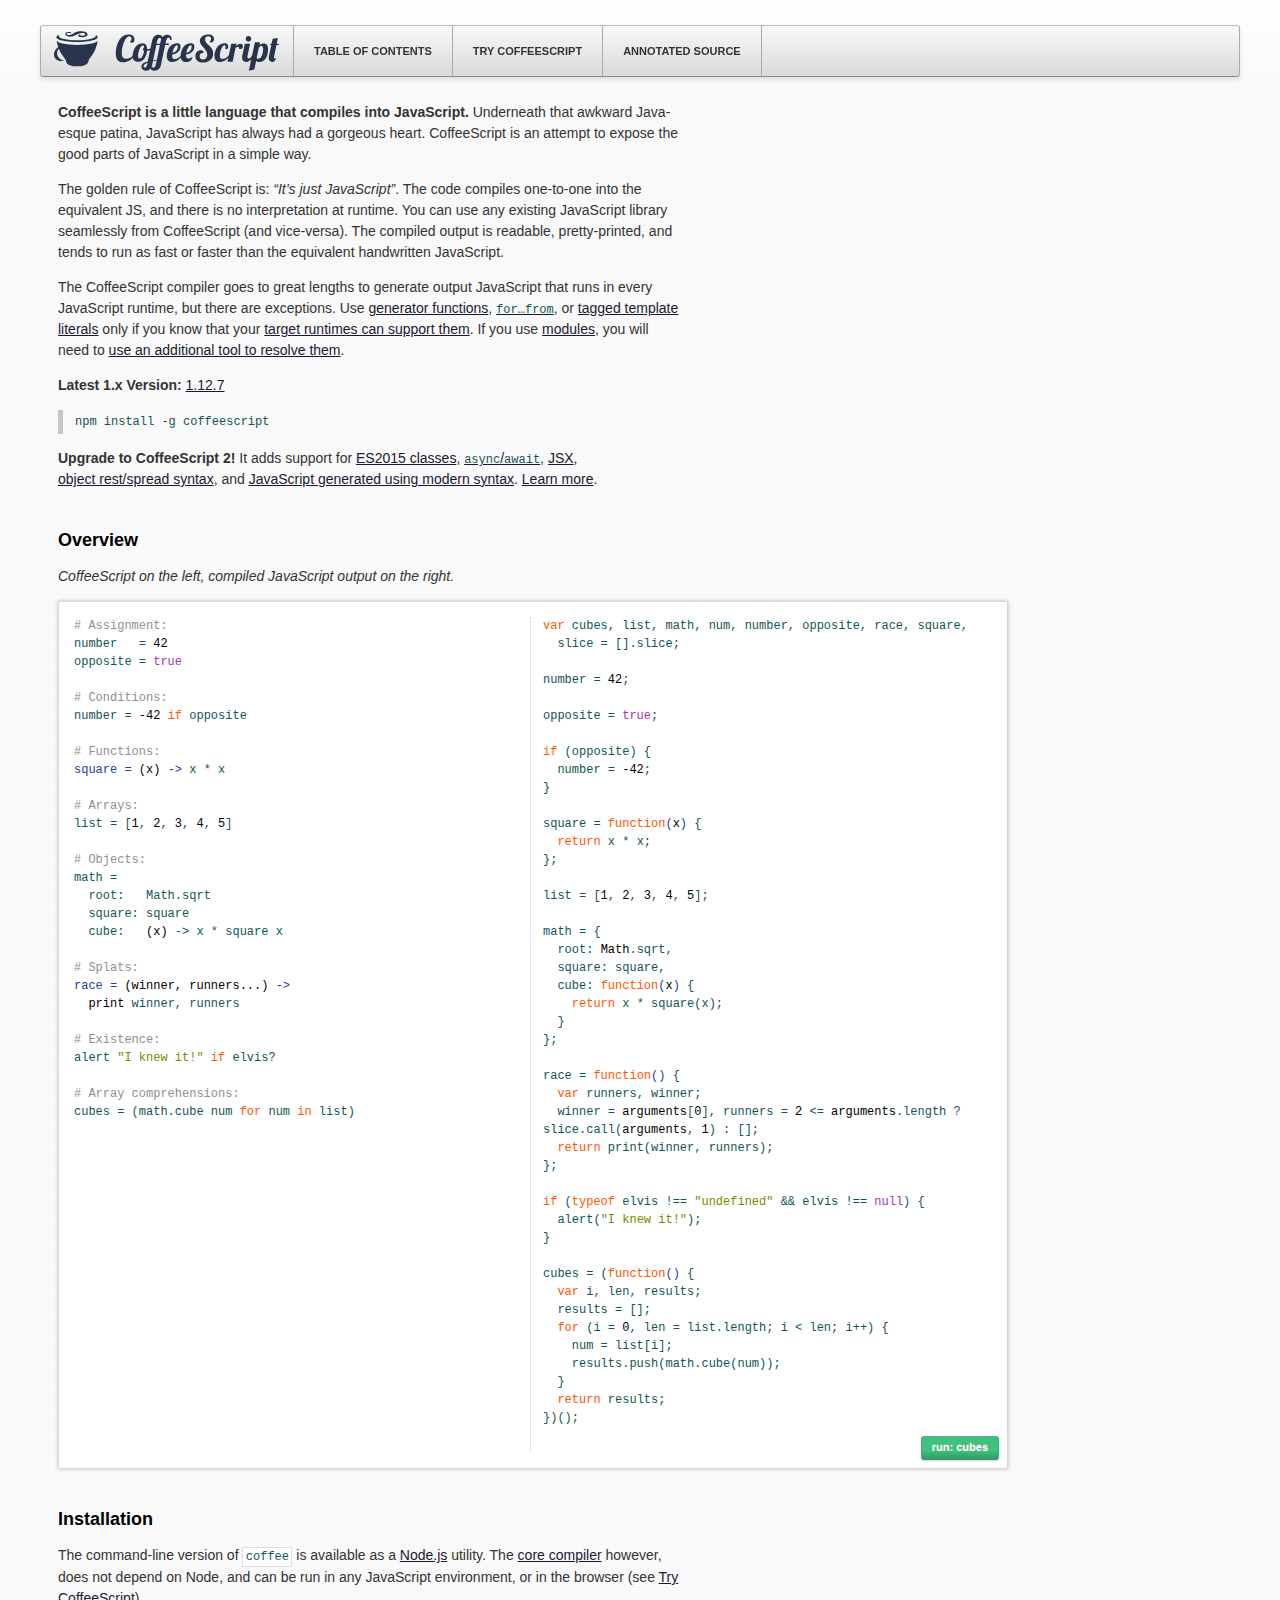
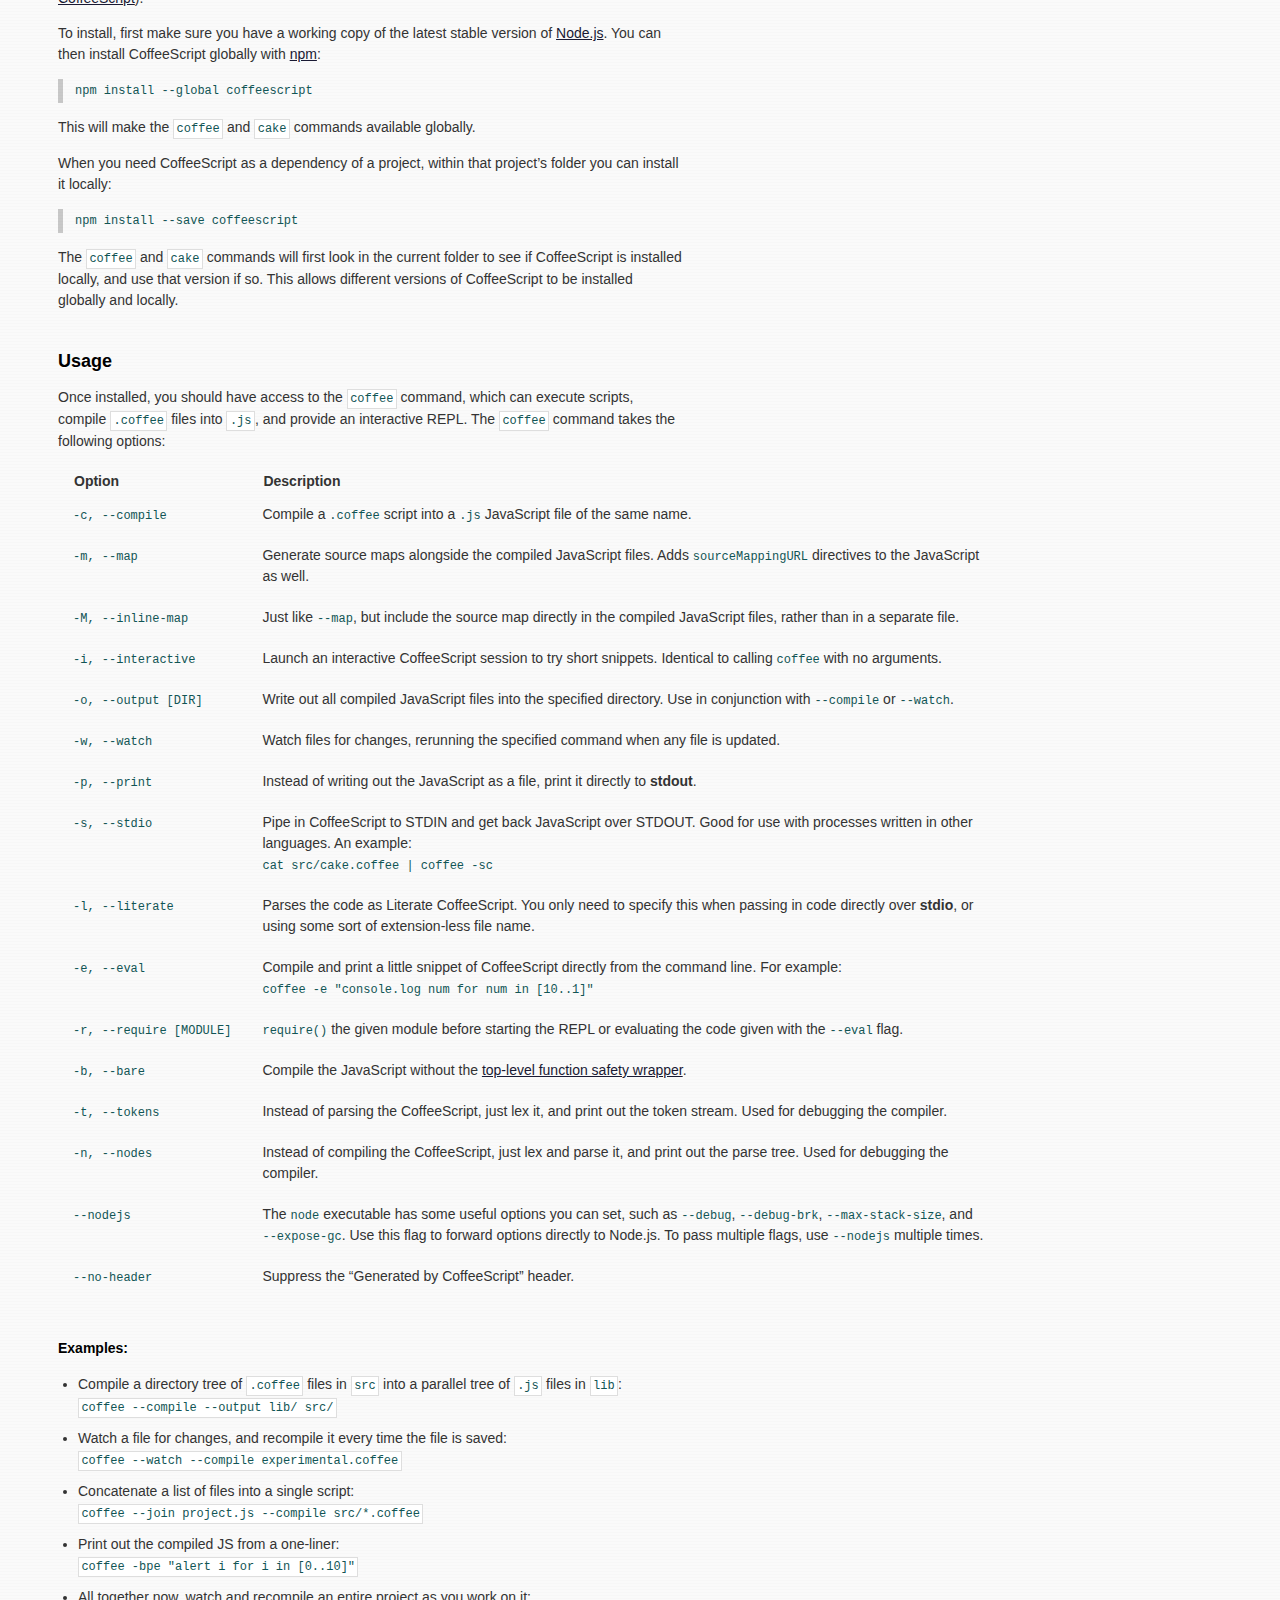
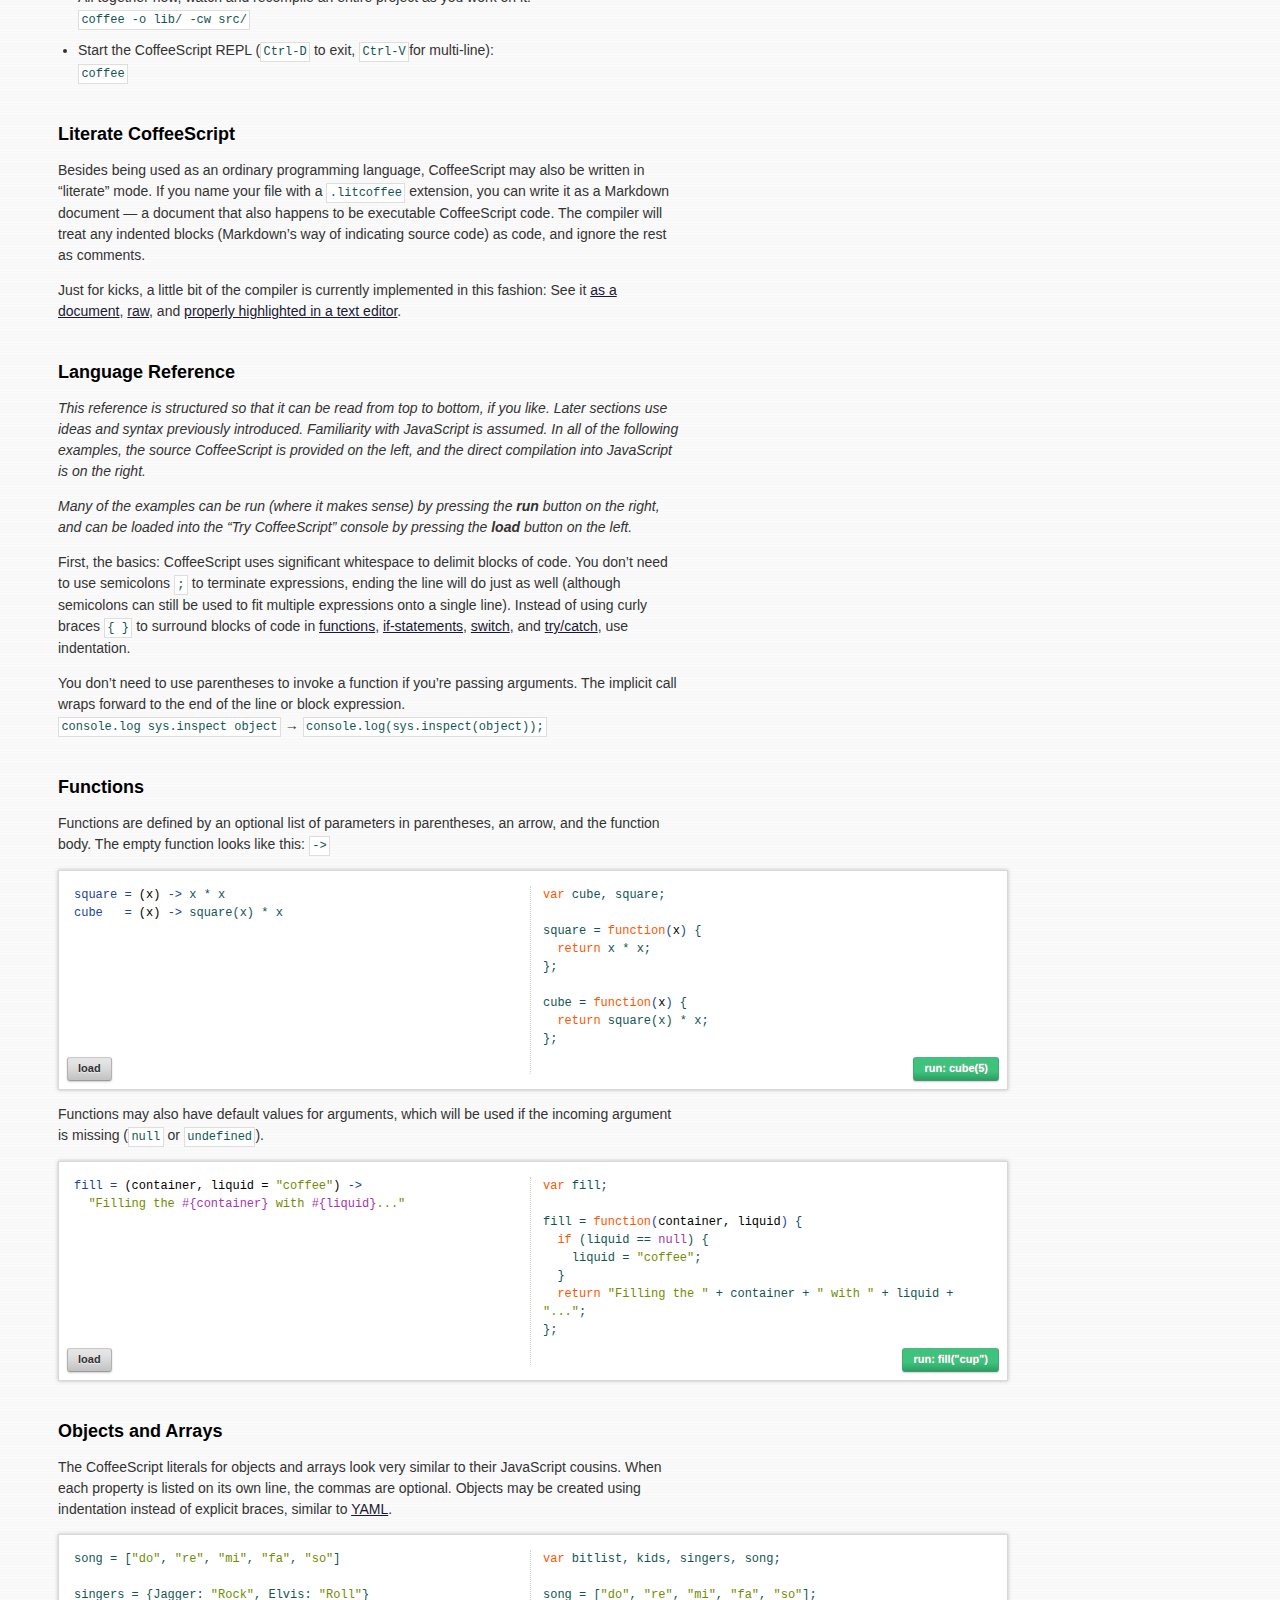
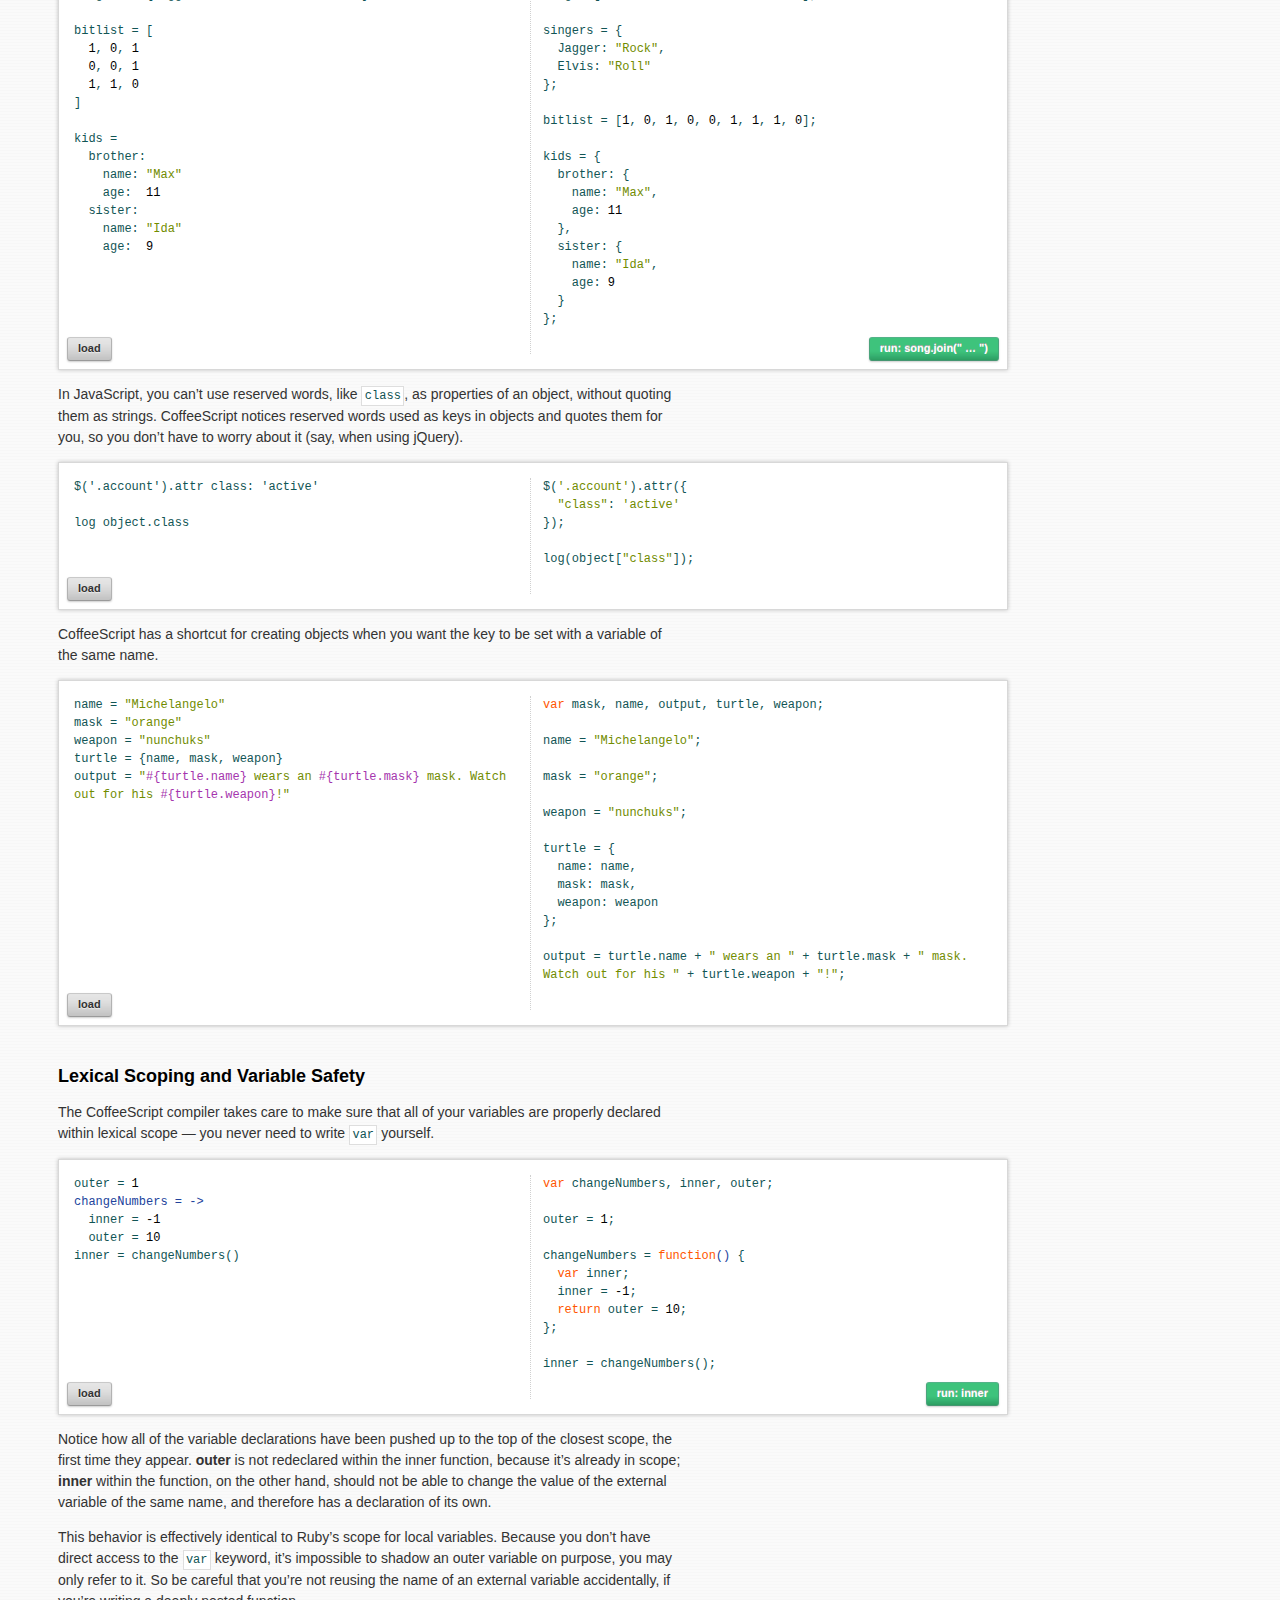
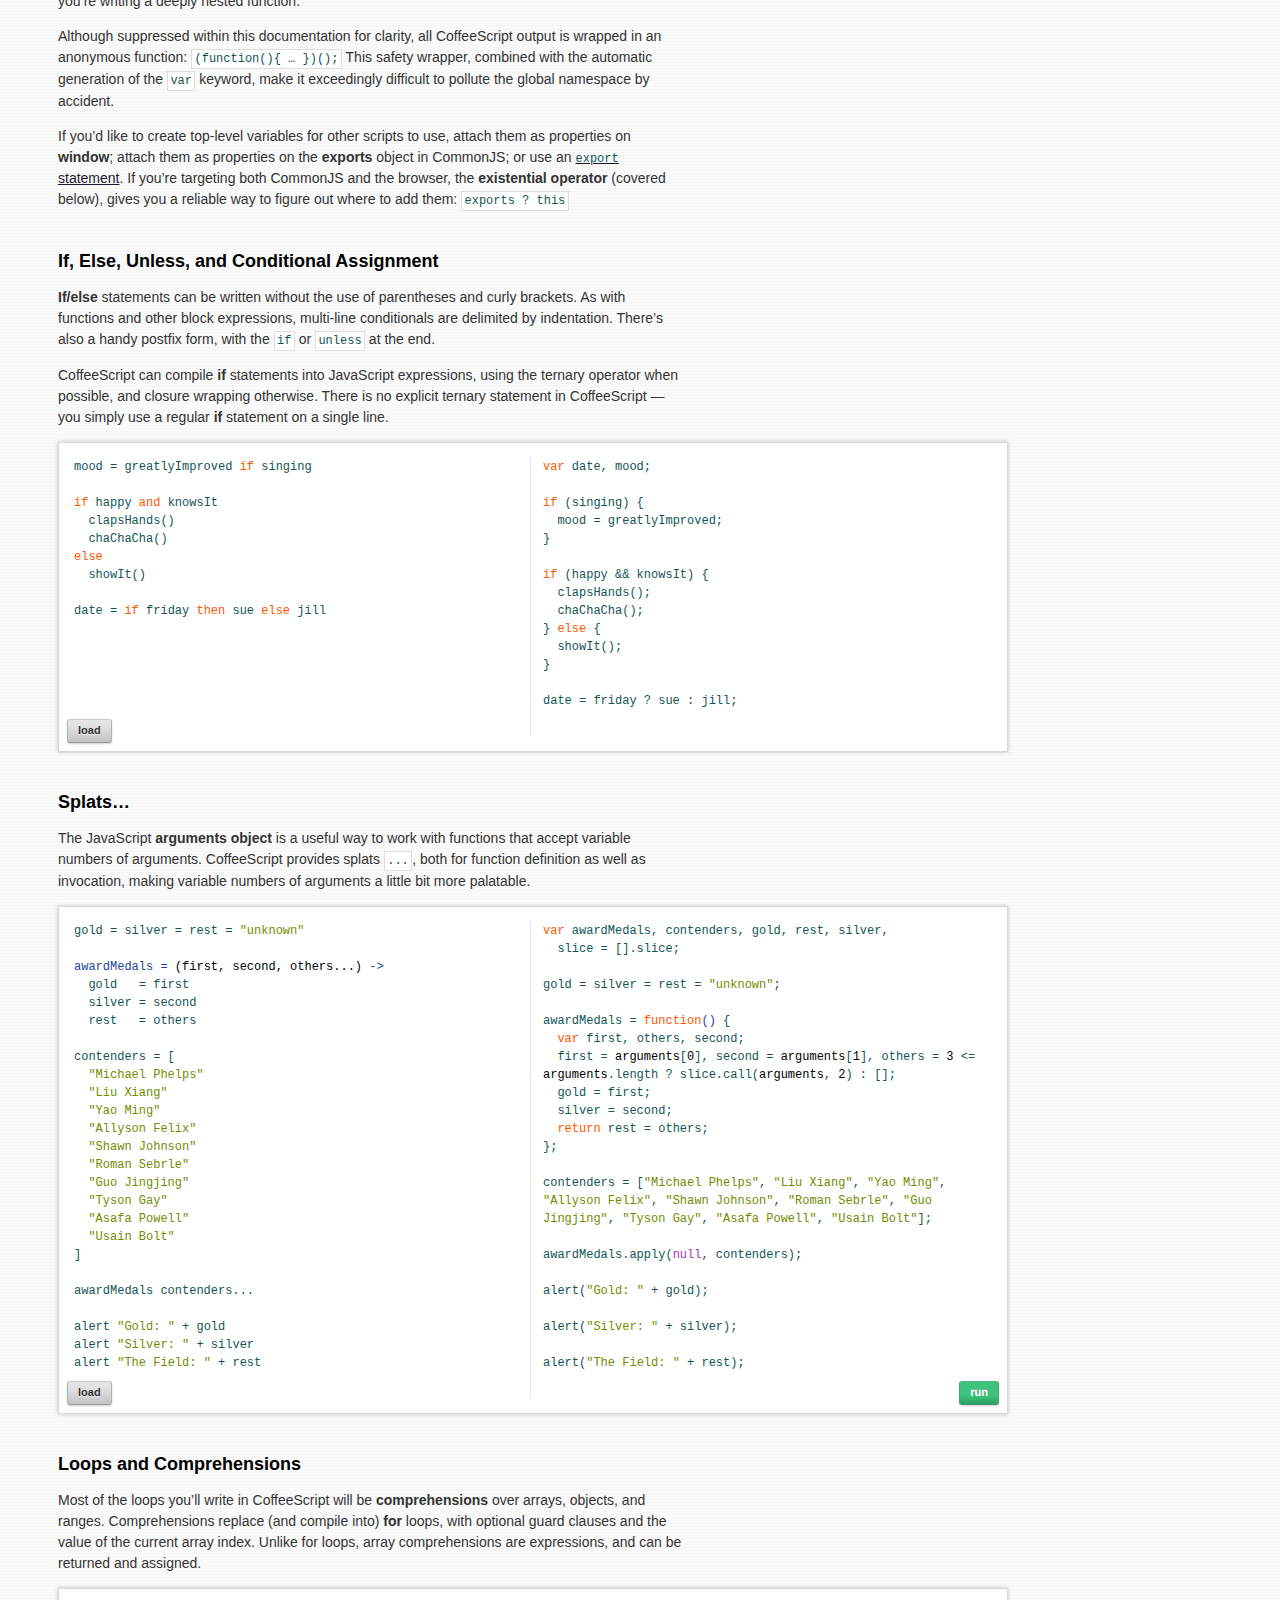
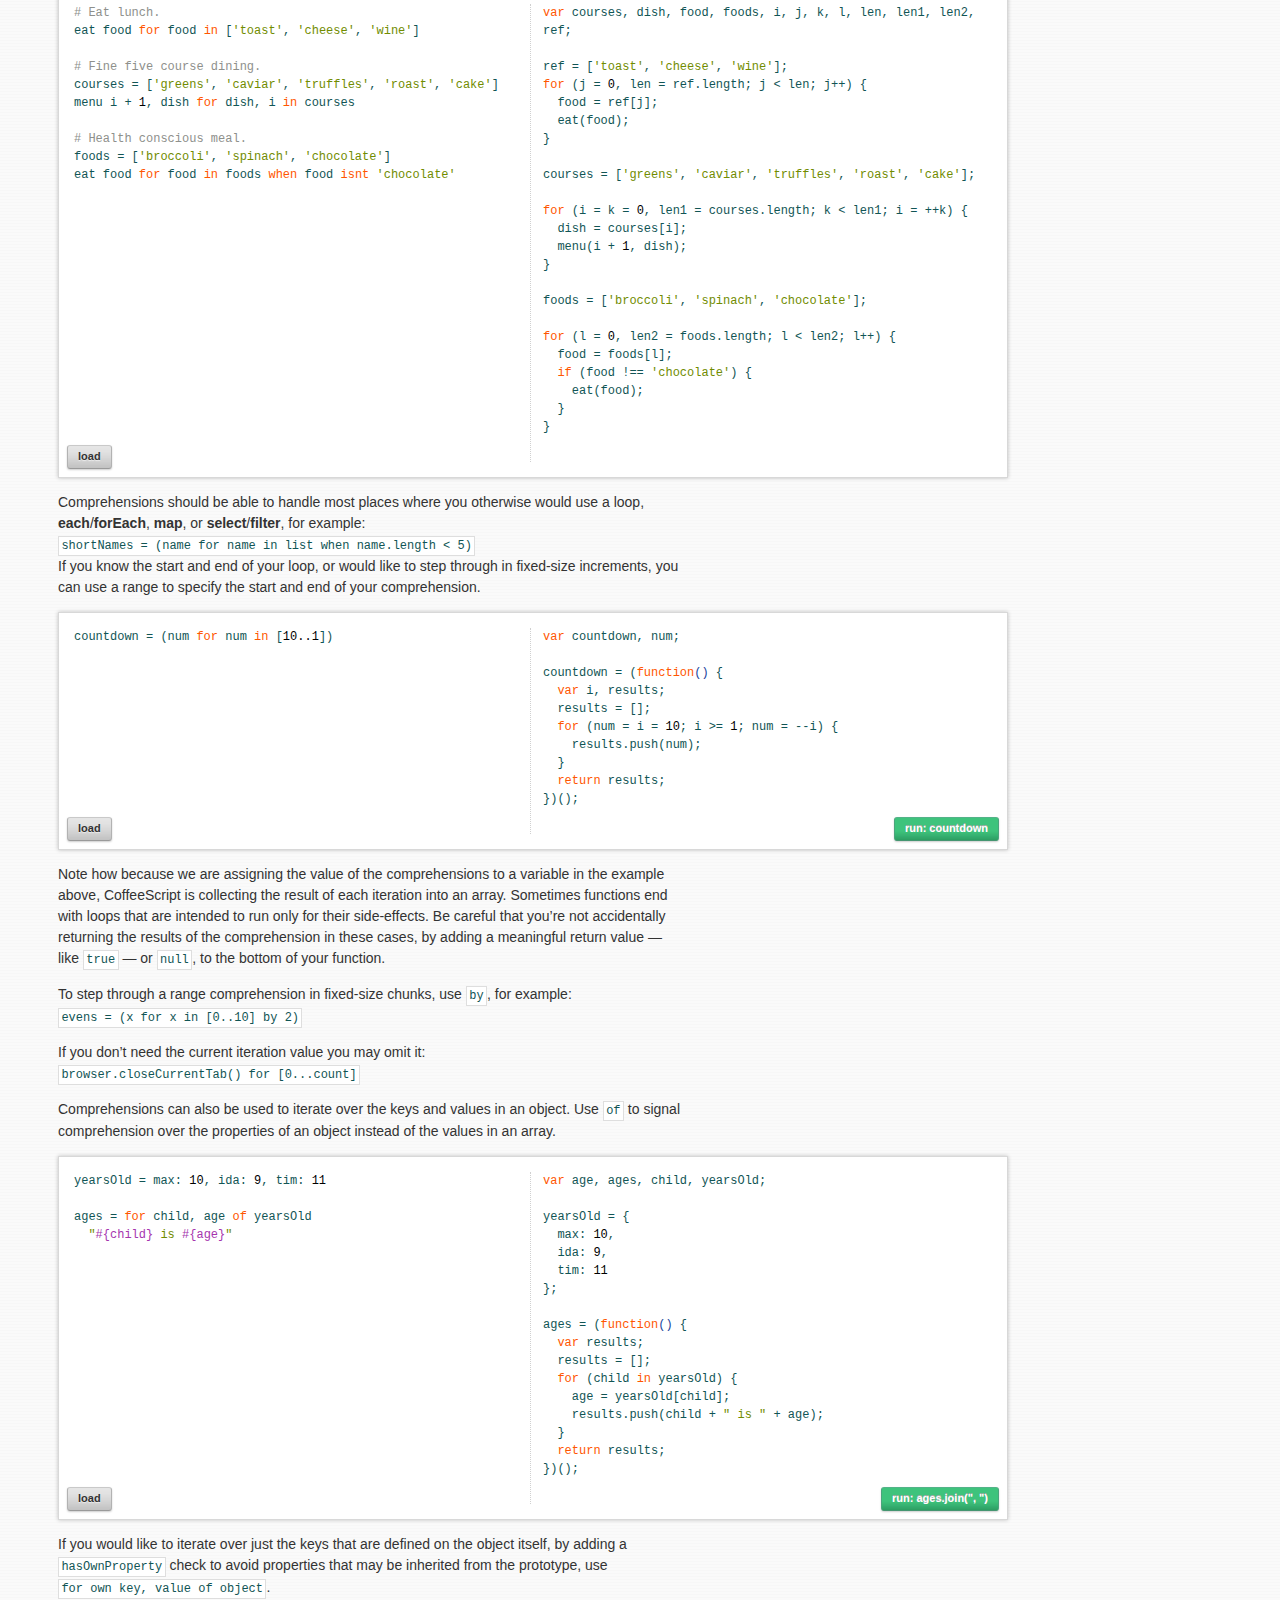
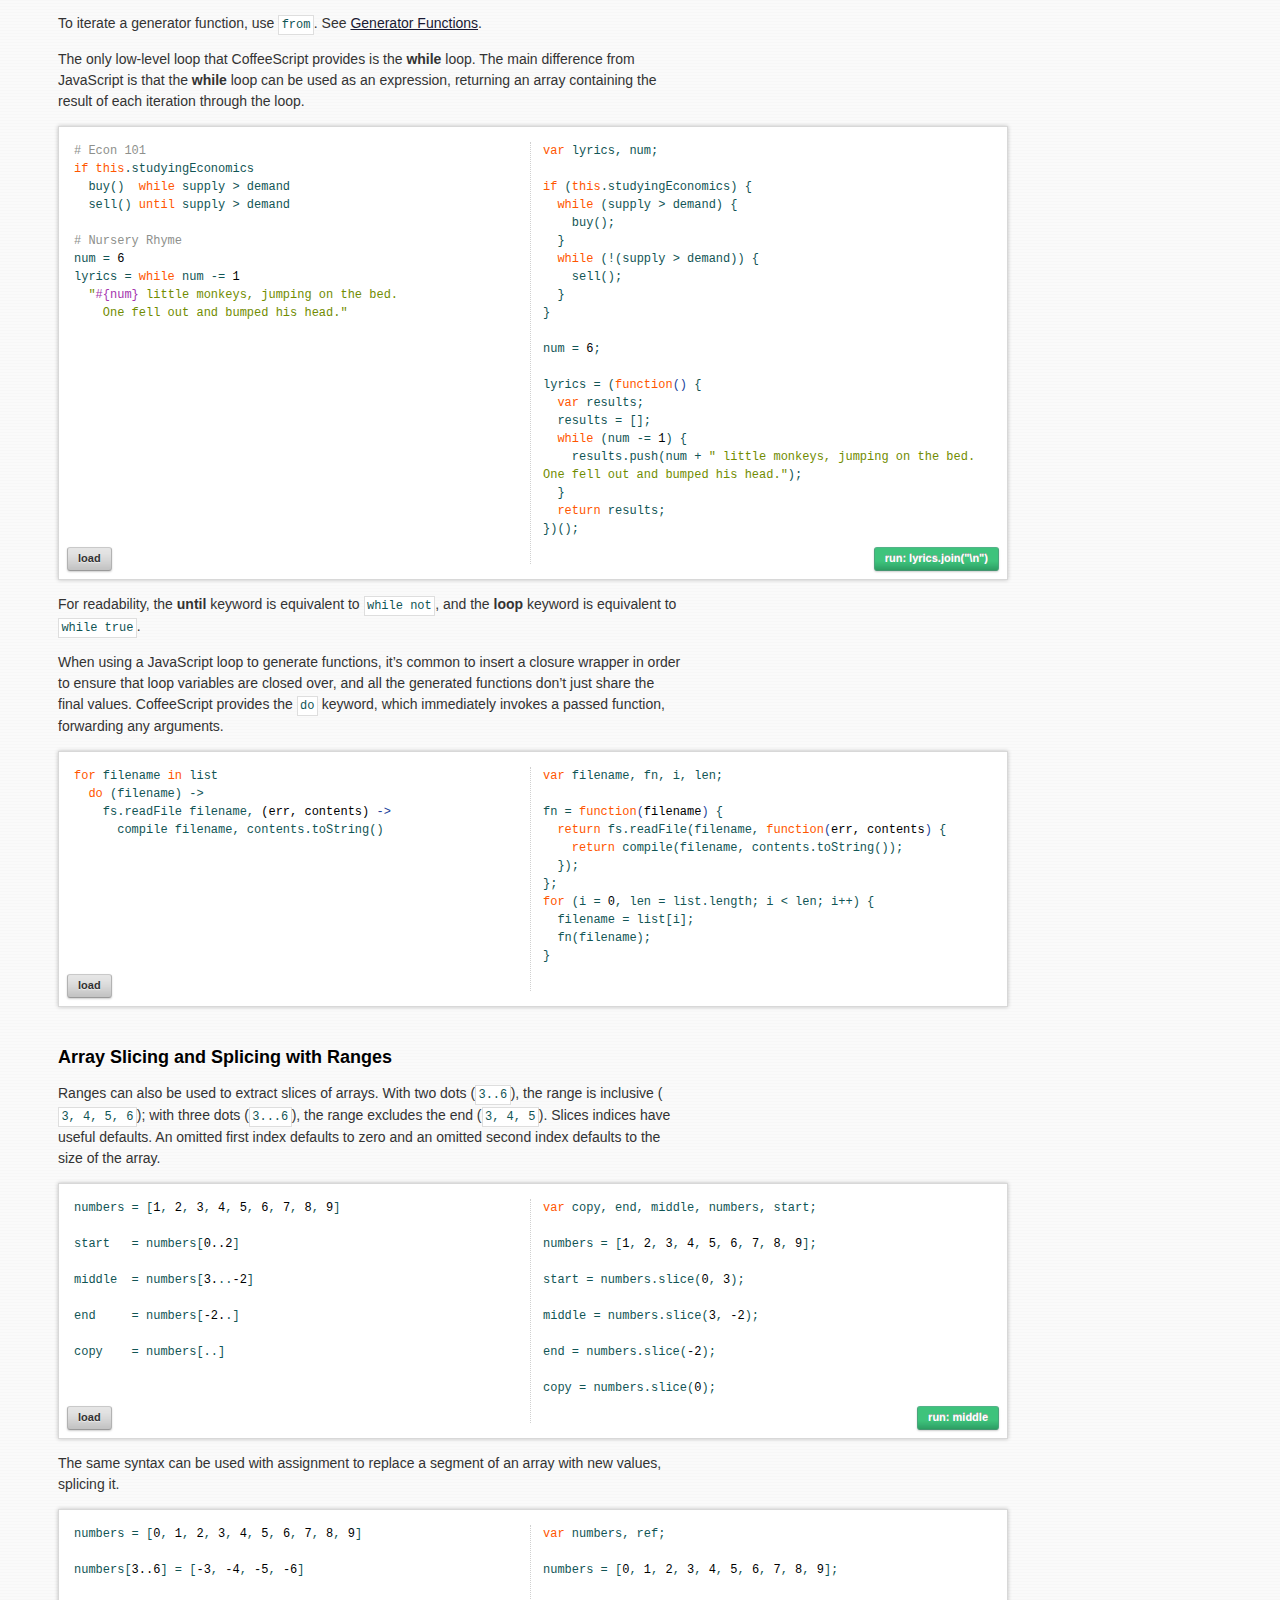
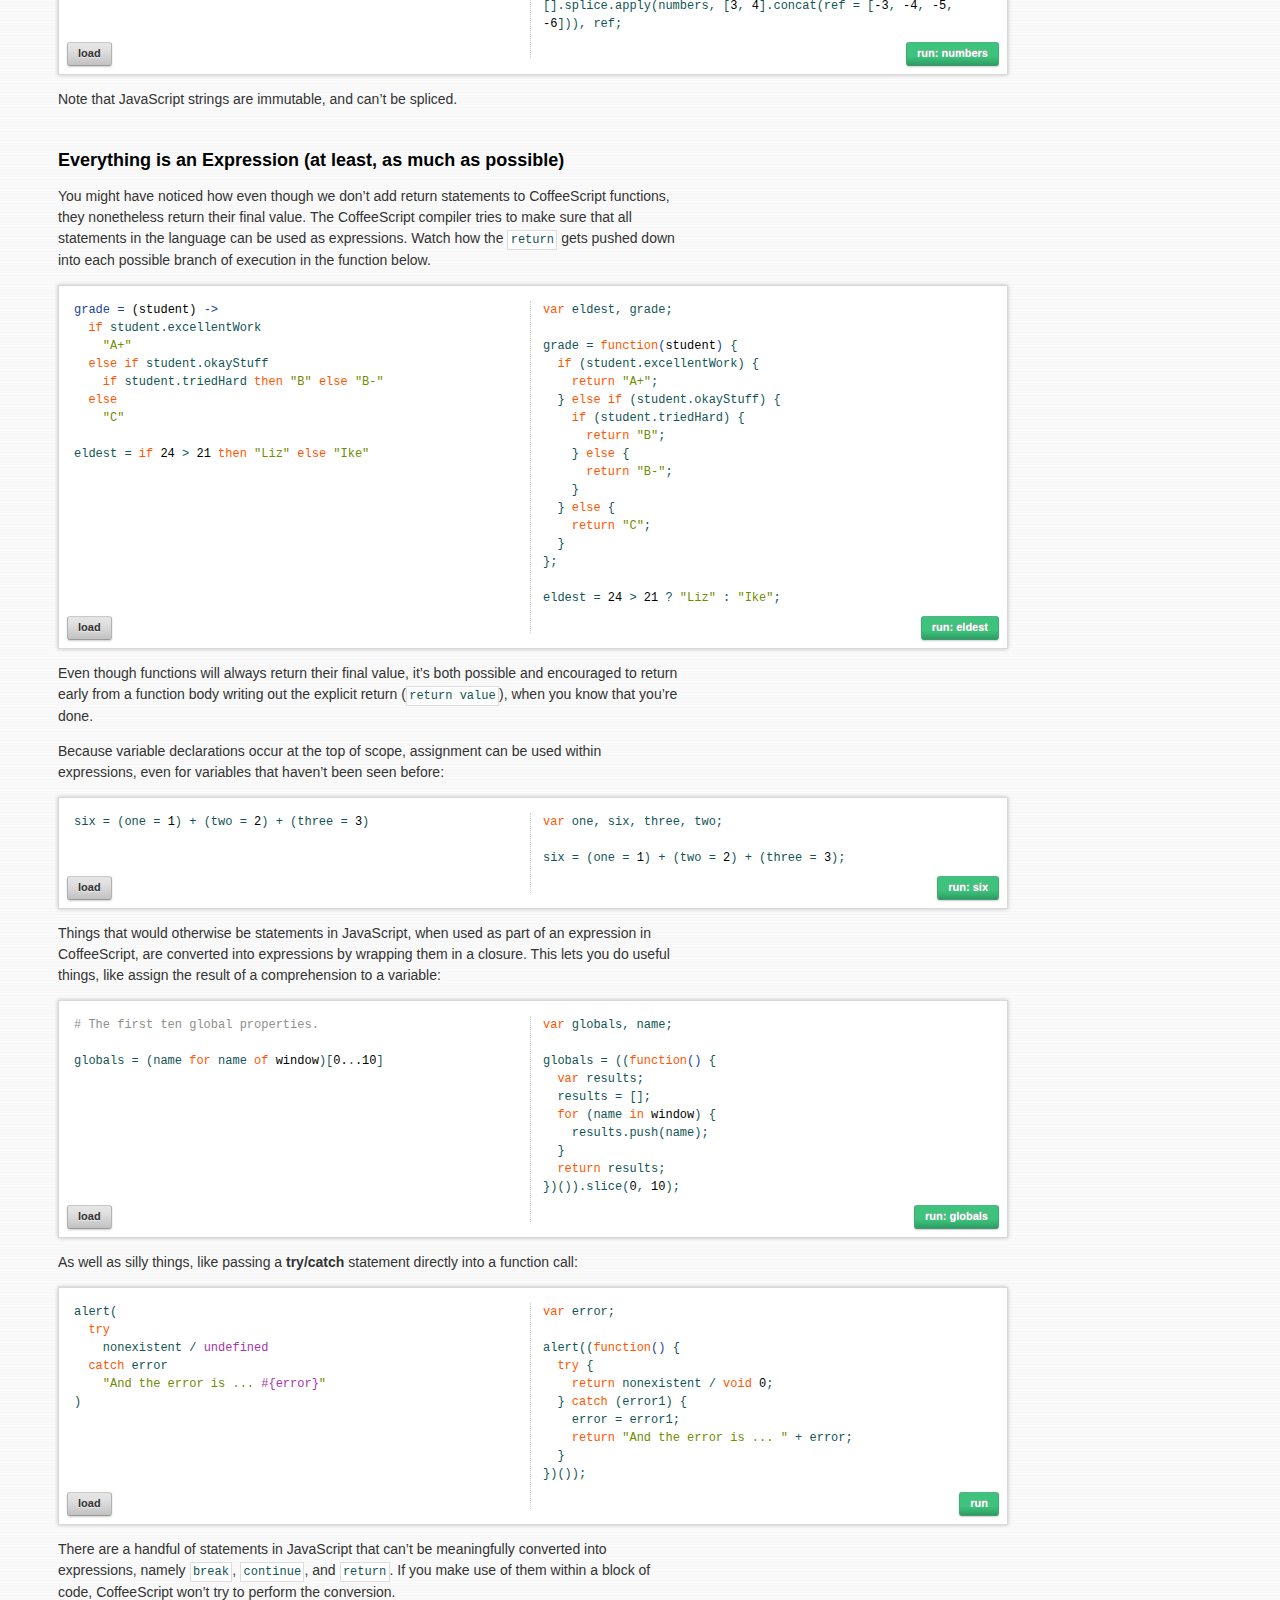
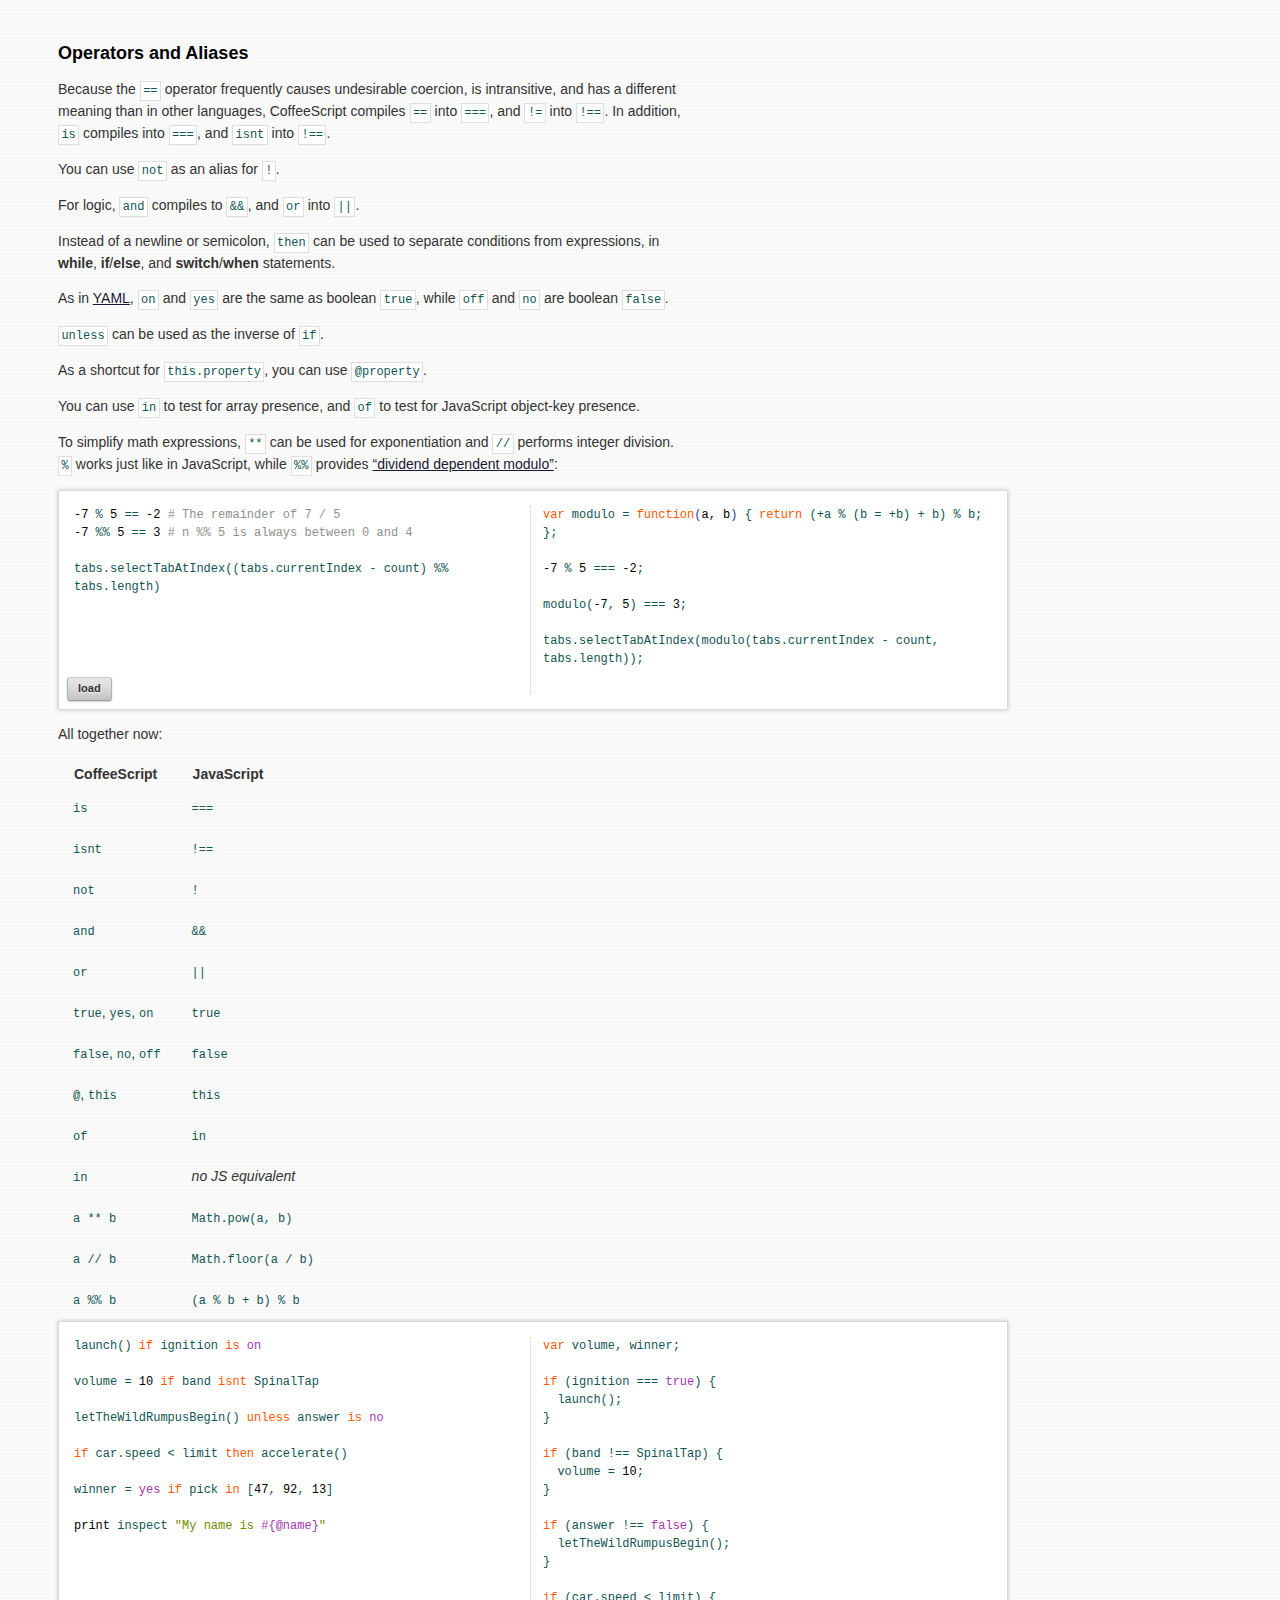
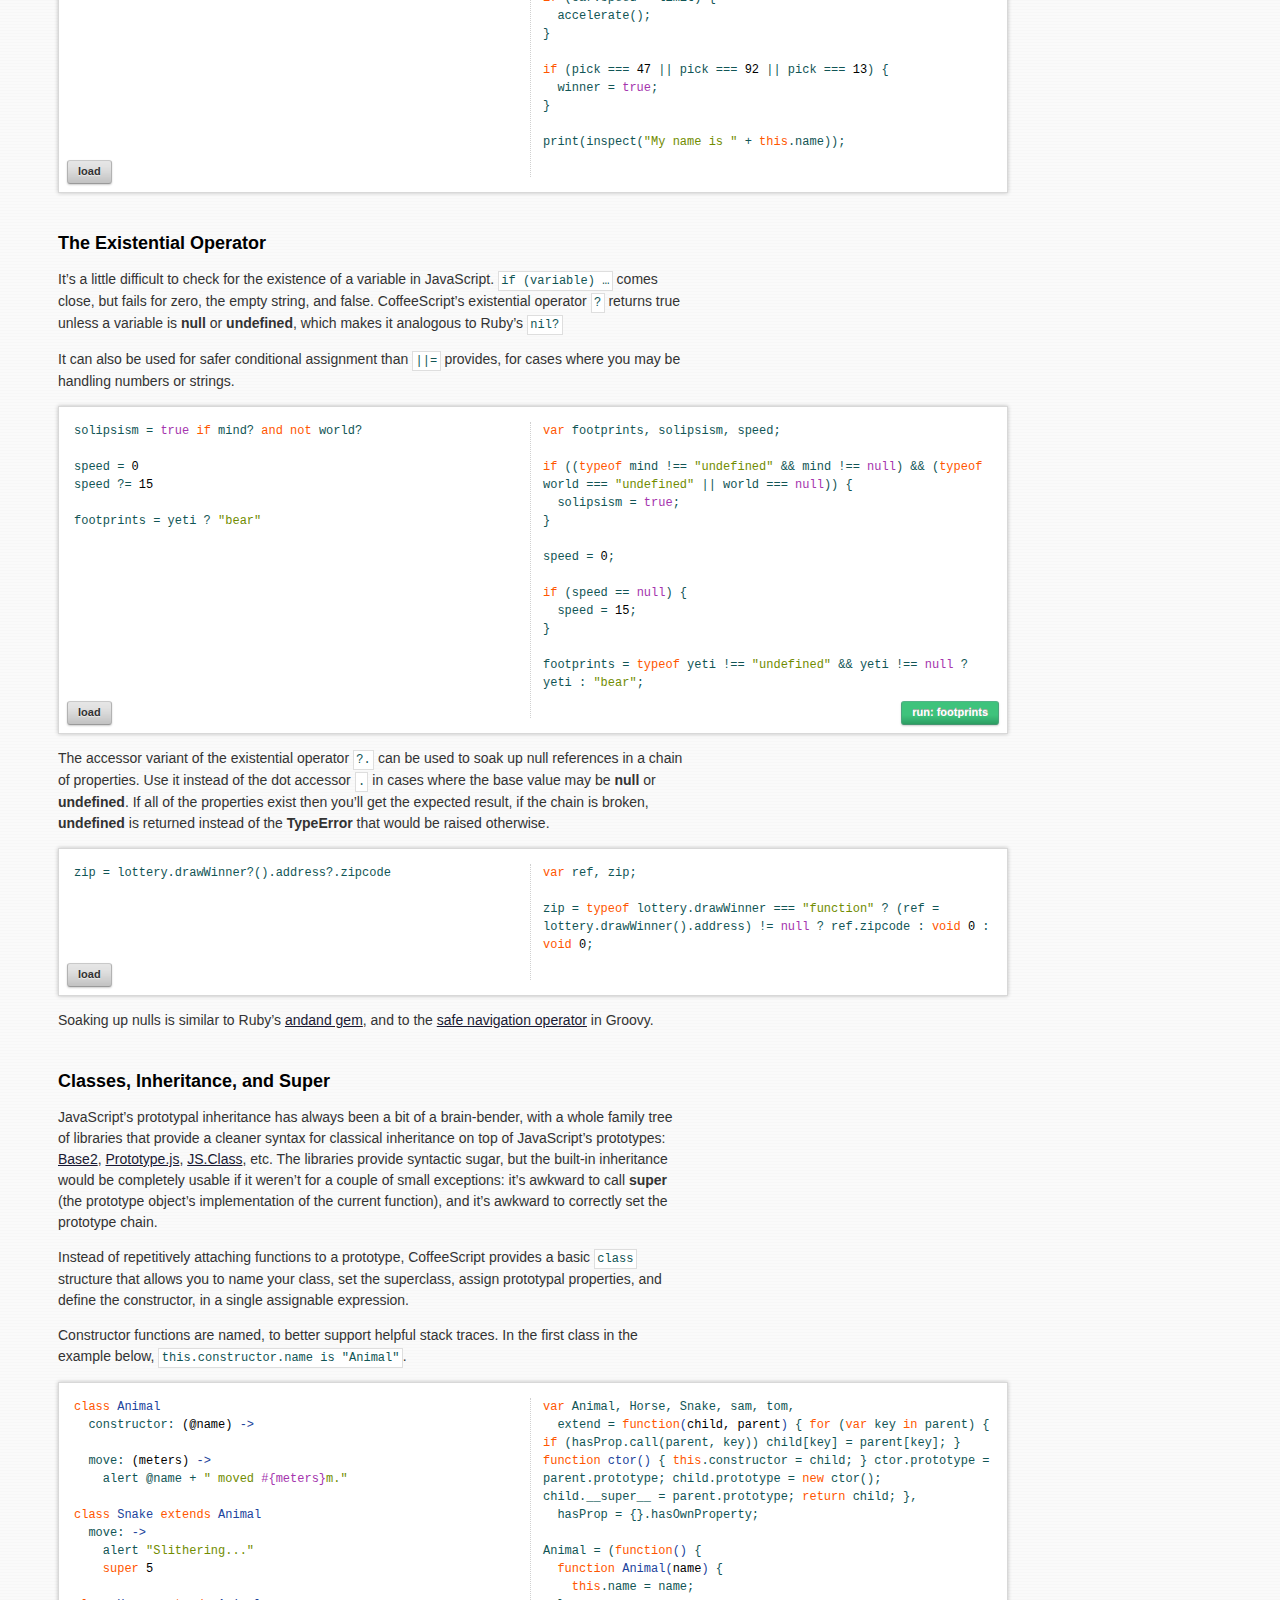
<file: ethercheck/website/static/js/coffeescript-master/docs/v1/index.html>
<!DOCTYPE html>
<html>
<head>
<meta http-equiv="content-type" content="text/html;charset=UTF-8" />
<title>CoffeeScript</title>
<meta name="viewport" content="width=device-width, initial-scale=1" />
<link rel="canonical" href="http://coffeescript.org" />

<link rel="apple-touch-icon" sizes="180x180" href="/apple-touch-icon.png">
<link rel="icon" type="image/png" href="/favicon-32x32.png" sizes="32x32">
<link rel="icon" type="image/png" href="/favicon-16x16.png" sizes="16x16">
<link rel="manifest" href="/manifest.json">
<link rel="mask-icon" href="/safari-pinned-tab.svg" color="#5bbad5">
<meta name="theme-color" content="#ffffff">

<style>
body {
  font-size: 14px;
  line-height: 21px;
  color: #333;
  background: #f6f6f6 url([data-uri]);
  font-family: "Helvetica Neue", "Lucida Grande", "Lucida Sans Unicode", Helvetica, Arial, sans-serif !important;
}
.container {
  width: 950px;
  margin: 0;
  padding: 80px 0px 50px 50px;
  clear: both;
}
p, li {
  width: 625px;
}
a {
  color: #191933;
}
h1, h2, h3, h4, h5, h6, b.header {
  color: #000;
  margin-top: 40px;
  margin-bottom: 15px;
  text-shadow: #fff 0 1px 1px;
}
h2 {
  font-size: 18px;
}
h3 {
  font-size: 14px;
}
br.clear {
  height: 0;
  clear: both;
}
ul {
  padding-left: 20px;
}
b.header {
  display: block;
}
li {
  margin-bottom: 10px;
}
table {
  margin: 16px 0 0 13px; padding: 0;
}
  tr, td {
    margin: 0; padding: 0;
  }
    td {
      padding: 9px 15px 9px 0;
      vertical-align: top;
    }
    th {
      text-align: left;
    }
table.definitions {
  width: auto;
  margin: 30px 0;
  border-left: 5px solid rgba(0,0,0,0.2);;
}
  table.definitions td {
    text-align: center;
    padding: 5px 20px;
  }
blockquote {
  margin-left: 0;
  margin-right: 0;
}
code, pre, pre > code, textarea {
  font-family: Monaco, Consolas, "Lucida Console", monospace;
  font-size: 12px;
  line-height: 18px;
  color: #155;
  white-space: pre-wrap;
  word-wrap: break-word;
}
  p > code, li > code {
    display: inline-block;
    background: #fff;
    border: 1px solid #dedede;
    padding: 0px 0.2em;
  }
  blockquote > pre {
    margin: 0;
    border-left: 5px solid rgba(0,0,0,0.2);
    padding: 3px 0 3px 12px;
    font-size: 12px;
  }
  td code {
    white-space: nowrap;
  }
.timestamp {
  font-size: 11px;
  font-weight: normal;
  text-transform: uppercase;
}
.nowrap {
  white-space: nowrap;
}
div.anchor {
  position: relative;
  top: -90px;
  margin: 0 0 -20px;
}
div.code {
  position: relative;
  background: #fff;
  border: 1px solid #d8d8d8;
  -webkit-box-shadow: 0px 0px 4px rgba(0,0,0,0.23);
  -moz-box-shadow: 0px 0px 4px rgba(0,0,0,0.23);
  box-shadow: 0px 0px 4px rgba(0,0,0,0.23);
  zoom: 1;
}
  div.code .minibutton {
    text-transform: none;
    position: absolute;
    right: 8px; bottom: 8px;
  }
  div.code .load {
    left: 8px; right: auto;
  }
  div.code pre, div.code textarea {
    float: left;
    width: 450px;
    background: #fff;
    border: 1px dotted #d0d0d0;
    border-top-width: 0;
    border-bottom-width: 0;
    border-right-width: 0;
    margin: 15px 3px;
    padding: 0 0 26px 12px;
  }
    div.code pre:first-child {
      border-left: 0;
    }

#fadeout {
  z-index: 50;
  position: fixed;
  left: 0; top: 0; right: 0;
  height: 100px;
  background: -webkit-gradient(linear, left top, left bottom, from(rgba(255, 255, 255, 255)), to(rgba(255, 255, 255, 0)));
  background: -moz-linear-gradient(top, rgba(255, 255, 255, 255), rgba(255, 255, 255, 0));
}

#flybar {
  position: fixed;
  z-index: 100;
  height: 50px;
  min-width: 490px;
  left: 40px; right: 40px; top: 25px;
  background: #eee;
  background: -webkit-gradient(linear, left top, left bottom, from(#f8f8f8), to(#dadada));
  background: -moz-linear-gradient(top, #f8f8f8, #dadada);
  border: 1px solid #aaa;
  border-top: 1px solid #bbb;
  border-bottom: 1px solid #888;
  -webkit-border-radius: 3px; -moz-border-radius: 3px; border-radius: 3px;
  -webkit-box-shadow: 0 3px 5px rgba(0,0,0,0.1);
  -moz-box-shadow: 0 3px 5px rgba(0,0,0,0.1);
  box-shadow: 0 3px 5px rgba(0,0,0,0.1);
}
  #logo {
    display: block;
    outline: none;
    float: left;
    width: 242px;
    margin-left: 10px;
  }
    #logo svg {
      width: 225px;
      height: 40px;
      margin: 5px 0 0 3px;
    }
    #logo path {
      fill: #28334C;
    }
  .navigation {
    height: 50px;
    font-size: 11px;
    line-height: 50px;
    text-transform: uppercase;
    position: relative;
    float: left;
    padding: 0 20px;
    border: 1px solid #aaa;
    border-top: 0; border-bottom: 0; border-left-width: 0;
    cursor: pointer;
  }
    .navigation.toc {
      border-left-width: 1px;
    }
    .navigation:hover,
    .navigation.active {
      background: #eee;
      background: -webkit-gradient(linear, left top, left bottom, from(#eee), to(#f8f8f8));
      background: -moz-linear-gradient(top, #eee, #f8f8f8);
    }
      .navigation.active {
        height: 51px;
        color: #000;
        background: -webkit-gradient(linear, left top, left bottom, from(#e5e5e5), to(#fff));
        background: -moz-linear-gradient(top, #e5e5e5, #fff);
      }
    .navigation .button {
      font-weight: bold;
    }
      .navigation .button::selection {
        background: transparent;
      }
    .navigation .contents {
      display: none;
      position: absolute;
      background: #fff;
      opacity: 0.97;
      top: 51px; left: 0;
      padding: 5px 0;
      margin-left: -1px;
      border: 1px solid #aaa;
      -webkit-border-radius: 3px; -moz-border-radius: 3px; border-radius: 3px;
      -webkit-box-shadow: 0 3px 5px rgba(0,0,0,0.2);
      -moz-box-shadow: 0 3px 5px rgba(0,0,0,0.2);
      box-shadow: 0 3px 5px rgba(0,0,0,0.2);
    }
      .navigation .contents a {
        display: block;
        width: 290px;
        text-transform: none;
        text-decoration: none;
        height: 12px;
        line-height: 12px;
        padding: 4px 10px;
        border: 1px solid transparent;
        border-left: 0; border-right: 0;
      }
        .navigation .contents a:hover {
          border-color: #ddd;
          background: #eee;
        }
      .navigation.active .contents {
        display: block;
      }
      .navigation .contents.menu {
        z-index: 100;
        border-top: 0;
        -webkit-border-top-left-radius: 0; -moz-border-radius-topleft: 0; border-top-left-radius: 0;
        -webkit-border-top-right-radius: 0; -moz-border-radius-topright: 0; border-top-right-radius: 0;
      }
      .navigation .contents.repl_wrapper {
        padding: 0;
        position: fixed;
        width: auto; height: auto;
        left: 40px; top: 90px; right: 40px; bottom: 30px;
        background: -webkit-gradient(linear, left top, left bottom, from(#fafafa), to(#eaeaea));
      }
        .navigation .repl_bridge {
          position: absolute;
          height: 12px;
          left: -1px; right: -1px;
          bottom: -14px;
          border: 1px solid #aaa;
          z-index: 5;
          background: #fff;
          display: none;
          border-top-color: #fff; border-bottom-color: #fff;
        }
          .navigation.active .repl_bridge {
            display: block;
          }
        .navigation .code .minibutton {
          top: 10px; right: 10px;
          width: 40px;
          text-transform: none;
        }
          .navigation .code a.minibutton.permalink {
            top: 38px;
            display: block;
          }

.bookmark {
  display: block;
  width: 0; height: 0;
  position: relative;
  top: -90px;
}

.navigation .contents.repl_wrapper .code {
  cursor: text;
  -webkit-box-shadow: none; -moz-box-shadow: none; box-shadow: none;
  background: #181a3a url([data-uri]);
  border: 2px solid #555;
  padding: 0;
  position: absolute;
  top: 15px; left: 15px; right: 15px; bottom: 15px;
}
  .repl_wrapper .screenshadow {
    position: absolute;
    width: 200px; height: 150px;
    background: url([data-uri]);
  }
    .repl_wrapper .screenshadow.tl {
      top: 0; left: 0;
      background-position: 0 0;
    }
    .repl_wrapper .screenshadow.tr {
      top: 0; right: 0;
      background-position: -200px 0;
    }
    .repl_wrapper .screenshadow.bl {
      bottom: 0; left: 0;
      background-position: 0 -150px;
    }
    .repl_wrapper .screenshadow.br {
      bottom: 0; right: 0;
      background-position: -200px -150px;
    }

#repl_source, #repl_results {
  background: transparent;
  outline: none;
  margin: 5px 0 20px;
  color: #def;
  -webkit-tab-size: 2;
  -moz-tab-size: 2;
  -o-tab-size: 2;
  tab-size: 2;
}
  #repl_results, #repl_source_wrap {
    width: auto; height: auto;
    position: absolute;
    margin-bottom: 0;
    top: 10px; left: 10px; right: 10px; bottom: 15px;
  }
    #repl_results.error {
      color: red
    }
    #repl_source_wrap {
      margin-left: 5px;
      width: 47%; right: 50%;
      float: left;
    }
      #repl_source {
        padding-left: 5px;
        width: 100%;
        height: 100%;
        border: 0;
        overflow-y: auto;
        resize: none;
      }
    #repl_results_wrap {
      white-space: pre;
    }
      #repl_results {
        text-transform: none;
        overflow-y: auto;
        left: 50%;
        border-left-color: #555;
      }

/*----------------------------- Mini Buttons ---------------------------------*/
.minibutton {
  cursor: pointer;
  color: #333;
  text-shadow: #eee 0 1px 1px;
  font-weight: bold;
  font-size: 11px;
  line-height: 11px;
  padding: 5px 10px 6px;
  height: 11px;
  text-align: center;
  -webkit-border-radius: 3px; -moz-border-radius: 3px; border-radius: 3px;
  box-shadow: 0 1px 2px rgba(0,0,0,0.2); -webkit-box-shadow: 0 1px 2px rgba(0,0,0,0.2); -moz-box-shadow: 0 1px 2px rgba(0,0,0,0.2);
  border: 1px solid #b2b2b2; border-top-color: #c9c9c9; border-bottom-color: #9a9a9a;
  background: url([data-uri]) repeat-x left top;
}
  .minibutton:active {
    border-color: #aaa;
    box-shadow: 0 1px 2px #e4e4e4; -webkit-box-shadow: 0 1px 2px #e4e4e4; -moz-box-shadow: 0 1px 2px #e4e4e4;
  }
  .minibutton::selection {
    background: transparent;
  }
  .minibutton ::-moz-selection {
    background: transparent;
  }
  .minibutton.ok {
    color: #fff;
    background-image: url([data-uri]);
    border-color: #4ba47c; border-top-color: #53b388; border-bottom-color: #459671;
    text-shadow: #aaa 0 -1px 0;
  }
  .minibutton.dark {
    border: 0;
    color: #fff;
    box-shadow: none; -webkit-box-shadow: none; -moz-box-shadow: none;
    background-image: url([data-uri]);
    text-shadow: none;
  }
  .minibutton.error {
     opacity: 0.5;
     color: #600;
     cursor: not-allowed;
  }

@media (max-width: 820px) {
  .container {
    width: auto;
    padding: 1em;
  }
  p, li, table {
    width: auto;
  }
  #fadeout {
    display: none;
  }
  #flybar {
    position: static;
    height: auto;
    min-width: 245px;
  }
    #logo {
      float: none;
    }
    .navigation {
      float: none;
      border: none;
    }
  div.code pre, div.code textarea {
    border-left: none;
    border-top-width: 1px;
    width: auto;
    float: none;
    margin: 5px;
    padding: 10px 5px;
  }
    div.code pre:first-child {
      border-top: none;
    }
}

/* Highlight.js syntax highlighting */
/* http://jmblog.github.com/color-themes-for-google-code-highlightjs */
/* Forked from http://softwaremaniacs.org/media/soft/highlight/styles/tomorrow.css */
.tomorrow-comment, pre .comment, pre .title {
  color: #8e908c;
}

.tomorrow-red, pre .variable, pre .tag, pre .regexp, pre .ruby .constant, pre .xml .tag .title, pre .xml .pi, pre .xml .doctype, pre .html .doctype, pre .css .id, pre .css .class, pre .css .pseudo {
  color: #c82829;
}

.tomorrow-orange, pre .number, pre .preprocessor, pre .built_in, pre .params, pre .constant {
  color: #000000;
}

.tomorrow-yellow, pre .class, pre .ruby .class .title, pre .css .rules .attribute {
  color: #eab700;
}

.tomorrow-green, pre .string, pre .value, pre .inheritance, pre .header, pre .ruby .symbol, pre .xml .cdata {
  color: #718c00;
}

.tomorrow-aqua, pre .css .hexcolor {
  color: #3e999f;
}

.tomorrow-blue, pre .function, pre .function .title, pre .python .decorator, pre .python .title, pre .ruby .function .title, pre .ruby .title .keyword, pre .perl .sub, pre .javascript .title, pre .coffeescript .title {
  color: #21439C;
}

.tomorrow-purple, pre .keyword, pre .reserved, pre .javascript .function {
  color: #FF5600;
}

pre .subst {
  color: #A535AE;
}

pre .literal {
  color: #A535AE;
}

pre .property {
  color: #A535AE;
}

pre .class .title {
  color: #21439C;
}

pre .coffeescript .javascript,
pre .javascript .xml,
pre .tex .formula,
pre .xml .javascript,
pre .xml .vbscript,
pre .xml .css,
pre .xml .cdata {
  opacity: 0.5;
}

</style>

</head>
<body>

<div id="fadeout"></div>

<div id="flybar">
  <a id="logo" href="#top"><svg xmlns="http://www.w3.org/2000/svg" viewBox="-22 347 566 100">
	<title>
		CoffeeScript Logo
	</title>
	<path d="M21.7 351.1c.1.6-.2 1.1-1.2 1.6-1.3-.7-4.1-1.1-6.4-.9-2.5.2-4.6 1-4.3 2.7.4 1.7 2.8 2.7 7.1 2.3 10.5-.9 10.4-8 25.8-9.4 12-1.1 18.7 2.6 19.6 7.1.7 3.5-2.2 6.9-10.9 7.6-7.7.7-12.2-1.4-12.6-3.5-.2-1.1.4-2.7 4.1-3.1.4 1.7 2.5 3.5 7.5 3 3.6-.3 6.6-1.6 6.2-3.6-.4-2.1-4.2-3.3-10.2-2.8-12.2 1.1-15.2 7.8-25.6 8.7-7.4.7-13.4-2-14.2-6-.3-1.5-.3-5 7.5-5.7 4-.3 7.2.4 7.6 2zm-39 41.8c-3.4 4.3-4.9 9.3-4.6 14.2.3 4.9 2.7 8.9 6.5 12 4 3.1 8.3 4 13.2 3.1 1.9-.3 4-1.3 5.9-1.9-4 0-7.4-1.3-10.8-4-3.7-2.7-6.2-6.5-6.8-11.1-.9-4.3 0-8.3 2.4-11.8 2.7-3.4 6.2-5.3 10.8-5.9 4.6-.3 8.6.9 12.6 3.7-.9-1.3-2.2-2.2-3.4-3.4-4-2.7-8.3-4-13.6-2.7-4.8 1-8.8 3.5-12.2 7.8zm53.6-23.1c-12.9 0-24.4-1.3-32.7-3.1-8.9-2.2-13.6-4.6-13.6-7.7 0-1.3.6-2.4 2.4-3.7-5.6 2.2-8.6 4-8.6 6.8.3 3.1 5.3 6.2 15.5 8.6 9.6 2.4 21.9 3.7 36.7 3.7 15.1 0 27.1-1.3 36.7-3.7 10.2-2.4 15.1-5.6 15.1-8.6 0-2.2-2.2-4.3-6.2-5.9.9.6 1.6 1.6 1.6 2.7 0 3.1-4.6 5.6-13.9 7.7-8.6 1.9-19.6 3.2-33 3.2zm36.8 8.6c-9.6 2.2-21.9 3.7-36.7 3.7-15.1 0-27.4-1.6-37-3.7-8.6-2.2-13.2-4.6-14.8-7.1 1.6 10.8 5.3 21 10.2 30 3.7 5.6 7.4 10.5 11.1 15.8 1.6 3.1 2.7 6.2 3.4 9.3 2.4 3.4 5.9 5.6 10.2 6.8 5.3 1.9 10.8 2.7 16.4 2.4h.6c5.6.3 11.5-.6 16.9-2.4 4-1.3 7.4-3.4 9.9-6.8h.3c.6-3.1 1.6-6.2 3.1-9.3 3.7-5.3 7.4-10.2 11.1-15.8 4.9-8.9 8.3-19.1 10.2-30-2 2.8-6.6 5.2-14.9 7.1zm106.2 30.1c-4.8 12.1-17.6 16.9-25.9 16.9-13.4 0-19.9-6-19.9-22.3 0-16.5 7.9-47.3 31.7-47.3 8.5 0 15.2 3.3 15.2 12.1 0 4.8-1.8 8.3-6.4 8.3-1.5 0-3.4-.4-5.2-2.4 2.2-1.1 4.2-4.9 4.2-8.3 0-2.9-1.5-5.6-5.6-5.6-10 0-18.9 23.9-18.9 42.4 0 8.3 2.2 14.2 10.9 14.2 7.1 0 13.5-3.4 17.7-9.1l2.2 1.1zm32.9-16.3c.4.2.7.2 1 .2 4.2 0 10.1-2.7 14-5.5l.8 2.4c-3.4 3.7-9.5 6.5-16.1 7.5-1.5 16.8-10.6 27.3-21.7 27.3-8.4 0-14.5-4-14.5-14.4 0-10.5 6.2-32.2 24.9-32.2 7.8.3 11.6 5.3 11.6 14.7zm-7.7 5c-1.9-.5-2.4-2-2.4-3.8 0-2.5 1.2-4.2 2.8-4.9-.2-3.8-1.1-5.3-3.4-5.3-6.5 0-12 16.6-12 25.6 0 6 1.2 7.3 4.6 7.3 4.2.1 8.9-8 10.4-18.9zm-6.6 39.7c0-8.3 7.1-11 15.8-13.6l10.9-51.9c2.7-13 10.6-15.5 16.5-15.5 4.1 0 8 2.2 9.7 5.7 3.6-4.6 8.4-5.7 12.4-5.7 5.6 0 10.8 3.9 10.8 9.8 0 1.5-.1 2.6-.3 3.7h-4.3c.1-.9.2-1.7.2-2.4 0-2.1-1.7-3.1-3.4-3.1-2 0-4.8 1.1-6.2 7.1l-1.7 7.4h9.1l-.8 3.6h-9l-10.3 49.1c-2.7 13-10.6 15.5-16.5 15.5-5.2 0-8.3-2.3-9.8-5.7-3.5 4.6-8.3 5.7-12.3 5.7-5.6.1-10.8-3.8-10.8-9.7zm9.1 1.8c1.9 0 4.2-1.8 5.4-7.1l1.1-5.3c-5.7 2-10.1 4.4-10.1 9.4 0 1.2 1.7 3 3.6 3zm21.7 0c1.9 0 4.2-1.8 5.4-7.1l2.2-10.4-9.4 1.8-1.8 8.3c-.5 2.1-1.1 4-1.8 5.6.9 1.3 3 1.8 5.4 1.8zm-1.4-18l9.4-1.7 7.7-36.8h-9l-8.1 38.5zm16.6-56.7c-2 0-4.8 1.1-6.2 7.1l-1.7 7.4h9l2.1-9.5c.2-.7.2-1.3.2-2 .1-2-1.5-3-3.4-3zm37.9 53c7.1 0 11.6-4 16.1-9.2h3.1c-5.2 8.3-12.9 16.8-25 16.8-8.5 0-14.2-4.2-14.2-14.5 0-10.5 5.9-32.3 24.6-32.3 8.1 0 10 4.2 10 8.7 0 10.5-10 18.5-20.9 19.2-.1 1.3-.2 2.5-.2 3.6 0 6.2 2.2 7.7 6.5 7.7zm5.3-34.4c-4.6 0-9.1 9.7-10.9 18.7 7-.5 13.2-7.4 13.2-15 0-2.2-.5-3.7-2.3-3.7zm28.6 33.4c3.4 0 7.8-2.3 10.8-4.8-2 10.4-8.4 13.4-15.8 13.4-8.4 0-14.1-4.2-14.1-14.5 0-10.5 5.9-32.3 24.6-32.3 8.1 0 10 4.2 10 8.7 0 10.6-10 18.5-20.9 19.2-.1.9-.2 2-.2 2.7 0 5.7 2.5 7.6 5.6 7.6zm6.2-33.4c-4.5 0-9.1 10.1-11 18.7 7.1-.4 13.3-7.3 13.3-15 0-2.2-.6-3.7-2.3-3.7zm51.3-6.7c-1.7 0-3-.6-4.2-1.9 2.4-1.5 4.1-4.8 4.1-7.8 0-3.1-1.8-6.1-6.8-6.1s-8.3 2.8-8.3 8.2c0 13.3 20.5 15.2 20.5 34.8 0 15.3-12.3 22.7-25.6 22.7-10.4 0-19.3-4.5-19.3-15.7 0-9.8 7-14.9 13.3-14.9 3.1 0 7.7 1.3 8 6-4.9 0-10.7 2.3-10.7 8.5 0 4.5 2.9 8.7 8.7 8.7 6.1 0 10.6-4.4 10.6-12 0-15.6-18.6-21.1-18.6-34.5 0-9.5 9.3-16.3 21-16.3 4.3 0 14.6.9 14.6 10.9.1 5.5-2.8 9.4-7.3 9.4zm36.2 10.3c0-2.3-.8-3.7-2.5-3.7-5.7 0-11.7 16.6-11.7 26.7 0 6.2 2.2 7.6 6.6 7.6 7.1 0 11.6-4 16.1-9.2h3.1c-5.2 8.3-12.9 16.8-25 16.8-8.5 0-14.2-4.2-14.2-14.5 0-10.6 6-32.3 24.5-32.3 8.1 0 10.1 4.2 10.1 8.3 0 4.4-2.2 6.7-4.8 6.7-1 0-2.1-.4-3.1-1.1.5-1.9.9-3.6.9-5.3zm27.7-7.6l-1.2 5.7c3.1-2.7 6.7-5.7 11-5.7 4.1 0 6.3 3.3 6.3 6.9 0 3.1-2.1 6.7-6.6 6.7-5.1 0-2.5-6-5.3-6-2.7 0-4.4 1.4-6.7 3.4l-7.2 34.6h-13.1l9.6-45.4 13.2-.2zm34.2 0l-6.6 30.9c-.3 1.2-.4 2.1-.4 2.9 0 2.5 1.2 3.3 3.7 3.3 3.5 0 6.9-3.4 8.1-8h3.8c-5.2 14.8-14.2 16.8-19.1 16.8-5.5 0-9.7-3.2-9.7-10.9 0-1.8.3-3.7.7-5.9l6.2-29.2 13.3.1zm-4.1-19.4c4 0 7.2 3.2 7.2 7.2s-3.2 7.1-7.2 7.1-7.1-3.1-7.1-7.1c-.1-4 3.2-7.2 7.1-7.2zm29.1 16l-1.5 6.9c2.6-2.3 6.1-3.9 10.7-3.9 6.2 0 11.1 3.5 11.1 14.4 0 12.2-4.7 32.1-22.3 32.1-4.5 0-6.8-1.6-7.7-3.2l-4.7 22.1-13.7 3.2 15.2-71.5 12.9-.1zm7.8 17c0-7-2.9-7.5-4.5-7.5-2 0-4.5 1.6-6.3 4.4l-5.4 25.5c.4 1 1.4 2.1 3.4 2.1 9.7 0 12.8-15.9 12.8-24.5zm27.8 17.3c-.3 1.1-.5 2.2-.5 3.1 0 1.9.7 3.2 3.1 3.2.7 0 1.7 0 2.4-.3-2.5 7.8-6.6 8.9-9.6 8.9-6.4 0-9.1-4.4-9.1-10.3 0-1.6.2-3.1.6-4.8l5.8-27.2h-3l.7-3.6h3L528 366l13.4-1.9s-1.4 6.2-3.1 14.4h5.5l-.7 3.6h-5.5l-5.7 27.4z"/>
</svg>
</a>
  <div class="navigation toc">
    <div class="button">
      Table of Contents
    </div>
    <div class="contents menu">
      <a href="#overview">Overview</a>
      <a href="#installation">Installation</a>
      <a href="#usage">Usage</a>
      <a href="#literate">Literate CoffeeScript</a>
      <a href="#language">Language Reference</a>
      <a href="#literals">Literals: Functions, Objects and Arrays</a>
      <a href="#lexical-scope">Lexical Scoping and Variable Safety</a>
      <a href="#conditionals">If, Else, Unless, and Conditional Assignment</a>
      <a href="#splats">Splats…</a>
      <a href="#loops">Loops and Comprehensions</a>
      <a href="#slices">Array Slicing and Splicing</a>
      <a href="#expressions">Everything is an Expression</a>
      <a href="#operators">Operators and Aliases</a>
      <a href="#existential-operator">Existential Operator</a>
      <a href="#classes">Classes, Inheritance, and Super</a>
      <a href="#destructuring">Destructuring Assignment</a>
      <a href="#fat-arrow">Bound and Generator Functions</a>
      <a href="#embedded">Embedded JavaScript</a>
      <a href="#switch">Switch and Try/Catch</a>
      <a href="#comparisons">Chained Comparisons</a>
      <a href="#strings">String Interpolation, Block Strings, and Block Comments</a>
      <a href="#tagged-template-literals">Tagged Template Literals</a>
      <a href="#regexes">Block Regular Expressions</a>
      <a href="#modules">Modules</a>
      <a href="#cake">Cake, and Cakefiles</a>
      <a href="#source-maps">Source Maps</a>
      <a href="#scripts">"text/coffeescript" Script Tags</a>
      <a href="#resources">Books, Screencasts, Examples and Resources</a>
      <a href="#changelog">Change Log</a>
    </div>
  </div>
  <div class="navigation try">
    <div class="button">
      Try CoffeeScript
      <div class="repl_bridge"></div>
    </div>
    <div class="contents repl_wrapper">
      <div class="code">
        <div class="screenshadow tl"></div>
        <div class="screenshadow tr"></div>
        <div class="screenshadow bl"></div>
        <div class="screenshadow br"></div>
        <div id="repl_source_wrap">
          <textarea id="repl_source" rows="100" spellcheck="false">alert "Hello CoffeeScript!"</textarea>
        </div>
        <div id="repl_results_wrap"><pre id="repl_results"></pre></div>
        <div class="minibutton dark run" title="Ctrl-Enter">Run</div>
        <a class="minibutton permalink" id="repl_permalink">Link</a>
        <br class="clear" />
      </div>
    </div>
  </div>
  <div class="navigation annotated">
    <div class="button">
      Annotated Source
    </div>
    <div class="contents menu">
      <a href="annotated-source/grammar.html">Grammar Rules — src/grammar</a>
      <a href="annotated-source/lexer.html">Lexing Tokens — src/lexer</a>
      <a href="annotated-source/rewriter.html">The Rewriter — src/rewriter</a>
      <a href="annotated-source/nodes.html">The Syntax Tree — src/nodes</a>
      <a href="annotated-source/scope.html">Lexical Scope — src/scope</a>
      <a href="annotated-source/helpers.html">Helpers &amp; Utility Functions — src/helpers</a>
      <a href="annotated-source/coffee-script.html">The CoffeeScript Module — src/coffee-script</a>
      <a href="annotated-source/cake.html">Cake &amp; Cakefiles — src/cake</a>
      <a href="annotated-source/command.html">“coffee” Command-Line Utility — src/command</a>
      <a href="annotated-source/optparse.html">Option Parsing — src/optparse</a>
      <a href="annotated-source/repl.html">Interactive REPL — src/repl</a>
      <a href="annotated-source/sourcemap.html">Source Maps — src/sourcemap</a>
    </div>
  </div>
</div>

<div id="top" class="container">
  <span class="bookmark" id="overview"></span>
    <p><strong>CoffeeScript is a little language that compiles into JavaScript.</strong> Underneath that awkward Java-esque patina, JavaScript has always had a gorgeous heart. CoffeeScript is an attempt to expose the good parts of JavaScript in a simple way.</p>
<p>The golden rule of CoffeeScript is: <em>“It’s just JavaScript”</em>. The code compiles one-to-one into the equivalent JS, and there is no interpretation at runtime. You can use any existing JavaScript library seamlessly from CoffeeScript (and vice-versa). The compiled output is readable, pretty-printed, and tends to run as fast or faster than the equivalent handwritten JavaScript.</p>
<p>The CoffeeScript compiler goes to great lengths to generate output JavaScript that runs in every JavaScript runtime, but there are exceptions. Use <a href="#generator-functions">generator functions</a>, <a href="#generator-iteration"><code>for…from</code></a>, or <a href="#tagged-template-literals">tagged template literals</a> only if you know that your <a href="http://kangax.github.io/compat-table/es6/">target runtimes can support them</a>. If you use <a href="#modules">modules</a>, you will need to <a href="#modules-note">use an additional tool to resolve them</a>.</p>
<p><strong>Latest 1.x Version:</strong> <a href="https://github.com/jashkenas/coffeescript/tarball/1.12.7">1.12.7</a></p>
<blockquote class="uneditable-code-block"><pre><code class="language-bash">npm install -g coffeescript
</code></pre>
</blockquote><p><strong>Upgrade to CoffeeScript 2!</strong> It adds support for <a href="/#classes">ES2015 classes</a>, <a href="/#async-functions"><code>async</code>/<code>await</code></a>, <a href="/#jsx">JSX</a>, <span class="nowrap"><a href="/#splats">object rest/spread syntax</a></span>, and <a href="/#coffeescript-2">JavaScript generated using modern syntax</a>. <a href="/announcing-coffeescript-2/">Learn more</a>.</p>

    <h2>Overview</h2>
<p><em>CoffeeScript on the left, compiled JavaScript output on the right.</em></p>
<div class='code'><pre><code><span class="comment"># Assignment:</span>
number   = <span class="number">42</span>
opposite = <span class="literal">true</span>

<span class="comment"># Conditions:</span>
number = <span class="number">-42</span> <span class="keyword">if</span> opposite

<span class="comment"># Functions:</span>
<span class="function"><span class="title">square</span> = <span class="params">(x)</span> -&gt;</span> x * x

<span class="comment"># Arrays:</span>
list = [<span class="number">1</span>, <span class="number">2</span>, <span class="number">3</span>, <span class="number">4</span>, <span class="number">5</span>]

<span class="comment"># Objects:</span>
math =
  root:   Math.sqrt
  square: square
  cube:   <span class="function"><span class="params">(x)</span> -&gt;</span> x * square x

<span class="comment"># Splats:</span>
<span class="function"><span class="title">race</span> = <span class="params">(winner, runners...)</span> -&gt;</span>
  <span class="built_in">print</span> winner, runners

<span class="comment"># Existence:</span>
alert <span class="string">"I knew it!"</span> <span class="keyword">if</span> elvis?

<span class="comment"># Array comprehensions:</span>
cubes = (math.cube num <span class="keyword">for</span> num <span class="keyword">in</span> list)
</code></pre><pre><code><span class="keyword">var</span> cubes, list, math, num, number, opposite, race, square,
  slice = [].slice;

number = <span class="number">42</span>;

opposite = <span class="literal">true</span>;

<span class="keyword">if</span> (opposite) {
  number = <span class="number">-42</span>;
}

square = <span class="function"><span class="keyword">function</span>(<span class="params">x</span>) </span>{
  <span class="keyword">return</span> x * x;
};

list = [<span class="number">1</span>, <span class="number">2</span>, <span class="number">3</span>, <span class="number">4</span>, <span class="number">5</span>];

math = {
  <span class="attr">root</span>: <span class="built_in">Math</span>.sqrt,
  <span class="attr">square</span>: square,
  <span class="attr">cube</span>: <span class="function"><span class="keyword">function</span>(<span class="params">x</span>) </span>{
    <span class="keyword">return</span> x * square(x);
  }
};

race = <span class="function"><span class="keyword">function</span>(<span class="params"></span>) </span>{
  <span class="keyword">var</span> runners, winner;
  winner = <span class="built_in">arguments</span>[<span class="number">0</span>], runners = <span class="number">2</span> &lt;= <span class="built_in">arguments</span>.length ? slice.call(<span class="built_in">arguments</span>, <span class="number">1</span>) : [];
  <span class="keyword">return</span> print(winner, runners);
};

<span class="keyword">if</span> (<span class="keyword">typeof</span> elvis !== <span class="string">"undefined"</span> &amp;&amp; elvis !== <span class="literal">null</span>) {
  alert(<span class="string">"I knew it!"</span>);
}

cubes = (<span class="function"><span class="keyword">function</span>(<span class="params"></span>) </span>{
  <span class="keyword">var</span> i, len, results;
  results = [];
  <span class="keyword">for</span> (i = <span class="number">0</span>, len = list.length; i &lt; len; i++) {
    num = list[i];
    results.push(math.cube(num));
  }
  <span class="keyword">return</span> results;
})();
</code></pre><script>window.example1 = "# Assignment:\nnumber   = 42\nopposite = true\n\n# Conditions:\nnumber = -42 if opposite\n\n# Functions:\nsquare = (x) -> x * x\n\n# Arrays:\nlist = [1, 2, 3, 4, 5]\n\n# Objects:\nmath =\n  root:   Math.sqrt\n  square: square\n  cube:   (x) -> x * square x\n\n# Splats:\nrace = (winner, runners...) ->\n  print winner, runners\n\n# Existence:\nalert \"I knew it!\" if elvis?\n\n# Array comprehensions:\ncubes = (math.cube num for num in list)\n"</script><div class="minibutton ok" onclick="javascript: var cubes, list, math, num, number, opposite, race, square,
  slice = [].slice;

number = 42;

opposite = true;

if (opposite) {
  number = -42;
}

square = function(x) {
  return x * x;
};

list = [1, 2, 3, 4, 5];

math = {
  root: Math.sqrt,
  square: square,
  cube: function(x) {
    return x * square(x);
  }
};

race = function() {
  var runners, winner;
  winner = arguments[0], runners = 2 <= arguments.length ? slice.call(arguments, 1) : [];
  return print(winner, runners);
};

if (typeof elvis !== &quot;undefined&quot; && elvis !== null) {
  alert(&quot;I knew it!&quot;);
}

cubes = (function() {
  var i, len, results;
  results = [];
  for (i = 0, len = list.length; i < len; i++) {
    num = list[i];
    results.push(math.cube(num));
  }
  return results;
})();
;alert(cubes);">run: cubes</div><br class='clear' /></div>
  <span class="bookmark" id="installation"></span>
    <h2>Installation</h2>
<p>The command-line version of <code>coffee</code> is available as a <a href="https://nodejs.org/">Node.js</a> utility. The <a href="browser-compiler/coffee-script.js">core compiler</a> however, does not depend on Node, and can be run in any JavaScript environment, or in the browser (see <a href="#try">Try CoffeeScript</a>).</p>
<p>To install, first make sure you have a working copy of the latest stable version of <a href="https://nodejs.org/">Node.js</a>. You can then install CoffeeScript globally with <a href="https://www.npmjs.com/">npm</a>:</p>
<blockquote class="uneditable-code-block"><pre><code class="language-bash">npm install --global coffeescript
</code></pre>
</blockquote><p>This will make the <code>coffee</code> and <code>cake</code> commands available globally.</p>
<p>When you need CoffeeScript as a dependency of a project, within that project’s folder you can install it locally:</p>
<blockquote class="uneditable-code-block"><pre><code class="language-bash">npm install --save coffeescript
</code></pre>
</blockquote><p>The <code>coffee</code> and <code>cake</code> commands will first look in the current folder to see if CoffeeScript is installed locally, and use that version if so. This allows different versions of CoffeeScript to be installed globally and locally.</p>

  <span class="bookmark" id="usage"></span>
    <h2>Usage</h2>
<p>Once installed, you should have access to the <code>coffee</code> command, which can execute scripts, compile <code>.coffee</code> files into <code>.js</code>, and provide an interactive REPL. The <code>coffee</code> command takes the following options:</p>
<table>
<thead>
<tr>
<th>Option</th>
<th>Description</th>
</tr>
</thead>
<tbody>
<tr>
<td><code>-c, --compile</code></td>
<td>Compile a <code>.coffee</code> script into a <code>.js</code> JavaScript file of the same name.</td>
</tr>
<tr>
<td><code>-m, --map</code></td>
<td>Generate source maps alongside the compiled JavaScript files. Adds <code>sourceMappingURL</code> directives to the JavaScript as well.</td>
</tr>
<tr>
<td><code>-M, --inline-map</code></td>
<td>Just like <code>--map</code>, but include the source map directly in the compiled JavaScript files, rather than in a separate file.</td>
</tr>
<tr>
<td><code>-i, --interactive</code></td>
<td>Launch an interactive CoffeeScript session to try short snippets. Identical to calling <code>coffee</code> with no arguments.</td>
</tr>
<tr>
<td><code>-o, --output [DIR]</code></td>
<td>Write out all compiled JavaScript files into the specified directory. Use in conjunction with <code>--compile</code> or <code>--watch</code>.</td>
</tr>
<tr>
<td><code>-w, --watch</code></td>
<td>Watch files for changes, rerunning the specified command when any file is updated.</td>
</tr>
<tr>
<td><code>-p, --print</code></td>
<td>Instead of writing out the JavaScript as a file, print it directly to <strong>stdout</strong>.</td>
</tr>
<tr>
<td><code>-s, --stdio</code></td>
<td>Pipe in CoffeeScript to STDIN and get back JavaScript over STDOUT. Good for use with processes written in other languages. An example:<br><code>cat src/cake.coffee | coffee -sc</code></td>
</tr>
<tr>
<td><code>-l, --literate</code></td>
<td>Parses the code as Literate CoffeeScript. You only need to specify this when passing in code directly over <strong>stdio</strong>, or using some sort of extension-less file name.</td>
</tr>
<tr>
<td><code>-e, --eval</code></td>
<td>Compile and print a little snippet of CoffeeScript directly from the command line. For example:<br><code>coffee -e &quot;console.log num for num in [10..1]&quot;</code></td>
</tr>
<tr>
<td><code>-r, --require [MODULE]</code> </td>
<td><code>require()</code> the given module before starting the REPL or evaluating the code given with the <code>--eval</code> flag.</td>
</tr>
<tr>
<td><code>-b, --bare</code></td>
<td>Compile the JavaScript without the <a href="#lexical-scope">top-level function safety wrapper</a>.</td>
</tr>
<tr>
<td><code>-t, --tokens</code></td>
<td>Instead of parsing the CoffeeScript, just lex it, and print out the token stream. Used for debugging the compiler.</td>
</tr>
<tr>
<td><code>-n, --nodes</code></td>
<td>Instead of compiling the CoffeeScript, just lex and parse it, and print out the parse tree. Used for debugging the compiler.</td>
</tr>
<tr>
<td><code>--nodejs</code></td>
<td>The <code>node</code> executable has some useful options you can set, such as <code>--debug</code>, <code>--debug-brk</code>, <code>--max-stack-size</code>, and <code>--expose-gc</code>. Use this flag to forward options directly to Node.js. To pass multiple flags, use <code>--nodejs</code> multiple times.</td>
</tr>
<tr>
<td><code>--no-header</code></td>
<td>Suppress the “Generated by CoffeeScript” header.</td>
</tr>
</tbody>
</table>
<h3>Examples:</h3>
<ul>
<li>Compile a directory tree of <code>.coffee</code> files in <code>src</code> into a parallel tree of <code>.js</code> files in <code>lib</code>:<br>
<code>coffee --compile --output lib/ src/</code></li>
<li>Watch a file for changes, and recompile it every time the file is saved:<br>
<code>coffee --watch --compile experimental.coffee</code></li>
<li>Concatenate a list of files into a single script:<br>
<code>coffee --join project.js --compile src/*.coffee</code></li>
<li>Print out the compiled JS from a one-liner:<br>
<code>coffee -bpe &quot;alert i for i in [0..10]&quot;</code></li>
<li>All together now, watch and recompile an entire project as you work on it:<br>
<code>coffee -o lib/ -cw src/</code></li>
<li>Start the CoffeeScript REPL (<code>Ctrl-D</code> to exit, <code>Ctrl-V</code>for multi-line):<br>
<code>coffee</code></li>
</ul>

  <span class="bookmark" id="literate"></span>
    <h2>Literate CoffeeScript</h2>
<p>Besides being used as an ordinary programming language, CoffeeScript may also be written in “literate” mode. If you name your file with a <code>.litcoffee</code> extension, you can write it as a Markdown document — a document that also happens to be executable CoffeeScript code. The compiler will treat any indented blocks (Markdown’s way of indicating source code) as code, and ignore the rest as comments.</p>
<p>Just for kicks, a little bit of the compiler is currently implemented in this fashion: See it <a href="https://gist.github.com/jashkenas/3fc3c1a8b1009c00d9df">as a document</a>, <a href="https://raw.githubusercontent.com/jashkenas/coffeescript/master/src/scope.litcoffee">raw</a>, and <a href="http://cl.ly/LxEu">properly highlighted in a text editor</a>.</p>

  <span class="bookmark" id="language"></span>
    <h2>Language Reference</h2>
<p><em>This reference is structured so that it can be read from top to bottom, if you like. Later sections use ideas and syntax previously introduced. Familiarity with JavaScript is assumed. In all of the following examples, the source CoffeeScript is provided on the left, and the direct compilation into JavaScript is on the right.</em></p>
<p><em>Many of the examples can be run (where it makes sense) by pressing the <strong>run</strong> button on the right, and can be loaded into the “Try CoffeeScript” console by pressing the <strong>load</strong> button on the left.</em></p>
<p>First, the basics: CoffeeScript uses significant whitespace to delimit blocks of code. You don’t need to use semicolons <code>;</code> to terminate expressions, ending the line will do just as well (although semicolons can still be used to fit multiple expressions onto a single line). Instead of using curly braces <code>{ }</code> to surround blocks of code in <a href="#literals">functions</a>, <a href="#conditionals">if-statements</a>, <a href="#switch">switch</a>, and <a href="#try">try/catch</a>, use indentation.</p>
<p>You don’t need to use parentheses to invoke a function if you’re passing arguments. The implicit call wraps forward to the end of the line or block expression.<br>
<code>console.log sys.inspect object</code> → <code>console.log(sys.inspect(object));</code></p>

    <span class="bookmark" id="literals"></span>
      <h2>Functions</h2>
<p>Functions are defined by an optional list of parameters in parentheses, an arrow, and the function body. The empty function looks like this: <code>-&gt;</code></p>
<div class='code'><pre><code><span class="function"><span class="title">square</span> = <span class="params">(x)</span> -&gt;</span> x * x
<span class="function"><span class="title">cube</span>   = <span class="params">(x)</span> -&gt;</span> square(x) * x
</code></pre><pre><code><span class="keyword">var</span> cube, square;

square = <span class="function"><span class="keyword">function</span>(<span class="params">x</span>) </span>{
  <span class="keyword">return</span> x * x;
};

cube = <span class="function"><span class="keyword">function</span>(<span class="params">x</span>) </span>{
  <span class="keyword">return</span> square(x) * x;
};
</code></pre><script>window.example1 = "square = (x) -> x * x\ncube   = (x) -> square(x) * x\n"</script><div class='minibutton load' onclick='javascript: loadConsole(example1);'>load</div><div class="minibutton ok" onclick="javascript: var cube, square;

square = function(x) {
  return x * x;
};

cube = function(x) {
  return square(x) * x;
};
;alert(cube(5));">run: cube(5)</div><br class='clear' /></div><p>Functions may also have default values for arguments, which will be used if the incoming argument is missing (<code>null</code> or <code>undefined</code>).</p>
<div class='code'><pre><code><span class="function"><span class="title">fill</span> = <span class="params">(container, liquid = <span class="string">"coffee"</span>)</span> -&gt;</span>
  <span class="string">"Filling the <span class="subst">#{container}</span> with <span class="subst">#{liquid}</span>..."</span>
</code></pre><pre><code><span class="keyword">var</span> fill;

fill = <span class="function"><span class="keyword">function</span>(<span class="params">container, liquid</span>) </span>{
  <span class="keyword">if</span> (liquid == <span class="literal">null</span>) {
    liquid = <span class="string">"coffee"</span>;
  }
  <span class="keyword">return</span> <span class="string">"Filling the "</span> + container + <span class="string">" with "</span> + liquid + <span class="string">"..."</span>;
};
</code></pre><script>window.example2 = "fill = (container, liquid = \"coffee\") ->\n  \"Filling the #{container} with #{liquid}...\"\n"</script><div class='minibutton load' onclick='javascript: loadConsole(example2);'>load</div><div class="minibutton ok" onclick="javascript: var fill;

fill = function(container, liquid) {
  if (liquid == null) {
    liquid = &quot;coffee&quot;;
  }
  return &quot;Filling the &quot; + container + &quot; with &quot; + liquid + &quot;...&quot;;
};
;alert(fill(&quot;cup&quot;));">run: fill("cup")</div><br class='clear' /></div>
    <span class="bookmark" id="objects-and-arrays"></span>
      <h2>Objects and Arrays</h2>
<p>The CoffeeScript literals for objects and arrays look very similar to their JavaScript cousins. When each property is listed on its own line, the commas are optional. Objects may be created using indentation instead of explicit braces, similar to <a href="http://yaml.org">YAML</a>.</p>
<div class='code'><pre><code>song = [<span class="string">"do"</span>, <span class="string">"re"</span>, <span class="string">"mi"</span>, <span class="string">"fa"</span>, <span class="string">"so"</span>]

singers = {Jagger: <span class="string">"Rock"</span>, Elvis: <span class="string">"Roll"</span>}

bitlist = [
  <span class="number">1</span>, <span class="number">0</span>, <span class="number">1</span>
  <span class="number">0</span>, <span class="number">0</span>, <span class="number">1</span>
  <span class="number">1</span>, <span class="number">1</span>, <span class="number">0</span>
]

kids =
  brother:
    name: <span class="string">"Max"</span>
    age:  <span class="number">11</span>
  sister:
    name: <span class="string">"Ida"</span>
    age:  <span class="number">9</span>
</code></pre><pre><code><span class="keyword">var</span> bitlist, kids, singers, song;

song = [<span class="string">"do"</span>, <span class="string">"re"</span>, <span class="string">"mi"</span>, <span class="string">"fa"</span>, <span class="string">"so"</span>];

singers = {
  <span class="attr">Jagger</span>: <span class="string">"Rock"</span>,
  <span class="attr">Elvis</span>: <span class="string">"Roll"</span>
};

bitlist = [<span class="number">1</span>, <span class="number">0</span>, <span class="number">1</span>, <span class="number">0</span>, <span class="number">0</span>, <span class="number">1</span>, <span class="number">1</span>, <span class="number">1</span>, <span class="number">0</span>];

kids = {
  <span class="attr">brother</span>: {
    <span class="attr">name</span>: <span class="string">"Max"</span>,
    <span class="attr">age</span>: <span class="number">11</span>
  },
  <span class="attr">sister</span>: {
    <span class="attr">name</span>: <span class="string">"Ida"</span>,
    <span class="attr">age</span>: <span class="number">9</span>
  }
};
</code></pre><script>window.example1 = "song = [\"do\", \"re\", \"mi\", \"fa\", \"so\"]\n\nsingers = {Jagger: \"Rock\", Elvis: \"Roll\"}\n\nbitlist = [\n  1, 0, 1\n  0, 0, 1\n  1, 1, 0\n]\n\nkids =\n  brother:\n    name: \"Max\"\n    age:  11\n  sister:\n    name: \"Ida\"\n    age:  9\n"</script><div class='minibutton load' onclick='javascript: loadConsole(example1);'>load</div><div class="minibutton ok" onclick="javascript: var bitlist, kids, singers, song;

song = [&quot;do&quot;, &quot;re&quot;, &quot;mi&quot;, &quot;fa&quot;, &quot;so&quot;];

singers = {
  Jagger: &quot;Rock&quot;,
  Elvis: &quot;Roll&quot;
};

bitlist = [1, 0, 1, 0, 0, 1, 1, 1, 0];

kids = {
  brother: {
    name: &quot;Max&quot;,
    age: 11
  },
  sister: {
    name: &quot;Ida&quot;,
    age: 9
  }
};
;alert(song.join(&quot; … &quot;));">run: song.join(" … ")</div><br class='clear' /></div><p>In JavaScript, you can’t use reserved words, like <code>class</code>, as properties of an object, without quoting them as strings. CoffeeScript notices reserved words used as keys in objects and quotes them for you, so you don’t have to worry about it (say, when using jQuery).</p>
<div class='code'><pre><code>$('.account').attr class: 'active'

log object.class
</code></pre><pre><code>$(<span class="string">'.account'</span>).attr({
  <span class="string">"class"</span>: <span class="string">'active'</span>
});

log(object[<span class="string">"class"</span>]);
</code></pre><script>window.example2 = "$('.account').attr class: 'active'\n\nlog object.class\n"</script><div class='minibutton load' onclick='javascript: loadConsole(example2);'>load</div><br class='clear' /></div><p>CoffeeScript has a shortcut for creating objects when you want the key to be set with a variable of the same name.</p>
<div class='code'><pre><code>name = <span class="string">"Michelangelo"</span>
mask = <span class="string">"orange"</span>
weapon = <span class="string">"nunchuks"</span>
turtle = {name, mask, weapon}
output = <span class="string">"<span class="subst">#{turtle.name}</span> wears an <span class="subst">#{turtle.mask}</span> mask. Watch out for his <span class="subst">#{turtle.weapon}</span>!"</span>
</code></pre><pre><code><span class="keyword">var</span> mask, name, output, turtle, weapon;

name = <span class="string">"Michelangelo"</span>;

mask = <span class="string">"orange"</span>;

weapon = <span class="string">"nunchuks"</span>;

turtle = {
  <span class="attr">name</span>: name,
  <span class="attr">mask</span>: mask,
  <span class="attr">weapon</span>: weapon
};

output = turtle.name + <span class="string">" wears an "</span> + turtle.mask + <span class="string">" mask. Watch out for his "</span> + turtle.weapon + <span class="string">"!"</span>;
</code></pre><script>window.example3 = "name = \"Michelangelo\"\nmask = \"orange\"\nweapon = \"nunchuks\"\nturtle = {name, mask, weapon}\noutput = \"#{turtle.name} wears an #{turtle.mask} mask. Watch out for his #{turtle.weapon}!\"\n"</script><div class='minibutton load' onclick='javascript: loadConsole(example3);'>load</div><br class='clear' /></div>
    <span class="bookmark" id="lexical-scope"></span>
      <h2>Lexical Scoping and Variable Safety</h2>
<p>The CoffeeScript compiler takes care to make sure that all of your variables are properly declared within lexical scope — you never need to write <code>var</code> yourself.</p>
<div class='code'><pre><code>outer = <span class="number">1</span>
<span class="function"><span class="title">changeNumbers</span> = -&gt;</span>
  inner = <span class="number">-1</span>
  outer = <span class="number">10</span>
inner = changeNumbers()
</code></pre><pre><code><span class="keyword">var</span> changeNumbers, inner, outer;

outer = <span class="number">1</span>;

changeNumbers = <span class="function"><span class="keyword">function</span>(<span class="params"></span>) </span>{
  <span class="keyword">var</span> inner;
  inner = <span class="number">-1</span>;
  <span class="keyword">return</span> outer = <span class="number">10</span>;
};

inner = changeNumbers();
</code></pre><script>window.example1 = "outer = 1\nchangeNumbers = ->\n  inner = -1\n  outer = 10\ninner = changeNumbers()\n"</script><div class='minibutton load' onclick='javascript: loadConsole(example1);'>load</div><div class="minibutton ok" onclick="javascript: var changeNumbers, inner, outer;

outer = 1;

changeNumbers = function() {
  var inner;
  inner = -1;
  return outer = 10;
};

inner = changeNumbers();
;alert(inner);">run: inner</div><br class='clear' /></div><p>Notice how all of the variable declarations have been pushed up to the top of the closest scope, the first time they appear. <strong>outer</strong> is not redeclared within the inner function, because it’s already in scope; <strong>inner</strong> within the function, on the other hand, should not be able to change the value of the external variable of the same name, and therefore has a declaration of its own.</p>
<p>This behavior is effectively identical to Ruby’s scope for local variables. Because you don’t have direct access to the <code>var</code> keyword, it’s impossible to shadow an outer variable on purpose, you may only refer to it. So be careful that you’re not reusing the name of an external variable accidentally, if you’re writing a deeply nested function.</p>
<p>Although suppressed within this documentation for clarity, all CoffeeScript output is wrapped in an anonymous function: <code>(function(){ … })();</code> This safety wrapper, combined with the automatic generation of the <code>var</code> keyword, make it exceedingly difficult to pollute the global namespace by accident.</p>
<p>If you’d like to create top-level variables for other scripts to use, attach them as properties on <strong>window</strong>; attach them as properties on the <strong>exports</strong> object in CommonJS; or use an <a href="#modules"><code>export</code> statement</a>. If you’re targeting both CommonJS and the browser, the <strong>existential operator</strong> (covered below), gives you a reliable way to figure out where to add them: <code>exports ? this</code></p>

    <span class="bookmark" id="conditionals"></span>
      <h2>If, Else, Unless, and Conditional Assignment</h2>
<p><strong>If/else</strong> statements can be written without the use of parentheses and curly brackets. As with functions and other block expressions, multi-line conditionals are delimited by indentation. There’s also a handy postfix form, with the <code>if</code> or <code>unless</code> at the end.</p>
<p>CoffeeScript can compile <strong>if</strong> statements into JavaScript expressions, using the ternary operator when possible, and closure wrapping otherwise. There is no explicit ternary statement in CoffeeScript — you simply use a regular <strong>if</strong> statement on a single line.</p>
<div class='code'><pre><code>mood = greatlyImproved <span class="keyword">if</span> singing

<span class="keyword">if</span> happy <span class="keyword">and</span> knowsIt
  clapsHands()
  chaChaCha()
<span class="keyword">else</span>
  showIt()

date = <span class="keyword">if</span> friday <span class="keyword">then</span> sue <span class="keyword">else</span> jill
</code></pre><pre><code><span class="keyword">var</span> date, mood;

<span class="keyword">if</span> (singing) {
  mood = greatlyImproved;
}

<span class="keyword">if</span> (happy &amp;&amp; knowsIt) {
  clapsHands();
  chaChaCha();
} <span class="keyword">else</span> {
  showIt();
}

date = friday ? sue : jill;
</code></pre><script>window.example1 = "mood = greatlyImproved if singing\n\nif happy and knowsIt\n  clapsHands()\n  chaChaCha()\nelse\n  showIt()\n\ndate = if friday then sue else jill\n"</script><div class='minibutton load' onclick='javascript: loadConsole(example1);'>load</div><br class='clear' /></div>
    <span class="bookmark" id="splats"></span>
      <h2>Splats…</h2>
<p>The JavaScript <strong>arguments object</strong> is a useful way to work with functions that accept variable numbers of arguments. CoffeeScript provides splats <code>...</code>, both for function definition as well as invocation, making variable numbers of arguments a little bit more palatable.</p>
<div class='code'><pre><code>gold = silver = rest = <span class="string">"unknown"</span>
<span class="function">
<span class="title">awardMedals</span> = <span class="params">(first, second, others...)</span> -&gt;</span>
  gold   = first
  silver = second
  rest   = others

contenders = [
  <span class="string">"Michael Phelps"</span>
  <span class="string">"Liu Xiang"</span>
  <span class="string">"Yao Ming"</span>
  <span class="string">"Allyson Felix"</span>
  <span class="string">"Shawn Johnson"</span>
  <span class="string">"Roman Sebrle"</span>
  <span class="string">"Guo Jingjing"</span>
  <span class="string">"Tyson Gay"</span>
  <span class="string">"Asafa Powell"</span>
  <span class="string">"Usain Bolt"</span>
]

awardMedals contenders...

alert <span class="string">"Gold: "</span> + gold
alert <span class="string">"Silver: "</span> + silver
alert <span class="string">"The Field: "</span> + rest
</code></pre><pre><code><span class="keyword">var</span> awardMedals, contenders, gold, rest, silver,
  slice = [].slice;

gold = silver = rest = <span class="string">"unknown"</span>;

awardMedals = <span class="function"><span class="keyword">function</span>(<span class="params"></span>) </span>{
  <span class="keyword">var</span> first, others, second;
  first = <span class="built_in">arguments</span>[<span class="number">0</span>], second = <span class="built_in">arguments</span>[<span class="number">1</span>], others = <span class="number">3</span> &lt;= <span class="built_in">arguments</span>.length ? slice.call(<span class="built_in">arguments</span>, <span class="number">2</span>) : [];
  gold = first;
  silver = second;
  <span class="keyword">return</span> rest = others;
};

contenders = [<span class="string">"Michael Phelps"</span>, <span class="string">"Liu Xiang"</span>, <span class="string">"Yao Ming"</span>, <span class="string">"Allyson Felix"</span>, <span class="string">"Shawn Johnson"</span>, <span class="string">"Roman Sebrle"</span>, <span class="string">"Guo Jingjing"</span>, <span class="string">"Tyson Gay"</span>, <span class="string">"Asafa Powell"</span>, <span class="string">"Usain Bolt"</span>];

awardMedals.apply(<span class="literal">null</span>, contenders);

alert(<span class="string">"Gold: "</span> + gold);

alert(<span class="string">"Silver: "</span> + silver);

alert(<span class="string">"The Field: "</span> + rest);
</code></pre><script>window.example1 = "gold = silver = rest = \"unknown\"\n\nawardMedals = (first, second, others...) ->\n  gold   = first\n  silver = second\n  rest   = others\n\ncontenders = [\n  \"Michael Phelps\"\n  \"Liu Xiang\"\n  \"Yao Ming\"\n  \"Allyson Felix\"\n  \"Shawn Johnson\"\n  \"Roman Sebrle\"\n  \"Guo Jingjing\"\n  \"Tyson Gay\"\n  \"Asafa Powell\"\n  \"Usain Bolt\"\n]\n\nawardMedals contenders...\n\nalert \"Gold: \" + gold\nalert \"Silver: \" + silver\nalert \"The Field: \" + rest\n"</script><div class='minibutton load' onclick='javascript: loadConsole(example1);'>load</div><div class="minibutton ok" onclick="javascript: var awardMedals, contenders, gold, rest, silver,
  slice = [].slice;

gold = silver = rest = &quot;unknown&quot;;

awardMedals = function() {
  var first, others, second;
  first = arguments[0], second = arguments[1], others = 3 <= arguments.length ? slice.call(arguments, 2) : [];
  gold = first;
  silver = second;
  return rest = others;
};

contenders = [&quot;Michael Phelps&quot;, &quot;Liu Xiang&quot;, &quot;Yao Ming&quot;, &quot;Allyson Felix&quot;, &quot;Shawn Johnson&quot;, &quot;Roman Sebrle&quot;, &quot;Guo Jingjing&quot;, &quot;Tyson Gay&quot;, &quot;Asafa Powell&quot;, &quot;Usain Bolt&quot;];

awardMedals.apply(null, contenders);

alert(&quot;Gold: &quot; + gold);

alert(&quot;Silver: &quot; + silver);

alert(&quot;The Field: &quot; + rest);
;">run</div><br class='clear' /></div>
    <span class="bookmark" id="loops"></span>
      <h2>Loops and Comprehensions</h2>
<p>Most of the loops you’ll write in CoffeeScript will be <strong>comprehensions</strong> over arrays, objects, and ranges. Comprehensions replace (and compile into) <strong>for</strong> loops, with optional guard clauses and the value of the current array index. Unlike for loops, array comprehensions are expressions, and can be returned and assigned.</p>
<div class='code'><pre><code><span class="comment"># Eat lunch.</span>
eat food <span class="keyword">for</span> food <span class="keyword">in</span> [<span class="string">'toast'</span>, <span class="string">'cheese'</span>, <span class="string">'wine'</span>]

<span class="comment"># Fine five course dining.</span>
courses = [<span class="string">'greens'</span>, <span class="string">'caviar'</span>, <span class="string">'truffles'</span>, <span class="string">'roast'</span>, <span class="string">'cake'</span>]
menu i + <span class="number">1</span>, dish <span class="keyword">for</span> dish, i <span class="keyword">in</span> courses

<span class="comment"># Health conscious meal.</span>
foods = [<span class="string">'broccoli'</span>, <span class="string">'spinach'</span>, <span class="string">'chocolate'</span>]
eat food <span class="keyword">for</span> food <span class="keyword">in</span> foods <span class="keyword">when</span> food <span class="keyword">isnt</span> <span class="string">'chocolate'</span>
</code></pre><pre><code><span class="keyword">var</span> courses, dish, food, foods, i, j, k, l, len, len1, len2, ref;

ref = [<span class="string">'toast'</span>, <span class="string">'cheese'</span>, <span class="string">'wine'</span>];
<span class="keyword">for</span> (j = <span class="number">0</span>, len = ref.length; j &lt; len; j++) {
  food = ref[j];
  eat(food);
}

courses = [<span class="string">'greens'</span>, <span class="string">'caviar'</span>, <span class="string">'truffles'</span>, <span class="string">'roast'</span>, <span class="string">'cake'</span>];

<span class="keyword">for</span> (i = k = <span class="number">0</span>, len1 = courses.length; k &lt; len1; i = ++k) {
  dish = courses[i];
  menu(i + <span class="number">1</span>, dish);
}

foods = [<span class="string">'broccoli'</span>, <span class="string">'spinach'</span>, <span class="string">'chocolate'</span>];

<span class="keyword">for</span> (l = <span class="number">0</span>, len2 = foods.length; l &lt; len2; l++) {
  food = foods[l];
  <span class="keyword">if</span> (food !== <span class="string">'chocolate'</span>) {
    eat(food);
  }
}
</code></pre><script>window.example1 = "# Eat lunch.\neat food for food in ['toast', 'cheese', 'wine']\n\n# Fine five course dining.\ncourses = ['greens', 'caviar', 'truffles', 'roast', 'cake']\nmenu i + 1, dish for dish, i in courses\n\n# Health conscious meal.\nfoods = ['broccoli', 'spinach', 'chocolate']\neat food for food in foods when food isnt 'chocolate'\n"</script><div class='minibutton load' onclick='javascript: loadConsole(example1);'>load</div><br class='clear' /></div><p>Comprehensions should be able to handle most places where you otherwise would use a loop, <strong>each</strong>/<strong>forEach</strong>, <strong>map</strong>, or <strong>select</strong>/<strong>filter</strong>, for example:<br>
<code>shortNames = (name for name in list when name.length &lt; 5)</code><br>
If you know the start and end of your loop, or would like to step through in fixed-size increments, you can use a range to specify the start and end of your comprehension.</p>
<div class='code'><pre><code>countdown = (num <span class="keyword">for</span> num <span class="keyword">in</span> [<span class="number">10.</span><span class="number">.1</span>])
</code></pre><pre><code><span class="keyword">var</span> countdown, num;

countdown = (<span class="function"><span class="keyword">function</span>(<span class="params"></span>) </span>{
  <span class="keyword">var</span> i, results;
  results = [];
  <span class="keyword">for</span> (num = i = <span class="number">10</span>; i &gt;= <span class="number">1</span>; num = --i) {
    results.push(num);
  }
  <span class="keyword">return</span> results;
})();
</code></pre><script>window.example2 = "countdown = (num for num in [10..1])\n"</script><div class='minibutton load' onclick='javascript: loadConsole(example2);'>load</div><div class="minibutton ok" onclick="javascript: var countdown, num;

countdown = (function() {
  var i, results;
  results = [];
  for (num = i = 10; i >= 1; num = --i) {
    results.push(num);
  }
  return results;
})();
;alert(countdown);">run: countdown</div><br class='clear' /></div><p>Note how because we are assigning the value of the comprehensions to a variable in the example above, CoffeeScript is collecting the result of each iteration into an array. Sometimes functions end with loops that are intended to run only for their side-effects. Be careful that you’re not accidentally returning the results of the comprehension in these cases, by adding a meaningful return value — like <code>true</code> — or <code>null</code>, to the bottom of your function.</p>
<p>To step through a range comprehension in fixed-size chunks, use <code>by</code>, for example:
<code>evens = (x for x in [0..10] by 2)</code></p>
<p>If you don’t need the current iteration value you may omit it:
<code>browser.closeCurrentTab() for [0...count]</code></p>
<p>Comprehensions can also be used to iterate over the keys and values in an object. Use <code>of</code> to signal comprehension over the properties of an object instead of the values in an array.</p>
<div class='code'><pre><code>yearsOld = max: <span class="number">10</span>, ida: <span class="number">9</span>, tim: <span class="number">11</span>

ages = <span class="keyword">for</span> child, age <span class="keyword">of</span> yearsOld
  <span class="string">"<span class="subst">#{child}</span> is <span class="subst">#{age}</span>"</span>
</code></pre><pre><code><span class="keyword">var</span> age, ages, child, yearsOld;

yearsOld = {
  <span class="attr">max</span>: <span class="number">10</span>,
  <span class="attr">ida</span>: <span class="number">9</span>,
  <span class="attr">tim</span>: <span class="number">11</span>
};

ages = (<span class="function"><span class="keyword">function</span>(<span class="params"></span>) </span>{
  <span class="keyword">var</span> results;
  results = [];
  <span class="keyword">for</span> (child <span class="keyword">in</span> yearsOld) {
    age = yearsOld[child];
    results.push(child + <span class="string">" is "</span> + age);
  }
  <span class="keyword">return</span> results;
})();
</code></pre><script>window.example3 = "yearsOld = max: 10, ida: 9, tim: 11\n\nages = for child, age of yearsOld\n  \"#{child} is #{age}\"\n"</script><div class='minibutton load' onclick='javascript: loadConsole(example3);'>load</div><div class="minibutton ok" onclick="javascript: var age, ages, child, yearsOld;

yearsOld = {
  max: 10,
  ida: 9,
  tim: 11
};

ages = (function() {
  var results;
  results = [];
  for (child in yearsOld) {
    age = yearsOld[child];
    results.push(child + &quot; is &quot; + age);
  }
  return results;
})();
;alert(ages.join(&quot;, &quot;));">run: ages.join(", ")</div><br class='clear' /></div><p>If you would like to iterate over just the keys that are defined on the object itself, by adding a <code>hasOwnProperty</code> check to avoid properties that may be inherited from the prototype, use <code>for own key, value of object</code>.</p>
<p>To iterate a generator function, use <code>from</code>. See <a href="#generator-iteration">Generator Functions</a>.</p>
<p>The only low-level loop that CoffeeScript provides is the <strong>while</strong> loop. The main difference from JavaScript is that the <strong>while</strong> loop can be used as an expression, returning an array containing the result of each iteration through the loop.</p>
<div class='code'><pre><code><span class="comment"># Econ 101</span>
<span class="keyword">if</span> <span class="keyword">this</span>.studyingEconomics
  buy()  <span class="keyword">while</span> supply &gt; demand
  sell() <span class="keyword">until</span> supply &gt; demand

<span class="comment"># Nursery Rhyme</span>
num = <span class="number">6</span>
lyrics = <span class="keyword">while</span> num -= <span class="number">1</span>
  <span class="string">"<span class="subst">#{num}</span> little monkeys, jumping on the bed.
    One fell out and bumped his head."</span>
</code></pre><pre><code><span class="keyword">var</span> lyrics, num;

<span class="keyword">if</span> (<span class="keyword">this</span>.studyingEconomics) {
  <span class="keyword">while</span> (supply &gt; demand) {
    buy();
  }
  <span class="keyword">while</span> (!(supply &gt; demand)) {
    sell();
  }
}

num = <span class="number">6</span>;

lyrics = (<span class="function"><span class="keyword">function</span>(<span class="params"></span>) </span>{
  <span class="keyword">var</span> results;
  results = [];
  <span class="keyword">while</span> (num -= <span class="number">1</span>) {
    results.push(num + <span class="string">" little monkeys, jumping on the bed. One fell out and bumped his head."</span>);
  }
  <span class="keyword">return</span> results;
})();
</code></pre><script>window.example4 = "# Econ 101\nif this.studyingEconomics\n  buy()  while supply > demand\n  sell() until supply > demand\n\n# Nursery Rhyme\nnum = 6\nlyrics = while num -= 1\n  \"#{num} little monkeys, jumping on the bed.\n    One fell out and bumped his head.\"\n"</script><div class='minibutton load' onclick='javascript: loadConsole(example4);'>load</div><div class="minibutton ok" onclick="javascript: var lyrics, num;

if (this.studyingEconomics) {
  while (supply > demand) {
    buy();
  }
  while (!(supply > demand)) {
    sell();
  }
}

num = 6;

lyrics = (function() {
  var results;
  results = [];
  while (num -= 1) {
    results.push(num + &quot; little monkeys, jumping on the bed. One fell out and bumped his head.&quot;);
  }
  return results;
})();
;alert(lyrics.join(&quot;\n&quot;));">run: lyrics.join("\n")</div><br class='clear' /></div><p>For readability, the <strong>until</strong> keyword is equivalent to <code>while not</code>, and the <strong>loop</strong> keyword is equivalent to <code>while true</code>.</p>
<p>When using a JavaScript loop to generate functions, it’s common to insert a closure wrapper in order to ensure that loop variables are closed over, and all the generated functions don’t just share the final values. CoffeeScript provides the <code>do</code> keyword, which immediately invokes a passed function, forwarding any arguments.</p>
<div class='code'><pre><code><span class="keyword">for</span> filename <span class="keyword">in</span> list
  <span class="keyword">do</span> (filename) -&gt;
    fs.readFile filename, <span class="function"><span class="params">(err, contents)</span> -&gt;</span>
      compile filename, contents.toString()
</code></pre><pre><code><span class="keyword">var</span> filename, fn, i, len;

fn = <span class="function"><span class="keyword">function</span>(<span class="params">filename</span>) </span>{
  <span class="keyword">return</span> fs.readFile(filename, <span class="function"><span class="keyword">function</span>(<span class="params">err, contents</span>) </span>{
    <span class="keyword">return</span> compile(filename, contents.toString());
  });
};
<span class="keyword">for</span> (i = <span class="number">0</span>, len = list.length; i &lt; len; i++) {
  filename = list[i];
  fn(filename);
}
</code></pre><script>window.example5 = "for filename in list\n  do (filename) ->\n    fs.readFile filename, (err, contents) ->\n      compile filename, contents.toString()\n"</script><div class='minibutton load' onclick='javascript: loadConsole(example5);'>load</div><br class='clear' /></div>
    <span class="bookmark" id="slices"></span>
      <h2>Array Slicing and Splicing with Ranges</h2>
<p>Ranges can also be used to extract slices of arrays. With two dots (<code>3..6</code>), the range is inclusive (<code>3, 4, 5, 6</code>); with three dots (<code>3...6</code>), the range excludes the end (<code>3, 4, 5</code>). Slices indices have useful defaults. An omitted first index defaults to zero and an omitted second index defaults to the size of the array.</p>
<div class='code'><pre><code>numbers = [<span class="number">1</span>, <span class="number">2</span>, <span class="number">3</span>, <span class="number">4</span>, <span class="number">5</span>, <span class="number">6</span>, <span class="number">7</span>, <span class="number">8</span>, <span class="number">9</span>]

start   = numbers[<span class="number">0.</span><span class="number">.2</span>]

middle  = numbers[<span class="number">3.</span>..<span class="number">-2</span>]

end     = numbers[<span class="number">-2.</span>.]

copy    = numbers[..]
</code></pre><pre><code><span class="keyword">var</span> copy, end, middle, numbers, start;

numbers = [<span class="number">1</span>, <span class="number">2</span>, <span class="number">3</span>, <span class="number">4</span>, <span class="number">5</span>, <span class="number">6</span>, <span class="number">7</span>, <span class="number">8</span>, <span class="number">9</span>];

start = numbers.slice(<span class="number">0</span>, <span class="number">3</span>);

middle = numbers.slice(<span class="number">3</span>, <span class="number">-2</span>);

end = numbers.slice(<span class="number">-2</span>);

copy = numbers.slice(<span class="number">0</span>);
</code></pre><script>window.example1 = "numbers = [1, 2, 3, 4, 5, 6, 7, 8, 9]\n\nstart   = numbers[0..2]\n\nmiddle  = numbers[3...-2]\n\nend     = numbers[-2..]\n\ncopy    = numbers[..]\n"</script><div class='minibutton load' onclick='javascript: loadConsole(example1);'>load</div><div class="minibutton ok" onclick="javascript: var copy, end, middle, numbers, start;

numbers = [1, 2, 3, 4, 5, 6, 7, 8, 9];

start = numbers.slice(0, 3);

middle = numbers.slice(3, -2);

end = numbers.slice(-2);

copy = numbers.slice(0);
;alert(middle);">run: middle</div><br class='clear' /></div><p>The same syntax can be used with assignment to replace a segment of an array with new values, splicing it.</p>
<div class='code'><pre><code>numbers = [<span class="number">0</span>, <span class="number">1</span>, <span class="number">2</span>, <span class="number">3</span>, <span class="number">4</span>, <span class="number">5</span>, <span class="number">6</span>, <span class="number">7</span>, <span class="number">8</span>, <span class="number">9</span>]

numbers[<span class="number">3.</span><span class="number">.6</span>] = [<span class="number">-3</span>, <span class="number">-4</span>, <span class="number">-5</span>, <span class="number">-6</span>]
</code></pre><pre><code><span class="keyword">var</span> numbers, ref;

numbers = [<span class="number">0</span>, <span class="number">1</span>, <span class="number">2</span>, <span class="number">3</span>, <span class="number">4</span>, <span class="number">5</span>, <span class="number">6</span>, <span class="number">7</span>, <span class="number">8</span>, <span class="number">9</span>];

[].splice.apply(numbers, [<span class="number">3</span>, <span class="number">4</span>].concat(ref = [<span class="number">-3</span>, <span class="number">-4</span>, <span class="number">-5</span>, <span class="number">-6</span>])), ref;
</code></pre><script>window.example2 = "numbers = [0, 1, 2, 3, 4, 5, 6, 7, 8, 9]\n\nnumbers[3..6] = [-3, -4, -5, -6]\n"</script><div class='minibutton load' onclick='javascript: loadConsole(example2);'>load</div><div class="minibutton ok" onclick="javascript: var numbers, ref;

numbers = [0, 1, 2, 3, 4, 5, 6, 7, 8, 9];

[].splice.apply(numbers, [3, 4].concat(ref = [-3, -4, -5, -6])), ref;
;alert(numbers);">run: numbers</div><br class='clear' /></div><p>Note that JavaScript strings are immutable, and can’t be spliced.</p>

    <span class="bookmark" id="expressions"></span>
      <h2>Everything is an Expression (at least, as much as possible)</h2>
<p>You might have noticed how even though we don’t add return statements to CoffeeScript functions, they nonetheless return their final value. The CoffeeScript compiler tries to make sure that all statements in the language can be used as expressions. Watch how the <code>return</code> gets pushed down into each possible branch of execution in the function below.</p>
<div class='code'><pre><code><span class="function"><span class="title">grade</span> = <span class="params">(student)</span> -&gt;</span>
  <span class="keyword">if</span> student.excellentWork
    <span class="string">"A+"</span>
  <span class="keyword">else</span> <span class="keyword">if</span> student.okayStuff
    <span class="keyword">if</span> student.triedHard <span class="keyword">then</span> <span class="string">"B"</span> <span class="keyword">else</span> <span class="string">"B-"</span>
  <span class="keyword">else</span>
    <span class="string">"C"</span>

eldest = <span class="keyword">if</span> <span class="number">24</span> &gt; <span class="number">21</span> <span class="keyword">then</span> <span class="string">"Liz"</span> <span class="keyword">else</span> <span class="string">"Ike"</span>
</code></pre><pre><code><span class="keyword">var</span> eldest, grade;

grade = <span class="function"><span class="keyword">function</span>(<span class="params">student</span>) </span>{
  <span class="keyword">if</span> (student.excellentWork) {
    <span class="keyword">return</span> <span class="string">"A+"</span>;
  } <span class="keyword">else</span> <span class="keyword">if</span> (student.okayStuff) {
    <span class="keyword">if</span> (student.triedHard) {
      <span class="keyword">return</span> <span class="string">"B"</span>;
    } <span class="keyword">else</span> {
      <span class="keyword">return</span> <span class="string">"B-"</span>;
    }
  } <span class="keyword">else</span> {
    <span class="keyword">return</span> <span class="string">"C"</span>;
  }
};

eldest = <span class="number">24</span> &gt; <span class="number">21</span> ? <span class="string">"Liz"</span> : <span class="string">"Ike"</span>;
</code></pre><script>window.example1 = "grade = (student) ->\n  if student.excellentWork\n    \"A+\"\n  else if student.okayStuff\n    if student.triedHard then \"B\" else \"B-\"\n  else\n    \"C\"\n\neldest = if 24 > 21 then \"Liz\" else \"Ike\"\n"</script><div class='minibutton load' onclick='javascript: loadConsole(example1);'>load</div><div class="minibutton ok" onclick="javascript: var eldest, grade;

grade = function(student) {
  if (student.excellentWork) {
    return &quot;A+&quot;;
  } else if (student.okayStuff) {
    if (student.triedHard) {
      return &quot;B&quot;;
    } else {
      return &quot;B-&quot;;
    }
  } else {
    return &quot;C&quot;;
  }
};

eldest = 24 > 21 ? &quot;Liz&quot; : &quot;Ike&quot;;
;alert(eldest);">run: eldest</div><br class='clear' /></div><p>Even though functions will always return their final value, it’s both possible and encouraged to return early from a function body writing out the explicit return (<code>return value</code>), when you know that you’re done.</p>
<p>Because variable declarations occur at the top of scope, assignment can be used within expressions, even for variables that haven’t been seen before:</p>
<div class='code'><pre><code>six = (one = <span class="number">1</span>) + (two = <span class="number">2</span>) + (three = <span class="number">3</span>)
</code></pre><pre><code><span class="keyword">var</span> one, six, three, two;

six = (one = <span class="number">1</span>) + (two = <span class="number">2</span>) + (three = <span class="number">3</span>);
</code></pre><script>window.example2 = "six = (one = 1) + (two = 2) + (three = 3)\n"</script><div class='minibutton load' onclick='javascript: loadConsole(example2);'>load</div><div class="minibutton ok" onclick="javascript: var one, six, three, two;

six = (one = 1) + (two = 2) + (three = 3);
;alert(six);">run: six</div><br class='clear' /></div><p>Things that would otherwise be statements in JavaScript, when used as part of an expression in CoffeeScript, are converted into expressions by wrapping them in a closure. This lets you do useful things, like assign the result of a comprehension to a variable:</p>
<div class='code'><pre><code><span class="comment"># The first ten global properties.</span>

globals = (name <span class="keyword">for</span> name <span class="keyword">of</span> <span class="built_in">window</span>)[<span class="number">0.</span>.<span class="number">.10</span>]
</code></pre><pre><code><span class="keyword">var</span> globals, name;

globals = ((<span class="function"><span class="keyword">function</span>(<span class="params"></span>) </span>{
  <span class="keyword">var</span> results;
  results = [];
  <span class="keyword">for</span> (name <span class="keyword">in</span> <span class="built_in">window</span>) {
    results.push(name);
  }
  <span class="keyword">return</span> results;
})()).slice(<span class="number">0</span>, <span class="number">10</span>);
</code></pre><script>window.example3 = "# The first ten global properties.\n\nglobals = (name for name of window)[0...10]\n"</script><div class='minibutton load' onclick='javascript: loadConsole(example3);'>load</div><div class="minibutton ok" onclick="javascript: var globals, name;

globals = ((function() {
  var results;
  results = [];
  for (name in window) {
    results.push(name);
  }
  return results;
})()).slice(0, 10);
;alert(globals);">run: globals</div><br class='clear' /></div><p>As well as silly things, like passing a <strong>try/catch</strong> statement directly into a function call:</p>
<div class='code'><pre><code>alert(
  <span class="keyword">try</span>
    nonexistent / <span class="literal">undefined</span>
  <span class="keyword">catch</span> error
    <span class="string">"And the error is ... <span class="subst">#{error}</span>"</span>
)
</code></pre><pre><code><span class="keyword">var</span> error;

alert((<span class="function"><span class="keyword">function</span>(<span class="params"></span>) </span>{
  <span class="keyword">try</span> {
    <span class="keyword">return</span> nonexistent / <span class="keyword">void</span> <span class="number">0</span>;
  } <span class="keyword">catch</span> (error1) {
    error = error1;
    <span class="keyword">return</span> <span class="string">"And the error is ... "</span> + error;
  }
})());
</code></pre><script>window.example4 = "alert(\n  try\n    nonexistent / undefined\n  catch error\n    \"And the error is ... #{error}\"\n)\n"</script><div class='minibutton load' onclick='javascript: loadConsole(example4);'>load</div><div class="minibutton ok" onclick="javascript: var error;

alert((function() {
  try {
    return nonexistent / void 0;
  } catch (error1) {
    error = error1;
    return &quot;And the error is ... &quot; + error;
  }
})());
;">run</div><br class='clear' /></div><p>There are a handful of statements in JavaScript that can’t be meaningfully converted into expressions, namely <code>break</code>, <code>continue</code>, and <code>return</code>. If you make use of them within a block of code, CoffeeScript won’t try to perform the conversion.</p>

    <span class="bookmark" id="operators"></span>
      <h2>Operators and Aliases</h2>
<p>Because the <code>==</code> operator frequently causes undesirable coercion, is intransitive, and has a different meaning than in other languages, CoffeeScript compiles <code>==</code> into <code>===</code>, and <code>!=</code> into <code>!==</code>. In addition, <code>is</code> compiles into <code>===</code>, and <code>isnt</code> into <code>!==</code>.</p>
<p>You can use <code>not</code> as an alias for <code>!</code>.</p>
<p>For logic, <code>and</code> compiles to <code>&amp;&amp;</code>, and <code>or</code> into <code>||</code>.</p>
<p>Instead of a newline or semicolon, <code>then</code> can be used to separate conditions from expressions, in <strong>while</strong>, <strong>if</strong>/<strong>else</strong>, and <strong>switch</strong>/<strong>when</strong> statements.</p>
<p>As in <a href="http://yaml.org/">YAML</a>, <code>on</code> and <code>yes</code> are the same as boolean <code>true</code>, while <code>off</code> and <code>no</code> are boolean <code>false</code>.</p>
<p><code>unless</code> can be used as the inverse of <code>if</code>.</p>
<p>As a shortcut for <code>this.property</code>, you can use <code>@property</code>.</p>
<p>You can use <code>in</code> to test for array presence, and <code>of</code> to test for JavaScript object-key presence.</p>
<p>To simplify math expressions, <code>**</code> can be used for exponentiation and <code>//</code> performs integer division. <code>%</code> works just like in JavaScript, while <code>%%</code> provides <a href="https://en.wikipedia.org/wiki/Modulo_operation">“dividend dependent modulo”</a>:</p>
<div class='code'><pre><code><span class="number">-7</span> % <span class="number">5</span> == <span class="number">-2</span> <span class="comment"># The remainder of 7 / 5</span>
<span class="number">-7</span> %% <span class="number">5</span> == <span class="number">3</span> <span class="comment"># n %% 5 is always between 0 and 4</span>

tabs.selectTabAtIndex((tabs.currentIndex - count) %% tabs.length)
</code></pre><pre><code><span class="keyword">var</span> modulo = <span class="function"><span class="keyword">function</span>(<span class="params">a, b</span>) </span>{ <span class="keyword">return</span> (+a % (b = +b) + b) % b; };

<span class="number">-7</span> % <span class="number">5</span> === <span class="number">-2</span>;

modulo(<span class="number">-7</span>, <span class="number">5</span>) === <span class="number">3</span>;

tabs.selectTabAtIndex(modulo(tabs.currentIndex - count, tabs.length));
</code></pre><script>window.example1 = "-7 % 5 == -2 # The remainder of 7 / 5\n-7 %% 5 == 3 # n %% 5 is always between 0 and 4\n\ntabs.selectTabAtIndex((tabs.currentIndex - count) %% tabs.length)\n"</script><div class='minibutton load' onclick='javascript: loadConsole(example1);'>load</div><br class='clear' /></div><p>All together now:</p>
<table>
<thead>
<tr>
<th>CoffeeScript</th>
<th>JavaScript</th>
</tr>
</thead>
<tbody>
<tr>
<td><code>is</code></td>
<td><code>===</code></td>
</tr>
<tr>
<td><code>isnt</code></td>
<td><code>!==</code></td>
</tr>
<tr>
<td><code>not</code></td>
<td><code>!</code></td>
</tr>
<tr>
<td><code>and</code></td>
<td><code>&amp;&amp;</code></td>
</tr>
<tr>
<td><code>or</code></td>
<td><code>||</code></td>
</tr>
<tr>
<td><code>true</code>, <code>yes</code>, <code>on</code></td>
<td><code>true</code></td>
</tr>
<tr>
<td><code>false</code>, <code>no</code>, <code>off</code> </td>
<td><code>false</code></td>
</tr>
<tr>
<td><code>@</code>, <code>this</code></td>
<td><code>this</code></td>
</tr>
<tr>
<td><code>of</code></td>
<td><code>in</code></td>
</tr>
<tr>
<td><code>in</code></td>
<td><em>no JS equivalent</em></td>
</tr>
<tr>
<td><code>a ** b</code></td>
<td><code>Math.pow(a, b)</code></td>
</tr>
<tr>
<td><code>a // b</code></td>
<td><code>Math.floor(a / b)</code></td>
</tr>
<tr>
<td><code>a %% b</code></td>
<td><code>(a % b + b) % b</code></td>
</tr>
</tbody>
</table>
<div class='code'><pre><code>launch() <span class="keyword">if</span> ignition <span class="keyword">is</span> <span class="literal">on</span>

volume = <span class="number">10</span> <span class="keyword">if</span> band <span class="keyword">isnt</span> SpinalTap

letTheWildRumpusBegin() <span class="keyword">unless</span> answer <span class="keyword">is</span> <span class="literal">no</span>

<span class="keyword">if</span> car.speed &lt; limit <span class="keyword">then</span> accelerate()

winner = <span class="literal">yes</span> <span class="keyword">if</span> pick <span class="keyword">in</span> [<span class="number">47</span>, <span class="number">92</span>, <span class="number">13</span>]

<span class="built_in">print</span> inspect <span class="string">"My name is <span class="subst">#{@name}</span>"</span>
</code></pre><pre><code><span class="keyword">var</span> volume, winner;

<span class="keyword">if</span> (ignition === <span class="literal">true</span>) {
  launch();
}

<span class="keyword">if</span> (band !== SpinalTap) {
  volume = <span class="number">10</span>;
}

<span class="keyword">if</span> (answer !== <span class="literal">false</span>) {
  letTheWildRumpusBegin();
}

<span class="keyword">if</span> (car.speed &lt; limit) {
  accelerate();
}

<span class="keyword">if</span> (pick === <span class="number">47</span> || pick === <span class="number">92</span> || pick === <span class="number">13</span>) {
  winner = <span class="literal">true</span>;
}

print(inspect(<span class="string">"My name is "</span> + <span class="keyword">this</span>.name));
</code></pre><script>window.example2 = "launch() if ignition is on\n\nvolume = 10 if band isnt SpinalTap\n\nletTheWildRumpusBegin() unless answer is no\n\nif car.speed < limit then accelerate()\n\nwinner = yes if pick in [47, 92, 13]\n\nprint inspect \"My name is #{@name}\"\n"</script><div class='minibutton load' onclick='javascript: loadConsole(example2);'>load</div><br class='clear' /></div>
    <span class="bookmark" id="existential-operator"></span>
      <h2>The Existential Operator</h2>
<p>It’s a little difficult to check for the existence of a variable in JavaScript. <code>if (variable) …</code> comes close, but fails for zero, the empty string, and false. CoffeeScript’s existential operator <code>?</code> returns true unless a variable is <strong>null</strong> or <strong>undefined</strong>, which makes it analogous to Ruby’s <code>nil?</code></p>
<p>It can also be used for safer conditional assignment than <code>||=</code> provides, for cases where you may be handling numbers or strings.</p>
<div class='code'><pre><code>solipsism = <span class="literal">true</span> <span class="keyword">if</span> mind? <span class="keyword">and</span> <span class="keyword">not</span> world?

speed = <span class="number">0</span>
speed ?= <span class="number">15</span>

footprints = yeti ? <span class="string">"bear"</span>
</code></pre><pre><code><span class="keyword">var</span> footprints, solipsism, speed;

<span class="keyword">if</span> ((<span class="keyword">typeof</span> mind !== <span class="string">"undefined"</span> &amp;&amp; mind !== <span class="literal">null</span>) &amp;&amp; (<span class="keyword">typeof</span> world === <span class="string">"undefined"</span> || world === <span class="literal">null</span>)) {
  solipsism = <span class="literal">true</span>;
}

speed = <span class="number">0</span>;

<span class="keyword">if</span> (speed == <span class="literal">null</span>) {
  speed = <span class="number">15</span>;
}

footprints = <span class="keyword">typeof</span> yeti !== <span class="string">"undefined"</span> &amp;&amp; yeti !== <span class="literal">null</span> ? yeti : <span class="string">"bear"</span>;
</code></pre><script>window.example1 = "solipsism = true if mind? and not world?\n\nspeed = 0\nspeed ?= 15\n\nfootprints = yeti ? \"bear\"\n"</script><div class='minibutton load' onclick='javascript: loadConsole(example1);'>load</div><div class="minibutton ok" onclick="javascript: var footprints, solipsism, speed;

if ((typeof mind !== &quot;undefined&quot; && mind !== null) && (typeof world === &quot;undefined&quot; || world === null)) {
  solipsism = true;
}

speed = 0;

if (speed == null) {
  speed = 15;
}

footprints = typeof yeti !== &quot;undefined&quot; && yeti !== null ? yeti : &quot;bear&quot;;
;alert(footprints);">run: footprints</div><br class='clear' /></div><p>The accessor variant of the existential operator <code>?.</code> can be used to soak up null references in a chain of properties. Use it instead of the dot accessor <code>.</code> in cases where the base value may be <strong>null</strong> or <strong>undefined</strong>. If all of the properties exist then you’ll get the expected result, if the chain is broken, <strong>undefined</strong> is returned instead of the <strong>TypeError</strong> that would be raised otherwise.</p>
<div class='code'><pre><code>zip = lottery.drawWinner?().address?.zipcode
</code></pre><pre><code><span class="keyword">var</span> ref, zip;

zip = <span class="keyword">typeof</span> lottery.drawWinner === <span class="string">"function"</span> ? (ref = lottery.drawWinner().address) != <span class="literal">null</span> ? ref.zipcode : <span class="keyword">void</span> <span class="number">0</span> : <span class="keyword">void</span> <span class="number">0</span>;
</code></pre><script>window.example2 = "zip = lottery.drawWinner?().address?.zipcode\n"</script><div class='minibutton load' onclick='javascript: loadConsole(example2);'>load</div><br class='clear' /></div><p>Soaking up nulls is similar to Ruby’s <a href="https://rubygems.org/gems/andand">andand gem</a>, and to the <a href="http://docs.groovy-lang.org/latest/html/documentation/index.html#_safe_navigation_operator">safe navigation operator</a> in Groovy.</p>

    <span class="bookmark" id="classes"></span>
      <h2>Classes, Inheritance, and Super</h2>
<p>JavaScript’s prototypal inheritance has always been a bit of a brain-bender, with a whole family tree of libraries that provide a cleaner syntax for classical inheritance on top of JavaScript’s prototypes: <a href="https://code.google.com/p/base2/">Base2</a>, <a href="http://prototypejs.org/">Prototype.js</a>, <a href="http://jsclass.jcoglan.com/">JS.Class</a>, etc. The libraries provide syntactic sugar, but the built-in inheritance would be completely usable if it weren’t for a couple of small exceptions: it’s awkward to call <strong>super</strong> (the prototype object’s implementation of the current function), and it’s awkward to correctly set the prototype chain.</p>
<p>Instead of repetitively attaching functions to a prototype, CoffeeScript provides a basic <code>class</code> structure that allows you to name your class, set the superclass, assign prototypal properties, and define the constructor, in a single assignable expression.</p>
<p>Constructor functions are named, to better support helpful stack traces. In the first class in the example below, <code>this.constructor.name is &quot;Animal&quot;</code>.</p>
<div class='code'><pre><code><span class="class"><span class="keyword">class</span> <span class="title">Animal</span></span>
  constructor: <span class="function"><span class="params">(@name)</span> -&gt;</span>

  move: <span class="function"><span class="params">(meters)</span> -&gt;</span>
    alert @name + <span class="string">" moved <span class="subst">#{meters}</span>m."</span>

<span class="class"><span class="keyword">class</span> <span class="title">Snake</span> <span class="keyword">extends</span> <span class="title">Animal</span></span>
  move: <span class="function">-&gt;</span>
    alert <span class="string">"Slithering..."</span>
    <span class="keyword">super</span> <span class="number">5</span>

<span class="class"><span class="keyword">class</span> <span class="title">Horse</span> <span class="keyword">extends</span> <span class="title">Animal</span></span>
  move: <span class="function">-&gt;</span>
    alert <span class="string">"Galloping..."</span>
    <span class="keyword">super</span> <span class="number">45</span>

sam = <span class="keyword">new</span> Snake <span class="string">"Sammy the Python"</span>
tom = <span class="keyword">new</span> Horse <span class="string">"Tommy the Palomino"</span>

sam.move()
tom.move()
</code></pre><pre><code><span class="keyword">var</span> Animal, Horse, Snake, sam, tom,
  extend = <span class="function"><span class="keyword">function</span>(<span class="params">child, parent</span>) </span>{ <span class="keyword">for</span> (<span class="keyword">var</span> key <span class="keyword">in</span> parent) { <span class="keyword">if</span> (hasProp.call(parent, key)) child[key] = parent[key]; } <span class="function"><span class="keyword">function</span> <span class="title">ctor</span>(<span class="params"></span>) </span>{ <span class="keyword">this</span>.constructor = child; } ctor.prototype = parent.prototype; child.prototype = <span class="keyword">new</span> ctor(); child.__super__ = parent.prototype; <span class="keyword">return</span> child; },
  hasProp = {}.hasOwnProperty;

Animal = (<span class="function"><span class="keyword">function</span>(<span class="params"></span>) </span>{
  <span class="function"><span class="keyword">function</span> <span class="title">Animal</span>(<span class="params">name</span>) </span>{
    <span class="keyword">this</span>.name = name;
  }

  Animal.prototype.move = <span class="function"><span class="keyword">function</span>(<span class="params">meters</span>) </span>{
    <span class="keyword">return</span> alert(<span class="keyword">this</span>.name + (<span class="string">" moved "</span> + meters + <span class="string">"m."</span>));
  };

  <span class="keyword">return</span> Animal;

})();

Snake = (<span class="function"><span class="keyword">function</span>(<span class="params">superClass</span>) </span>{
  extend(Snake, superClass);

  <span class="function"><span class="keyword">function</span> <span class="title">Snake</span>(<span class="params"></span>) </span>{
    <span class="keyword">return</span> Snake.__super__.constructor.apply(<span class="keyword">this</span>, <span class="built_in">arguments</span>);
  }

  Snake.prototype.move = <span class="function"><span class="keyword">function</span>(<span class="params"></span>) </span>{
    alert(<span class="string">"Slithering..."</span>);
    <span class="keyword">return</span> Snake.__super__.move.call(<span class="keyword">this</span>, <span class="number">5</span>);
  };

  <span class="keyword">return</span> Snake;

})(Animal);

Horse = (<span class="function"><span class="keyword">function</span>(<span class="params">superClass</span>) </span>{
  extend(Horse, superClass);

  <span class="function"><span class="keyword">function</span> <span class="title">Horse</span>(<span class="params"></span>) </span>{
    <span class="keyword">return</span> Horse.__super__.constructor.apply(<span class="keyword">this</span>, <span class="built_in">arguments</span>);
  }

  Horse.prototype.move = <span class="function"><span class="keyword">function</span>(<span class="params"></span>) </span>{
    alert(<span class="string">"Galloping..."</span>);
    <span class="keyword">return</span> Horse.__super__.move.call(<span class="keyword">this</span>, <span class="number">45</span>);
  };

  <span class="keyword">return</span> Horse;

})(Animal);

sam = <span class="keyword">new</span> Snake(<span class="string">"Sammy the Python"</span>);

tom = <span class="keyword">new</span> Horse(<span class="string">"Tommy the Palomino"</span>);

sam.move();

tom.move();
</code></pre><script>window.example1 = "class Animal\n  constructor: (@name) ->\n\n  move: (meters) ->\n    alert @name + \" moved #{meters}m.\"\n\nclass Snake extends Animal\n  move: ->\n    alert \"Slithering...\"\n    super 5\n\nclass Horse extends Animal\n  move: ->\n    alert \"Galloping...\"\n    super 45\n\nsam = new Snake \"Sammy the Python\"\ntom = new Horse \"Tommy the Palomino\"\n\nsam.move()\ntom.move()\n"</script><div class='minibutton load' onclick='javascript: loadConsole(example1);'>load</div><div class="minibutton ok" onclick="javascript: var Animal, Horse, Snake, sam, tom,
  extend = function(child, parent) { for (var key in parent) { if (hasProp.call(parent, key)) child[key] = parent[key]; } function ctor() { this.constructor = child; } ctor.prototype = parent.prototype; child.prototype = new ctor(); child.__super__ = parent.prototype; return child; },
  hasProp = {}.hasOwnProperty;

Animal = (function() {
  function Animal(name) {
    this.name = name;
  }

  Animal.prototype.move = function(meters) {
    return alert(this.name + (&quot; moved &quot; + meters + &quot;m.&quot;));
  };

  return Animal;

})();

Snake = (function(superClass) {
  extend(Snake, superClass);

  function Snake() {
    return Snake.__super__.constructor.apply(this, arguments);
  }

  Snake.prototype.move = function() {
    alert(&quot;Slithering...&quot;);
    return Snake.__super__.move.call(this, 5);
  };

  return Snake;

})(Animal);

Horse = (function(superClass) {
  extend(Horse, superClass);

  function Horse() {
    return Horse.__super__.constructor.apply(this, arguments);
  }

  Horse.prototype.move = function() {
    alert(&quot;Galloping...&quot;);
    return Horse.__super__.move.call(this, 45);
  };

  return Horse;

})(Animal);

sam = new Snake(&quot;Sammy the Python&quot;);

tom = new Horse(&quot;Tommy the Palomino&quot;);

sam.move();

tom.move();
;">run</div><br class='clear' /></div><p>If structuring your prototypes classically isn’t your cup of tea, CoffeeScript provides a couple of lower-level conveniences. The <code>extends</code> operator helps with proper prototype setup, and can be used to create an inheritance chain between any pair of constructor functions; <code>::</code> gives you quick access to an object’s prototype; and <code>super()</code> is converted into a call against the immediate ancestor’s method of the same name.</p>
<div class='code'><pre><code>String::dasherize = <span class="function">-&gt;</span>
  <span class="keyword">this</span>.replace <span class="regexp">/_/g</span>, <span class="string">"-"</span>
</code></pre><pre><code><span class="built_in">String</span>.prototype.dasherize = <span class="function"><span class="keyword">function</span>(<span class="params"></span>) </span>{
  <span class="keyword">return</span> <span class="keyword">this</span>.replace(<span class="regexp">/_/g</span>, <span class="string">"-"</span>);
};
</code></pre><script>window.example2 = "String::dasherize = ->\n  this.replace /_/g, \"-\"\n"</script><div class='minibutton load' onclick='javascript: loadConsole(example2);'>load</div><div class="minibutton ok" onclick="javascript: String.prototype.dasherize = function() {
  return this.replace(/_/g, &quot;-&quot;);
};
;alert(&quot;one_two&quot;.dasherize());">run: "one_two".dasherize()</div><br class='clear' /></div><p>Finally, class definitions are blocks of executable code, which make for interesting metaprogramming possibilities. Because in the context of a class definition, <code>this</code> is the class object itself (the constructor function), you can assign static properties by using
<code>@property: value</code>, and call functions defined in parent classes: <code>@attr 'title', type: 'text'</code></p>

    <span class="bookmark" id="destructuring"></span>
      <h2>Destructuring Assignment</h2>
<p>Just like JavaScript (since ES2015), CoffeeScript has destructuring assignment syntax. When you assign an array or object literal to a value, CoffeeScript breaks up and matches both sides against each other, assigning the values on the right to the variables on the left. In the simplest case, it can be used for parallel assignment:</p>
<div class='code'><pre><code>theBait   = <span class="number">1000</span>
theSwitch = <span class="number">0</span>

[theBait, theSwitch] = [theSwitch, theBait]
</code></pre><pre><code><span class="keyword">var</span> ref, theBait, theSwitch;

theBait = <span class="number">1000</span>;

theSwitch = <span class="number">0</span>;

ref = [theSwitch, theBait], theBait = ref[<span class="number">0</span>], theSwitch = ref[<span class="number">1</span>];
</code></pre><script>window.example1 = "theBait   = 1000\ntheSwitch = 0\n\n[theBait, theSwitch] = [theSwitch, theBait]\n"</script><div class='minibutton load' onclick='javascript: loadConsole(example1);'>load</div><div class="minibutton ok" onclick="javascript: var ref, theBait, theSwitch;

theBait = 1000;

theSwitch = 0;

ref = [theSwitch, theBait], theBait = ref[0], theSwitch = ref[1];
;alert(theBait);">run: theBait</div><br class='clear' /></div><p>But it’s also helpful for dealing with functions that return multiple values.</p>
<div class='code'><pre><code><span class="function"><span class="title">weatherReport</span> = <span class="params">(location)</span> -&gt;</span>
  <span class="comment"># Make an Ajax request to fetch the weather...</span>
  [location, <span class="number">72</span>, <span class="string">"Mostly Sunny"</span>]

[city, temp, forecast] = weatherReport <span class="string">"Berkeley, CA"</span>
</code></pre><pre><code><span class="keyword">var</span> city, forecast, ref, temp, weatherReport;

weatherReport = <span class="function"><span class="keyword">function</span>(<span class="params">location</span>) </span>{
  <span class="keyword">return</span> [location, <span class="number">72</span>, <span class="string">"Mostly Sunny"</span>];
};

ref = weatherReport(<span class="string">"Berkeley, CA"</span>), city = ref[<span class="number">0</span>], temp = ref[<span class="number">1</span>], forecast = ref[<span class="number">2</span>];
</code></pre><script>window.example2 = "weatherReport = (location) ->\n  # Make an Ajax request to fetch the weather...\n  [location, 72, \"Mostly Sunny\"]\n\n[city, temp, forecast] = weatherReport \"Berkeley, CA\"\n"</script><div class='minibutton load' onclick='javascript: loadConsole(example2);'>load</div><div class="minibutton ok" onclick="javascript: var city, forecast, ref, temp, weatherReport;

weatherReport = function(location) {
  return [location, 72, &quot;Mostly Sunny&quot;];
};

ref = weatherReport(&quot;Berkeley, CA&quot;), city = ref[0], temp = ref[1], forecast = ref[2];
;alert(forecast);">run: forecast</div><br class='clear' /></div><p>Destructuring assignment can be used with any depth of array and object nesting, to help pull out deeply nested properties.</p>
<div class='code'><pre><code>futurists =
  sculptor: <span class="string">"Umberto Boccioni"</span>
  painter:  <span class="string">"Vladimir Burliuk"</span>
  poet:
    name:   <span class="string">"F.T. Marinetti"</span>
    address: [
      <span class="string">"Via Roma 42R"</span>
      <span class="string">"Bellagio, Italy 22021"</span>
    ]

{sculptor} = futurists

{poet: {name, address: [street, city]}} = futurists
</code></pre><pre><code><span class="keyword">var</span> city, futurists, name, ref, ref1, sculptor, street;

futurists = {
  <span class="attr">sculptor</span>: <span class="string">"Umberto Boccioni"</span>,
  <span class="attr">painter</span>: <span class="string">"Vladimir Burliuk"</span>,
  <span class="attr">poet</span>: {
    <span class="attr">name</span>: <span class="string">"F.T. Marinetti"</span>,
    <span class="attr">address</span>: [<span class="string">"Via Roma 42R"</span>, <span class="string">"Bellagio, Italy 22021"</span>]
  }
};

sculptor = futurists.sculptor;

ref = futurists.poet, name = ref.name, (ref1 = ref.address, street = ref1[<span class="number">0</span>], city = ref1[<span class="number">1</span>]);
</code></pre><script>window.example3 = "futurists =\n  sculptor: \"Umberto Boccioni\"\n  painter:  \"Vladimir Burliuk\"\n  poet:\n    name:   \"F.T. Marinetti\"\n    address: [\n      \"Via Roma 42R\"\n      \"Bellagio, Italy 22021\"\n    ]\n\n{sculptor} = futurists\n\n{poet: {name, address: [street, city]}} = futurists\n"</script><div class='minibutton load' onclick='javascript: loadConsole(example3);'>load</div><div class="minibutton ok" onclick="javascript: var city, futurists, name, ref, ref1, sculptor, street;

futurists = {
  sculptor: &quot;Umberto Boccioni&quot;,
  painter: &quot;Vladimir Burliuk&quot;,
  poet: {
    name: &quot;F.T. Marinetti&quot;,
    address: [&quot;Via Roma 42R&quot;, &quot;Bellagio, Italy 22021&quot;]
  }
};

sculptor = futurists.sculptor;

ref = futurists.poet, name = ref.name, (ref1 = ref.address, street = ref1[0], city = ref1[1]);
;alert(name + &quot;-&quot; + street);">run: name + "-" + street</div><br class='clear' /></div><p>Destructuring assignment can even be combined with splats.</p>
<div class='code'><pre><code>tag = <span class="string">"&lt;impossible&gt;"</span>

[open, contents..., close] = tag.split(<span class="string">""</span>)
</code></pre><pre><code><span class="keyword">var</span> close, contents, i, open, ref, tag,
  slice = [].slice;

tag = <span class="string">"&lt;impossible&gt;"</span>;

ref = tag.split(<span class="string">""</span>), open = ref[<span class="number">0</span>], contents = <span class="number">3</span> &lt;= ref.length ? slice.call(ref, <span class="number">1</span>, i = ref.length - <span class="number">1</span>) : (i = <span class="number">1</span>, []), close = ref[i++];
</code></pre><script>window.example4 = "tag = \"<impossible>\"\n\n[open, contents..., close] = tag.split(\"\")\n"</script><div class='minibutton load' onclick='javascript: loadConsole(example4);'>load</div><div class="minibutton ok" onclick="javascript: var close, contents, i, open, ref, tag,
  slice = [].slice;

tag = &quot;<impossible>&quot;;

ref = tag.split(&quot;&quot;), open = ref[0], contents = 3 <= ref.length ? slice.call(ref, 1, i = ref.length - 1) : (i = 1, []), close = ref[i++];
;alert(contents.join(&quot;&quot;));">run: contents.join("")</div><br class='clear' /></div><p>Expansion can be used to retrieve elements from the end of an array without having to assign the rest of its values. It works in function parameter lists as well.</p>
<div class='code'><pre><code>text = <span class="string">"Every literary critic believes he will
        outwit history and have the last word"</span>

[first, ..., last] = text.split <span class="string">" "</span>
</code></pre><pre><code><span class="keyword">var</span> first, last, ref, text;

text = <span class="string">"Every literary critic believes he will outwit history and have the last word"</span>;

ref = text.split(<span class="string">" "</span>), first = ref[<span class="number">0</span>], last = ref[ref.length - <span class="number">1</span>];
</code></pre><script>window.example5 = "text = \"Every literary critic believes he will\n        outwit history and have the last word\"\n\n[first, ..., last] = text.split \" \"\n"</script><div class='minibutton load' onclick='javascript: loadConsole(example5);'>load</div><div class="minibutton ok" onclick="javascript: var first, last, ref, text;

text = &quot;Every literary critic believes he will outwit history and have the last word&quot;;

ref = text.split(&quot; &quot;), first = ref[0], last = ref[ref.length - 1];
;alert(first + &quot; &quot; + last);">run: first + " " + last</div><br class='clear' /></div><p>Destructuring assignment is also useful when combined with class constructors to assign properties to your instance from an options object passed to the constructor.</p>
<div class='code'><pre><code><span class="class"><span class="keyword">class</span> <span class="title">Person</span></span>
  constructor: <span class="function"><span class="params">(options)</span> -&gt;</span>
    {@name, @age, @height = <span class="string">'average'</span>} = options

tim = <span class="keyword">new</span> Person name: <span class="string">'Tim'</span>, age: <span class="number">4</span>
</code></pre><pre><code><span class="keyword">var</span> Person, tim;

Person = (<span class="function"><span class="keyword">function</span>(<span class="params"></span>) </span>{
  <span class="function"><span class="keyword">function</span> <span class="title">Person</span>(<span class="params">options</span>) </span>{
    <span class="keyword">var</span> ref;
    <span class="keyword">this</span>.name = options.name, <span class="keyword">this</span>.age = options.age, <span class="keyword">this</span>.height = (ref = options.height) != <span class="literal">null</span> ? ref : <span class="string">'average'</span>;
  }

  <span class="keyword">return</span> Person;

})();

tim = <span class="keyword">new</span> Person({
  <span class="attr">name</span>: <span class="string">'Tim'</span>,
  <span class="attr">age</span>: <span class="number">4</span>
});
</code></pre><script>window.example6 = "class Person\n  constructor: (options) ->\n    {@name, @age, @height = 'average'} = options\n\ntim = new Person name: 'Tim', age: 4\n"</script><div class='minibutton load' onclick='javascript: loadConsole(example6);'>load</div><div class="minibutton ok" onclick="javascript: var Person, tim;

Person = (function() {
  function Person(options) {
    var ref;
    this.name = options.name, this.age = options.age, this.height = (ref = options.height) != null ? ref : 'average';
  }

  return Person;

})();

tim = new Person({
  name: 'Tim',
  age: 4
});
;alert(tim.age + &quot; &quot; + tim.height);">run: tim.age + " " + tim.height</div><br class='clear' /></div><p>The above example also demonstrates that if properties are missing in the destructured object or array, you can, just like in JavaScript, provide defaults. The difference with JavaScript is that CoffeeScript, as always, treats both null and undefined the same.</p>

    <span class="bookmark" id="fat-arrow"></span>
      <h2>Bound Functions, Generator Functions</h2>
<p>In JavaScript, the <code>this</code> keyword is dynamically scoped to mean the object that the current function is attached to. If you pass a function as a callback or attach it to a different object, the original value of <code>this</code> will be lost. If you’re not familiar with this behavior, <a href="http://64.13.255.16/articles/scope_in_javascript/">this Digital Web article</a> gives a good overview of the quirks.</p>
<p>The fat arrow <code>=&gt;</code> can be used to both define a function, and to bind it to the current value of <code>this</code>, right on the spot. This is helpful when using callback-based libraries like Prototype or jQuery, for creating iterator functions to pass to <code>each</code>, or event-handler functions to use with <code>on</code>. Functions created with the fat arrow are able to access properties of the <code>this</code> where they’re defined.</p>
<div class='code'><pre><code><span class="function"><span class="title">Account</span> = <span class="params">(customer, cart)</span> -&gt;</span>
  @customer = customer
  @cart = cart

  $(<span class="string">'.shopping_cart'</span>).<span class="literal">on</span> <span class="string">'click'</span>, <span class="function"><span class="params">(event)</span> =&gt;</span>
    @customer.purchase @cart
</code></pre><pre><code><span class="keyword">var</span> Account;

Account = <span class="function"><span class="keyword">function</span>(<span class="params">customer, cart</span>) </span>{
  <span class="keyword">this</span>.customer = customer;
  <span class="keyword">this</span>.cart = cart;
  <span class="keyword">return</span> $(<span class="string">'.shopping_cart'</span>).on(<span class="string">'click'</span>, (<span class="function"><span class="keyword">function</span>(<span class="params">_this</span>) </span>{
    <span class="keyword">return</span> <span class="function"><span class="keyword">function</span>(<span class="params">event</span>) </span>{
      <span class="keyword">return</span> _this.customer.purchase(_this.cart);
    };
  })(<span class="keyword">this</span>));
};
</code></pre><script>window.example1 = "Account = (customer, cart) ->\n  @customer = customer\n  @cart = cart\n\n  $('.shopping_cart').on 'click', (event) =>\n    @customer.purchase @cart\n"</script><div class='minibutton load' onclick='javascript: loadConsole(example1);'>load</div><br class='clear' /></div><p>If we had used <code>-&gt;</code> in the callback above, <code>@customer</code> would have referred to the undefined “customer” property of the DOM element, and trying to call <code>purchase()</code> on it would have raised an exception.</p>
<p>When used in a class definition, methods declared with the fat arrow will be automatically bound to each instance of the class when the instance is constructed.</p>
<div id="generator-functions" class="bookmark"></div>
<p>CoffeeScript functions also support <a href="https://developer.mozilla.org/en-US/docs/Web/JavaScript/Reference/Statements/function*">ES2015 generator functions</a> through the <code>yield</code> keyword. There’s no <code>function*(){}</code> nonsense — a generator in CoffeeScript is simply a function that yields.</p>
<div class='code'><pre><code><span class="function"><span class="title">perfectSquares</span> = -&gt;</span>
  num = <span class="number">0</span>
  <span class="keyword">loop</span>
    num += <span class="number">1</span>
    <span class="keyword">yield</span> num * num
  <span class="keyword">return</span>

<span class="built_in">window</span>.ps <span class="keyword">or</span>= perfectSquares()
</code></pre><pre><code><span class="keyword">var</span> perfectSquares;

perfectSquares = <span class="function"><span class="keyword">function</span>*(<span class="params"></span>) </span>{
  <span class="keyword">var</span> num;
  num = <span class="number">0</span>;
  <span class="keyword">while</span> (<span class="literal">true</span>) {
    num += <span class="number">1</span>;
    <span class="keyword">yield</span> num * num;
  }
};

<span class="built_in">window</span>.ps || (<span class="built_in">window</span>.ps = perfectSquares());
</code></pre><script>window.example2 = "perfectSquares = ->\n  num = 0\n  loop\n    num += 1\n    yield num * num\n  return\n\nwindow.ps or= perfectSquares()\n"</script><div class='minibutton load' onclick='javascript: loadConsole(example2);'>load</div><div class="minibutton ok" onclick="javascript: var perfectSquares;

perfectSquares = function*() {
  var num;
  num = 0;
  while (true) {
    num += 1;
    yield num * num;
  }
};

window.ps || (window.ps = perfectSquares());
;alert(ps.next().value);">run: ps.next().value</div><br class='clear' /></div><p><code>yield*</code> is called <code>yield from</code>, and <code>yield return</code> may be used if you need to force a generator that doesn’t yield.</p>
<div id="generator-iteration" class="bookmark"></div>
<p>You can iterate over a generator function using <code>for…from</code>.</p>
<div class='code'><pre><code><span class="function"><span class="title">fibonacci</span> = -&gt;</span>
  [previous, current] = [<span class="number">1</span>, <span class="number">1</span>]
  <span class="keyword">loop</span>
    [previous, current] = [current, previous + current]
    <span class="keyword">yield</span> current
  <span class="keyword">return</span>
<span class="function">
<span class="title">getFibonacciNumbers</span> = <span class="params">(length)</span> -&gt;</span>
  results = [<span class="number">1</span>]
  <span class="keyword">for</span> n <span class="keyword">from</span> fibonacci()
    results.push n
    <span class="keyword">break</span> <span class="keyword">if</span> results.length <span class="keyword">is</span> length
  results
</code></pre><pre><code><span class="keyword">var</span> fibonacci, getFibonacciNumbers;

fibonacci = <span class="function"><span class="keyword">function</span>*(<span class="params"></span>) </span>{
  <span class="keyword">var</span> current, previous, ref, ref1;
  ref = [<span class="number">1</span>, <span class="number">1</span>], previous = ref[<span class="number">0</span>], current = ref[<span class="number">1</span>];
  <span class="keyword">while</span> (<span class="literal">true</span>) {
    ref1 = [current, previous + current], previous = ref1[<span class="number">0</span>], current = ref1[<span class="number">1</span>];
    <span class="keyword">yield</span> current;
  }
};

getFibonacciNumbers = <span class="function"><span class="keyword">function</span>(<span class="params">length</span>) </span>{
  <span class="keyword">var</span> n, ref, results;
  results = [<span class="number">1</span>];
  ref = fibonacci();
  <span class="keyword">for</span> (n <span class="keyword">of</span> ref) {
    results.push(n);
    <span class="keyword">if</span> (results.length === length) {
      <span class="keyword">break</span>;
    }
  }
  <span class="keyword">return</span> results;
};
</code></pre><script>window.example3 = "fibonacci = ->\n  [previous, current] = [1, 1]\n  loop\n    [previous, current] = [current, previous + current]\n    yield current\n  return\n\ngetFibonacciNumbers = (length) ->\n  results = [1]\n  for n from fibonacci()\n    results.push n\n    break if results.length is length\n  results\n"</script><div class='minibutton load' onclick='javascript: loadConsole(example3);'>load</div><div class="minibutton ok" onclick="javascript: var fibonacci, getFibonacciNumbers;

fibonacci = function*() {
  var current, previous, ref, ref1;
  ref = [1, 1], previous = ref[0], current = ref[1];
  while (true) {
    ref1 = [current, previous + current], previous = ref1[0], current = ref1[1];
    yield current;
  }
};

getFibonacciNumbers = function(length) {
  var n, ref, results;
  results = [1];
  ref = fibonacci();
  for (n of ref) {
    results.push(n);
    if (results.length === length) {
      break;
    }
  }
  return results;
};
;alert(getFibonacciNumbers(10));">run: getFibonacciNumbers(10)</div><br class='clear' /></div>
    <span class="bookmark" id="embedded"></span>
      <h2>Embedded JavaScript</h2>
<p>Hopefully, you’ll never need to use it, but if you ever need to intersperse snippets of JavaScript within your CoffeeScript, you can use backticks to pass it straight through.</p>
<div class='code'><pre><code>hi = `<span class="javascript"><span class="function"><span class="keyword">function</span>(<span class="params"></span>) </span>{
  <span class="keyword">return</span> [<span class="built_in">document</span>.title, <span class="string">"Hello JavaScript"</span>].join(<span class="string">": "</span>);
}</span>`
</code></pre><pre><code><span class="keyword">var</span> hi;

hi = <span class="function"><span class="keyword">function</span>(<span class="params"></span>) </span>{
  <span class="keyword">return</span> [<span class="built_in">document</span>.title, <span class="string">"Hello JavaScript"</span>].join(<span class="string">": "</span>);
};
</code></pre><script>window.example1 = "hi = `function() {\n  return [document.title, \"Hello JavaScript\"].join(\": \");\n}`\n"</script><div class='minibutton load' onclick='javascript: loadConsole(example1);'>load</div><div class="minibutton ok" onclick="javascript: var hi;

hi = function() {
  return [document.title, &quot;Hello JavaScript&quot;].join(&quot;: &quot;);
};
;alert(hi());">run: hi()</div><br class='clear' /></div><p>Escape backticks with backslashes: <code>\`​</code> becomes <code>`​</code>.</p>
<p>Escape backslashes before backticks with more backslashes: <code>\\\`​</code> becomes <code>\`​</code>.</p>
<div class='code'><pre><code>markdown = `<span class="javascript"><span class="function"><span class="keyword">function</span> (<span class="params"></span>) </span>{
  <span class="keyword">return</span> \</span>`In Markdown, write code like \\\`<span class="javascript"><span class="keyword">this</span>\\\</span>`\`<span class="javascript">;
}</span>`
</code></pre><pre><code><span class="keyword">var</span> markdown;

markdown = <span class="function"><span class="keyword">function</span> (<span class="params"></span>) </span>{
  <span class="keyword">return</span> <span class="string">`In Markdown, write code like \`this\``</span>;
};
</code></pre><script>window.example2 = "markdown = `function () {\n  return \\`In Markdown, write code like \\\\\\`this\\\\\\`\\`;\n}`\n"</script><div class='minibutton load' onclick='javascript: loadConsole(example2);'>load</div><div class="minibutton ok" onclick="javascript: var markdown;

markdown = function () {
  return `In Markdown, write code like \`this\``;
};
;alert(markdown());">run: markdown()</div><br class='clear' /></div><p>You can also embed blocks of JavaScript using triple backticks. That’s easier than escaping backticks, if you need them inside your JavaScript block.</p>
<div class='code'><pre><code>```<span class="javascript">
<span class="function"><span class="keyword">function</span> <span class="title">time</span>(<span class="params"></span>) </span>{
  <span class="keyword">return</span> <span class="string">`The time is <span class="subst">${<span class="keyword">new</span> <span class="built_in">Date</span>().toLocaleTimeString()}</span>`</span>;
}
</span>```
</code></pre><pre><code>
<span class="function"><span class="keyword">function</span> <span class="title">time</span>(<span class="params"></span>) </span>{
  <span class="keyword">return</span> <span class="string">`The time is <span class="subst">${<span class="keyword">new</span> <span class="built_in">Date</span>().toLocaleTimeString()}</span>`</span>;
}
;

</code></pre><script>window.example3 = "```\nfunction time() {\n  return `The time is ${new Date().toLocaleTimeString()}`;\n}\n```\n"</script><div class='minibutton load' onclick='javascript: loadConsole(example3);'>load</div><div class="minibutton ok" onclick="javascript: 
function time() {
  return `The time is ${new Date().toLocaleTimeString()}`;
}
;

;alert(time());">run: time()</div><br class='clear' /></div>
    <span class="bookmark" id="switch"></span>
      <h2>Switch/When/Else</h2>
<p><strong>Switch</strong> statements in JavaScript are a bit awkward. You need to remember to <strong>break</strong> at the end of every <strong>case</strong> statement to avoid accidentally falling through to the default case. CoffeeScript prevents accidental fall-through, and can convert the <code>switch</code> into a returnable, assignable expression. The format is: <code>switch</code> condition, <code>when</code> clauses, <code>else</code> the default case.</p>
<p>As in Ruby, <strong>switch</strong> statements in CoffeeScript can take multiple values for each <strong>when</strong> clause. If any of the values match, the clause runs.</p>
<div class='code'><pre><code><span class="keyword">switch</span> day
  <span class="keyword">when</span> <span class="string">"Mon"</span> <span class="keyword">then</span> go work
  <span class="keyword">when</span> <span class="string">"Tue"</span> <span class="keyword">then</span> go relax
  <span class="keyword">when</span> <span class="string">"Thu"</span> <span class="keyword">then</span> go iceFishing
  <span class="keyword">when</span> <span class="string">"Fri"</span>, <span class="string">"Sat"</span>
    <span class="keyword">if</span> day <span class="keyword">is</span> bingoDay
      go bingo
      go dancing
  <span class="keyword">when</span> <span class="string">"Sun"</span> <span class="keyword">then</span> go church
  <span class="keyword">else</span> go work
</code></pre><pre><code><span class="keyword">switch</span> (day) {
  <span class="keyword">case</span> <span class="string">"Mon"</span>:
    go(work);
    <span class="keyword">break</span>;
  <span class="keyword">case</span> <span class="string">"Tue"</span>:
    go(relax);
    <span class="keyword">break</span>;
  <span class="keyword">case</span> <span class="string">"Thu"</span>:
    go(iceFishing);
    <span class="keyword">break</span>;
  <span class="keyword">case</span> <span class="string">"Fri"</span>:
  <span class="keyword">case</span> <span class="string">"Sat"</span>:
    <span class="keyword">if</span> (day === bingoDay) {
      go(bingo);
      go(dancing);
    }
    <span class="keyword">break</span>;
  <span class="keyword">case</span> <span class="string">"Sun"</span>:
    go(church);
    <span class="keyword">break</span>;
  <span class="keyword">default</span>:
    go(work);
}
</code></pre><script>window.example1 = "switch day\n  when \"Mon\" then go work\n  when \"Tue\" then go relax\n  when \"Thu\" then go iceFishing\n  when \"Fri\", \"Sat\"\n    if day is bingoDay\n      go bingo\n      go dancing\n  when \"Sun\" then go church\n  else go work\n"</script><div class='minibutton load' onclick='javascript: loadConsole(example1);'>load</div><br class='clear' /></div><p>Switch statements can also be used without a control expression, turning them in to a cleaner alternative to if/else chains.</p>
<div class='code'><pre><code>score = <span class="number">76</span>
grade = <span class="keyword">switch</span>
  <span class="keyword">when</span> score &lt; <span class="number">60</span> <span class="keyword">then</span> <span class="string">'F'</span>
  <span class="keyword">when</span> score &lt; <span class="number">70</span> <span class="keyword">then</span> <span class="string">'D'</span>
  <span class="keyword">when</span> score &lt; <span class="number">80</span> <span class="keyword">then</span> <span class="string">'C'</span>
  <span class="keyword">when</span> score &lt; <span class="number">90</span> <span class="keyword">then</span> <span class="string">'B'</span>
  <span class="keyword">else</span> <span class="string">'A'</span>
<span class="comment"># grade == 'C'</span>
</code></pre><pre><code><span class="keyword">var</span> grade, score;

score = <span class="number">76</span>;

grade = (<span class="function"><span class="keyword">function</span>(<span class="params"></span>) </span>{
  <span class="keyword">switch</span> (<span class="literal">false</span>) {
    <span class="keyword">case</span> !(score &lt; <span class="number">60</span>):
      <span class="keyword">return</span> <span class="string">'F'</span>;
    <span class="keyword">case</span> !(score &lt; <span class="number">70</span>):
      <span class="keyword">return</span> <span class="string">'D'</span>;
    <span class="keyword">case</span> !(score &lt; <span class="number">80</span>):
      <span class="keyword">return</span> <span class="string">'C'</span>;
    <span class="keyword">case</span> !(score &lt; <span class="number">90</span>):
      <span class="keyword">return</span> <span class="string">'B'</span>;
    <span class="keyword">default</span>:
      <span class="keyword">return</span> <span class="string">'A'</span>;
  }
})();
</code></pre><script>window.example2 = "score = 76\ngrade = switch\n  when score < 60 then 'F'\n  when score < 70 then 'D'\n  when score < 80 then 'C'\n  when score < 90 then 'B'\n  else 'A'\n# grade == 'C'\n"</script><div class='minibutton load' onclick='javascript: loadConsole(example2);'>load</div><br class='clear' /></div>
    <span class="bookmark" id="try-catch"></span>
      <h2>Try/Catch/Finally</h2>
<p>Try-expressions have the same semantics as try-statements in JavaScript, though in CoffeeScript, you may omit <em>both</em> the catch and finally parts. The catch part may also omit the error parameter if it is not needed.</p>
<div class='code'><pre><code><span class="keyword">try</span>
  allHellBreaksLoose()
  catsAndDogsLivingTogether()
<span class="keyword">catch</span> error
  <span class="built_in">print</span> error
<span class="keyword">finally</span>
  cleanUp()
</code></pre><pre><code><span class="keyword">var</span> error;

<span class="keyword">try</span> {
  allHellBreaksLoose();
  catsAndDogsLivingTogether();
} <span class="keyword">catch</span> (error1) {
  error = error1;
  print(error);
} <span class="keyword">finally</span> {
  cleanUp();
}
</code></pre><script>window.example1 = "try\n  allHellBreaksLoose()\n  catsAndDogsLivingTogether()\ncatch error\n  print error\nfinally\n  cleanUp()\n"</script><div class='minibutton load' onclick='javascript: loadConsole(example1);'>load</div><br class='clear' /></div>
    <span class="bookmark" id="comparisons"></span>
      <h2>Chained Comparisons</h2>
<p>CoffeeScript borrows <a href="https://docs.python.org/3/reference/expressions.html#not-in">chained comparisons</a> from Python — making it easy to test if a value falls within a certain range.</p>
<div class='code'><pre><code>cholesterol = <span class="number">127</span>

healthy = <span class="number">200</span> &gt; cholesterol &gt; <span class="number">60</span>
</code></pre><pre><code><span class="keyword">var</span> cholesterol, healthy;

cholesterol = <span class="number">127</span>;

healthy = (<span class="number">200</span> &gt; cholesterol &amp;&amp; cholesterol &gt; <span class="number">60</span>);
</code></pre><script>window.example1 = "cholesterol = 127\n\nhealthy = 200 > cholesterol > 60\n"</script><div class='minibutton load' onclick='javascript: loadConsole(example1);'>load</div><div class="minibutton ok" onclick="javascript: var cholesterol, healthy;

cholesterol = 127;

healthy = (200 > cholesterol && cholesterol > 60);
;alert(healthy);">run: healthy</div><br class='clear' /></div>
    <span class="bookmark" id="strings"></span>
      <h2>String Interpolation, Block Strings, and Block Comments</h2>
<p>Ruby-style string interpolation is included in CoffeeScript. Double-quoted strings allow for interpolated values, using <code>#{ … }</code>, and single-quoted strings are literal. You may even use interpolation in object keys.</p>
<div class='code'><pre><code>author = <span class="string">"Wittgenstein"</span>
quote  = <span class="string">"A picture is a fact. -- <span class="subst">#{ author }</span>"</span>

sentence = <span class="string">"<span class="subst">#{ <span class="number">22</span> / <span class="number">7</span> }</span> is a decent approximation of π"</span>
</code></pre><pre><code><span class="keyword">var</span> author, quote, sentence;

author = <span class="string">"Wittgenstein"</span>;

quote = <span class="string">"A picture is a fact. -- "</span> + author;

sentence = (<span class="number">22</span> / <span class="number">7</span>) + <span class="string">" is a decent approximation of π"</span>;
</code></pre><script>window.example1 = "author = \"Wittgenstein\"\nquote  = \"A picture is a fact. -- #{ author }\"\n\nsentence = \"#{ 22 / 7 } is a decent approximation of π\"\n"</script><div class='minibutton load' onclick='javascript: loadConsole(example1);'>load</div><div class="minibutton ok" onclick="javascript: var author, quote, sentence;

author = &quot;Wittgenstein&quot;;

quote = &quot;A picture is a fact. -- &quot; + author;

sentence = (22 / 7) + &quot; is a decent approximation of π&quot;;
;alert(sentence);">run: sentence</div><br class='clear' /></div><p>Multiline strings are allowed in CoffeeScript. Lines are joined by a single space unless they end with a backslash. Indentation is ignored.</p>
<div class='code'><pre><code>mobyDick = <span class="string">"Call me Ishmael. Some years ago --
  never mind how long precisely -- having little
  or no money in my purse, and nothing particular
  to interest me on shore, I thought I would sail
  about a little and see the watery part of the
  world..."</span>
</code></pre><pre><code><span class="keyword">var</span> mobyDick;

mobyDick = <span class="string">"Call me Ishmael. Some years ago -- never mind how long precisely -- having little or no money in my purse, and nothing particular to interest me on shore, I thought I would sail about a little and see the watery part of the world..."</span>;
</code></pre><script>window.example2 = "mobyDick = \"Call me Ishmael. Some years ago --\n  never mind how long precisely -- having little\n  or no money in my purse, and nothing particular\n  to interest me on shore, I thought I would sail\n  about a little and see the watery part of the\n  world...\"\n"</script><div class='minibutton load' onclick='javascript: loadConsole(example2);'>load</div><div class="minibutton ok" onclick="javascript: var mobyDick;

mobyDick = &quot;Call me Ishmael. Some years ago -- never mind how long precisely -- having little or no money in my purse, and nothing particular to interest me on shore, I thought I would sail about a little and see the watery part of the world...&quot;;
;alert(mobyDick);">run: mobyDick</div><br class='clear' /></div><p>Block strings can be used to hold formatted or indentation-sensitive text (or, if you just don’t feel like escaping quotes and apostrophes). The indentation level that begins the block is maintained throughout, so you can keep it all aligned with the body of your code.</p>
<div class='code'><pre><code>html = <span class="string">"""
       &lt;strong&gt;
         cup of coffeescript
       &lt;/strong&gt;
       """</span>
</code></pre><pre><code><span class="keyword">var</span> html;

html = <span class="string">"&lt;strong&gt;\n  cup of coffeescript\n&lt;/strong&gt;"</span>;
</code></pre><script>window.example3 = "html = \"\"\"\n       <strong>\n         cup of coffeescript\n       </strong>\n       \"\"\"\n"</script><div class='minibutton load' onclick='javascript: loadConsole(example3);'>load</div><div class="minibutton ok" onclick="javascript: var html;

html = &quot;<strong>\n  cup of coffeescript\n</strong>&quot;;
;alert(html);">run: html</div><br class='clear' /></div><p>Double-quoted block strings, like other double-quoted strings, allow interpolation.</p>
<p>Sometimes you’d like to pass a block comment through to the generated JavaScript. For example, when you need to embed a licensing header at the top of a file. Block comments, which mirror the syntax for block strings, are preserved in the generated code.</p>
<div class='code'><pre><code><span class="comment">###
SkinnyMochaHalfCaffScript Compiler v1.0
Released under the MIT License
###</span>
</code></pre><pre><code>
<span class="comment">/*
SkinnyMochaHalfCaffScript Compiler v1.0
Released under the MIT License
 */</span>

</code></pre><script>window.example4 = "###\nSkinnyMochaHalfCaffScript Compiler v1.0\nReleased under the MIT License\n###\n"</script><div class='minibutton load' onclick='javascript: loadConsole(example4);'>load</div><br class='clear' /></div>
    <span class="bookmark" id="tagged-template-literals"></span>
      <h2>Tagged Template Literals</h2>
<p>CoffeeScript supports <a href="https://developer.mozilla.org/en/docs/Web/JavaScript/Reference/Template_literals#Tagged_template_literals">ES2015 tagged template literals</a>, which enable customized string interpolation. If you immediately prefix a string with a function name (no space between the two), CoffeeScript will output this “function plus string” combination as an ES2015 tagged template literal, which will <a href="https://developer.mozilla.org/en/docs/Web/JavaScript/Reference/Template_literals#Tagged_template_literals">behave accordingly</a>: the function is called, with the parameters being the input text and expression parts that make up the interpolated string. The function can then assemble these parts into an output string, providing custom string interpolation.</p>
<p>Be aware that the CoffeeScript compiler is outputting ES2015 syntax for this feature, so your target JavaScript runtime(s) must support this syntax for your code to work; or you could use tools like <a href="http://babeljs.io/">Babel</a> or <a href="https://github.com/google/traceur-compiler">Traceur Compiler</a> to convert this ES2015 syntax into compatible JavaScript.</p>
<div class='code'><pre><code><span class="function"><span class="title">upperCaseExpr</span> = <span class="params">(textParts, expressions...)</span> -&gt;</span>
  textParts.reduce (text, textPart, i) -&gt;
    text + expressions[i - <span class="number">1</span>].toUpperCase() + textPart
<span class="function">
<span class="title">greet</span> = <span class="params">(name, adjective)</span> -&gt;</span>
  upperCaseExpr<span class="string">"""
               Hi <span class="subst">#{name}</span>. You look <span class="subst">#{adjective}</span>!
               """</span>
</code></pre><pre><code><span class="keyword">var</span> greet, upperCaseExpr,
  slice = [].slice;

upperCaseExpr = <span class="function"><span class="keyword">function</span>(<span class="params"></span>) </span>{
  <span class="keyword">var</span> expressions, textParts;
  textParts = <span class="built_in">arguments</span>[<span class="number">0</span>], expressions = <span class="number">2</span> &lt;= <span class="built_in">arguments</span>.length ? slice.call(<span class="built_in">arguments</span>, <span class="number">1</span>) : [];
  <span class="keyword">return</span> textParts.reduce(<span class="function"><span class="keyword">function</span>(<span class="params">text, textPart, i</span>) </span>{
    <span class="keyword">return</span> text + expressions[i - <span class="number">1</span>].toUpperCase() + textPart;
  });
};

greet = <span class="function"><span class="keyword">function</span>(<span class="params">name, adjective</span>) </span>{
  <span class="keyword">return</span> upperCaseExpr<span class="string">`Hi <span class="subst">${name}</span>. You look <span class="subst">${adjective}</span>!`</span>;
};
</code></pre><script>window.example1 = "upperCaseExpr = (textParts, expressions...) ->\n  textParts.reduce (text, textPart, i) ->\n    text + expressions[i - 1].toUpperCase() + textPart\n\ngreet = (name, adjective) ->\n  upperCaseExpr\"\"\"\n               Hi #{name}. You look #{adjective}!\n               \"\"\"\n"</script><div class='minibutton load' onclick='javascript: loadConsole(example1);'>load</div><div class="minibutton ok" onclick="javascript: var greet, upperCaseExpr,
  slice = [].slice;

upperCaseExpr = function() {
  var expressions, textParts;
  textParts = arguments[0], expressions = 2 <= arguments.length ? slice.call(arguments, 1) : [];
  return textParts.reduce(function(text, textPart, i) {
    return text + expressions[i - 1].toUpperCase() + textPart;
  });
};

greet = function(name, adjective) {
  return upperCaseExpr`Hi ${name}. You look ${adjective}!`;
};
;alert(greet(&quot;greg&quot;, &quot;awesome&quot;));">run: greet("greg", "awesome")</div><br class='clear' /></div>
    <span class="bookmark" id="regexes"></span>
      <h2>Block Regular Expressions</h2>
<p>Similar to block strings and comments, CoffeeScript supports block regexes — extended regular expressions that ignore internal whitespace and can contain comments and interpolation. Modeled after Perl’s <code>/x</code> modifier, CoffeeScript’s block regexes are delimited by <code>///</code> and go a long way towards making complex regular expressions readable. To quote from the CoffeeScript source:</p>
<div class='code'><pre><code>OPERATOR = <span class="regexp">/// ^ (
  ?: [-=]&gt;             <span class="comment"># function</span>
   | [-+*/%&lt;&gt;&amp;|^!?=]=  <span class="comment"># compound assign / compare</span>
   | &gt;&gt;&gt;=?             <span class="comment"># zero-fill right shift</span>
   | ([-+:])\1         <span class="comment"># doubles</span>
   | ([&amp;|&lt;&gt;])\2=?      <span class="comment"># logic / shift</span>
   | \?\.              <span class="comment"># soak access</span>
   | \.{2,3}           <span class="comment"># range or splat</span>
) ///</span>
</code></pre><pre><code><span class="keyword">var</span> OPERATOR;

OPERATOR = <span class="regexp">/^(?:[-=]&gt;|[-+*\/%&lt;&gt;&amp;|^!?=]=|&gt;&gt;&gt;=?|([-+:])\1|([&amp;|&lt;&gt;])\2=?|\?\.|\.{2,3})/</span>;
</code></pre><script>window.example1 = "OPERATOR = /// ^ (\n  ?: [-=]>             # function\n   | [-+*/%<>&|^!?=]=  # compound assign / compare\n   | >>>=?             # zero-fill right shift\n   | ([-+:])\\1         # doubles\n   | ([&|<>])\\2=?      # logic / shift\n   | \\?\\.              # soak access\n   | \\.{2,3}           # range or splat\n) ///\n"</script><div class='minibutton load' onclick='javascript: loadConsole(example1);'>load</div><br class='clear' /></div>
    <span class="bookmark" id="modules"></span>
      <h2>Modules</h2>
<p>ES2015 modules are supported in CoffeeScript, with very similar <code>import</code> and <code>export</code> syntax:</p>
<div class='code'><pre><code><span class="keyword">import</span> <span class="string">'local-file.coffee'</span>
<span class="keyword">import</span> <span class="string">'coffeescript'</span>

<span class="keyword">import</span> _ <span class="keyword">from</span> <span class="string">'underscore'</span>
<span class="keyword">import</span> * <span class="keyword">as</span> underscore <span class="keyword">from</span> <span class="string">'underscore'</span>

<span class="keyword">import</span> { now } <span class="keyword">from</span> <span class="string">'underscore'</span>
<span class="keyword">import</span> { now <span class="keyword">as</span> currentTimestamp } <span class="keyword">from</span> <span class="string">'underscore'</span>
<span class="keyword">import</span> { first, last } <span class="keyword">from</span> <span class="string">'underscore'</span>
<span class="keyword">import</span> utilityBelt, { each } <span class="keyword">from</span> <span class="string">'underscore'</span>

<span class="keyword">export</span> <span class="keyword">default</span> Math
<span class="keyword">export</span> square = <span class="function"><span class="params">(x)</span> -&gt;</span> x * x
<span class="keyword">export</span> <span class="class"><span class="keyword">class</span> <span class="title">Mathematics</span></span>
  least: <span class="function"><span class="params">(x, y)</span> -&gt;</span> <span class="keyword">if</span> x &lt; y <span class="keyword">then</span> x <span class="keyword">else</span> y

<span class="keyword">export</span> { sqrt }
<span class="keyword">export</span> { sqrt <span class="keyword">as</span> squareRoot }
<span class="keyword">export</span> { Mathematics <span class="keyword">as</span> <span class="keyword">default</span>, sqrt <span class="keyword">as</span> squareRoot }

<span class="keyword">export</span> * <span class="keyword">from</span> <span class="string">'underscore'</span>
<span class="keyword">export</span> { max, min } <span class="keyword">from</span> <span class="string">'underscore'</span>
</code></pre><pre><code><span class="keyword">import</span> <span class="string">'local-file.coffee'</span>;

<span class="keyword">import</span> <span class="string">'coffeescript'</span>;

<span class="keyword">import</span> _ <span class="keyword">from</span> <span class="string">'underscore'</span>;

<span class="keyword">import</span> * <span class="keyword">as</span> underscore <span class="keyword">from</span> <span class="string">'underscore'</span>;

<span class="keyword">import</span> {
  now
} <span class="keyword">from</span> <span class="string">'underscore'</span>;

<span class="keyword">import</span> {
  now <span class="keyword">as</span> currentTimestamp
} <span class="keyword">from</span> <span class="string">'underscore'</span>;

<span class="keyword">import</span> {
  first,
  last
} <span class="keyword">from</span> <span class="string">'underscore'</span>;

<span class="keyword">import</span> utilityBelt, {
  each
} <span class="keyword">from</span> <span class="string">'underscore'</span>;

<span class="keyword">export</span> <span class="keyword">default</span> <span class="built_in">Math</span>;

<span class="keyword">export</span> <span class="keyword">var</span> square = <span class="function"><span class="keyword">function</span>(<span class="params">x</span>) </span>{
  <span class="keyword">return</span> x * x;
};

<span class="keyword">export</span> <span class="keyword">var</span> Mathematics = (<span class="function"><span class="keyword">function</span>(<span class="params"></span>) </span>{
  <span class="function"><span class="keyword">function</span> <span class="title">Mathematics</span>(<span class="params"></span>) </span>{}

  Mathematics.prototype.least = <span class="function"><span class="keyword">function</span>(<span class="params">x, y</span>) </span>{
    <span class="keyword">if</span> (x &lt; y) {
      <span class="keyword">return</span> x;
    } <span class="keyword">else</span> {
      <span class="keyword">return</span> y;
    }
  };

  <span class="keyword">return</span> Mathematics;

})();

<span class="keyword">export</span> {
  sqrt
};

<span class="keyword">export</span> {
  sqrt <span class="keyword">as</span> squareRoot
};

<span class="keyword">export</span> {
  Mathematics <span class="keyword">as</span> <span class="keyword">default</span>,
  sqrt <span class="keyword">as</span> squareRoot
};

<span class="keyword">export</span> * <span class="keyword">from</span> <span class="string">'underscore'</span>;

<span class="keyword">export</span> {
  max,
  min
} <span class="keyword">from</span> <span class="string">'underscore'</span>;
</code></pre><script>window.example1 = "import 'local-file.coffee'\nimport 'coffeescript'\n\nimport _ from 'underscore'\nimport * as underscore from 'underscore'\n\nimport { now } from 'underscore'\nimport { now as currentTimestamp } from 'underscore'\nimport { first, last } from 'underscore'\nimport utilityBelt, { each } from 'underscore'\n\nexport default Math\nexport square = (x) -> x * x\nexport class Mathematics\n  least: (x, y) -> if x < y then x else y\n\nexport { sqrt }\nexport { sqrt as squareRoot }\nexport { Mathematics as default, sqrt as squareRoot }\n\nexport * from 'underscore'\nexport { max, min } from 'underscore'\n"</script><div class='minibutton load' onclick='javascript: loadConsole(example1);'>load</div><br class='clear' /></div><div id="modules-note" class="bookmark"></div>
<p>Note that the CoffeeScript compiler <strong>does not resolve modules</strong>; writing an <code>import</code> or <code>export</code> statement in CoffeeScript will produce an <code>import</code> or <code>export</code> statement in the resulting output. It is your responsibility attach another transpiler, such as <a href="https://github.com/google/traceur-compiler">Traceur Compiler</a>, <a href="http://babeljs.io/">Babel</a> or <a href="https://github.com/rollup/rollup">Rollup</a>, to convert this ES2015 syntax into code that will work in your target runtimes.</p>
<p>Also note that any file with an <code>import</code> or <code>export</code> statement will be output without a <a href="#lexical-scope">top-level function safety wrapper</a>; in other words, importing or exporting modules will automatically trigger <a href="#usage">bare</a> mode for that file. This is because per the ES2015 spec, <code>import</code> or <code>export</code> statements must occur at the topmost scope.</p>

  <span class="bookmark" id="cake"></span>
    <h2>Cake, and Cakefiles</h2>
<p>CoffeeScript includes a (very) simple build system similar to <a href="http://www.gnu.org/software/make/">Make</a> and <a href="http://rake.rubyforge.org/">Rake</a>. Naturally, it’s called Cake, and is used for the tasks that build and test the CoffeeScript language itself. Tasks are defined in a file named <code>Cakefile</code>, and can be invoked by running <code>cake [task]</code> from within the directory. To print a list of all the tasks and options, just type <code>cake</code>.</p>
<p>Task definitions are written in CoffeeScript, so you can put arbitrary code in your Cakefile. Define a task with a name, a long description, and the function to invoke when the task is run. If your task takes a command-line option, you can define the option with short and long flags, and it will be made available in the <code>options</code> object. Here’s a task that uses the Node.js API to rebuild CoffeeScript’s parser:</p>
<div class='code'><pre><code>fs = <span class="built_in">require</span> <span class="string">'fs'</span>

option <span class="string">'-o'</span>, <span class="string">'--output [DIR]'</span>, <span class="string">'directory for compiled code'</span>

task <span class="string">'build:parser'</span>, <span class="string">'rebuild the Jison parser'</span>, <span class="function"><span class="params">(options)</span> -&gt;</span>
  <span class="built_in">require</span> <span class="string">'jison'</span>
  code = <span class="built_in">require</span>(<span class="string">'./lib/grammar'</span>).parser.generate()
  dir  = options.output <span class="keyword">or</span> <span class="string">'lib'</span>
  fs.writeFile <span class="string">"<span class="subst">#{dir}</span>/parser.js"</span>, code
</code></pre><pre><code><span class="keyword">var</span> fs;

fs = <span class="built_in">require</span>(<span class="string">'fs'</span>);

option(<span class="string">'-o'</span>, <span class="string">'--output [DIR]'</span>, <span class="string">'directory for compiled code'</span>);

task(<span class="string">'build:parser'</span>, <span class="string">'rebuild the Jison parser'</span>, <span class="function"><span class="keyword">function</span>(<span class="params">options</span>) </span>{
  <span class="keyword">var</span> code, dir;
  <span class="built_in">require</span>(<span class="string">'jison'</span>);
  code = <span class="built_in">require</span>(<span class="string">'./lib/grammar'</span>).parser.generate();
  dir = options.output || <span class="string">'lib'</span>;
  <span class="keyword">return</span> fs.writeFile(dir + <span class="string">"/parser.js"</span>, code);
});
</code></pre><script>window.example1 = "fs = require 'fs'\n\noption '-o', '--output [DIR]', 'directory for compiled code'\n\ntask 'build:parser', 'rebuild the Jison parser', (options) ->\n  require 'jison'\n  code = require('./lib/grammar').parser.generate()\n  dir  = options.output or 'lib'\n  fs.writeFile \"#{dir}/parser.js\", code\n"</script><div class='minibutton load' onclick='javascript: loadConsole(example1);'>load</div><br class='clear' /></div><p>If you need to invoke one task before another — for example, running <code>build</code> before <code>test</code>, you can use the <code>invoke</code> function: <code>invoke 'build'</code>. Cake tasks are a minimal way to expose your CoffeeScript functions to the command line, so <a href="annotated-source/cake.html">don’t expect any fanciness built-in</a>. If you need dependencies, or async callbacks, it’s best to put them in your code itself — not the cake task.</p>

  <span class="bookmark" id="source-maps"></span>
    <h2>Source Maps</h2>
<p>CoffeeScript 1.6.1 and above include support for generating source maps, a way to tell your JavaScript engine what part of your CoffeeScript program matches up with the code being evaluated. Browsers that support it can automatically use source maps to show your original source code in the debugger. To generate source maps alongside your JavaScript files, pass the <code>--map</code> or <code>-m</code> flag to the compiler.</p>
<p>For a full introduction to source maps, how they work, and how to hook them up in your browser, read the <a href="https://www.html5rocks.com/en/tutorials/developertools/sourcemaps/">HTML5 Tutorial</a>.</p>

  <span class="bookmark" id="scripts"></span>
    <h2>“text/coffeescript” Script Tags</h2>
<p>While it’s not recommended for serious use, CoffeeScripts may be included directly within the browser using <code>&lt;script type=&quot;text/coffeescript&quot;&gt;</code> tags. The source includes a compressed and minified version of the compiler (<a href="browser-compiler/coffee-script.js">Download current version here, 51k when gzipped</a>) as <code>docs/v1/browser-compiler/coffee-script.js</code>. Include this file on a page with inline CoffeeScript tags, and it will compile and evaluate them in order.</p>
<p>In fact, the little bit of glue script that runs “Try CoffeeScript” above, as well as the jQuery for the menu, is implemented in just this way. View source and look at the bottom of the page to see the example. Including the script also gives you access to <code>CoffeeScript.compile()</code> so you can pop open Firebug and try compiling some strings.</p>
<p>The usual caveats about CoffeeScript apply — your inline scripts will run within a closure wrapper, so if you want to expose global variables or functions, attach them to the <code>window</code> object.</p>

  <span class="bookmark" id="resources"></span>
    <h2>Books</h2>
<p>There are a number of excellent resources to help you get started with CoffeeScript, some of which are freely available online.</p>
<ul>
<li><a href="http://arcturo.github.io/library/coffeescript/">The Little Book on CoffeeScript</a> is a brief 5-chapter introduction to CoffeeScript, written with great clarity and precision by <a href="http://alexmaccaw.co.uk/">Alex MacCaw</a>.</li>
<li><a href="http://autotelicum.github.io/Smooth-CoffeeScript/">Smooth CoffeeScript</a> is a reimagination of the excellent book <a href="http://eloquentjavascript.net/">Eloquent JavaScript</a>, as if it had been written in CoffeeScript instead. Covers language features as well as the functional and object oriented programming styles. By <a href="https://github.com/autotelicum">E. Hoigaard</a>.</li>
<li><a href="http://pragprog.com/book/tbcoffee/coffeescript">CoffeeScript: Accelerated JavaScript Development</a> is <a href="http://trevorburnham.com/">Trevor Burnham</a>’s thorough introduction to the language. By the end of the book, you’ll have built a fast-paced multiplayer word game, writing both the client-side and Node.js portions in CoffeeScript.</li>
<li><a href="https://www.packtpub.com/web-development/coffeescript-programming-jquery-rails-and-nodejs">CoffeeScript Programming with jQuery, Rails, and Node.js</a> is a new book by Michael Erasmus that covers CoffeeScript with an eye towards real-world usage both in the browser (jQuery) and on the server-side (Rails, Node).</li>
<li><a href="https://leanpub.com/coffeescript-ristretto/read">CoffeeScript Ristretto</a> is a deep dive into CoffeeScript’s semantics from simple functions up through closures, higher-order functions, objects, classes, combinators, and decorators. By <a href="http://braythwayt.com/">Reg Braithwaite</a>.</li>
<li><a href="https://efendibooks.com/minibooks/testing-with-coffeescript">Testing with CoffeeScript</a> is a succinct and freely downloadable guide to building testable applications with CoffeeScript and Jasmine.</li>
<li><a href="https://www.packtpub.com/web-development/coffeescript-application-development">CoffeeScript Application Development</a> from Packt, introduces CoffeeScript while walking through the process of building a demonstration web application. A <a href="https://www.packtpub.com/web-development/coffeescript-application-development-cookbook">CoffeeScript Application Development Coookbook</a> with over 90 “recipes” is also available.</li>
<li><a href="https://www.manning.com/books/coffeescript-in-action">CoffeeScript in Action</a> from Manning Publications, covers CoffeeScript syntax, composition techniques and application development.</li>
<li><a href="https://www.dpunkt.de/buecher/4021/coffeescript.html">CoffeeScript: Die Alternative zu JavaScript</a> from dpunkt.verlag, is the first CoffeeScript book in Deutsch.</li>
</ul>

  <span class="bookmark" id="screencasts"></span>
    <h2>Screencasts</h2>
<ul>
<li><a href="http://coffeescript.codeschool.com/">A Sip of CoffeeScript</a> is a <a href="https://www.codeschool.com">Code School Course</a> which combines 6 screencasts with in-browser coding to make learning fun. The first level is free to try out.</li>
<li><a href="https://www.pluralsight.com/courses/meet-coffeescript">Meet CoffeeScript</a> is a 75-minute long screencast by PeepCode, now <a href="https://www.pluralsight.com/">PluralSight</a>. Highly memorable for its animations which demonstrate transforming CoffeeScript into the equivalent JS.</li>
<li>If you’re looking for less of a time commitment, RailsCasts’ <a href="http://railscasts.com/episodes/267-coffeescript-basics">CoffeeScript Basics</a> should have you covered, hitting all of the important notes about CoffeeScript in 11 minutes.</li>
</ul>

  <span class="bookmark" id="examples"></span>
    <h2>Examples</h2>
<p>The <a href="https://github.com/trending?l=coffeescript&amp;since=monthly">best list of open-source CoffeeScript examples</a> can be found on GitHub. But just to throw out a few more:</p>
<ul>
<li><strong>GitHub</strong>’s <a href="https://hubot.github.com/">Hubot</a>, a friendly IRC robot that can perform any number of useful and useless tasks.</li>
<li><strong>sstephenson</strong>’s <a href="http://pow.cx/">Pow</a>, a zero-configuration Rack server, with comprehensive annotated source.</li>
<li><strong>technoweenie</strong>’s <a href="https://github.com/technoweenie/coffee-resque">Coffee-Resque</a>, a port of <a href="https://github.com/defunkt/resque">Resque</a> for Node.js.</li>
<li><strong>stephank</strong>’s <a href="https://github.com/stephank/orona">Orona</a>, a remake of the Bolo tank game for modern browsers.</li>
<li><strong>GitHub</strong>’s <a href="https://atom.io/">Atom</a>, a hackable text editor built on web technologies.</li>
<li><strong>Basecamp</strong>’s <a href="https://trix-editor.org/">Trix</a>, a rich text editor for web apps.</li>
</ul>

  <span class="bookmark" id="additional-resources"></span>
    <h2>Resources</h2>
<ul>
<li>
<p><a href="https://github.com/jashkenas/coffeescript/">Source Code</a><br>
Use <code>bin/coffee</code> to test your changes,<br>
<code>bin/cake test</code> to run the test suite,<br>
<code>bin/cake build</code> to rebuild the full CoffeeScript compiler, and<br>
<code>bin/cake build:except-parser</code> to recompile much faster if you’re not editing <code>grammar.coffee</code>.</p>
<p><code>git checkout lib &amp;&amp; bin/cake build:full</code> is a good command to run when you’re working on the core language. It’ll refresh the <code>lib</code> folder (in case you broke something), build your altered compiler, use that to rebuild itself (a good sanity test) and then run all of the tests. If they pass, there’s a good chance you’ve made a successful change.</p>
</li>
<li>
<p><a href="test.html">Browser Tests</a><br>
Run CoffeeScript’s test suite in your current browser.</p>
</li>
<li>
<p><a href="https://github.com/jashkenas/coffeescript/issues">CoffeeScript Issues</a><br>
Bug reports, feature proposals, and ideas for changes to the language belong here.</p>
</li>
<li>
<p><a href="https://groups.google.com/forum/#!forum/coffeescript">CoffeeScript Google Group</a><br>
If you’d like to ask a question, the mailing list is a good place to get help.</p>
</li>
<li>
<p><a href="https://github.com/jashkenas/coffeescript/wiki">The CoffeeScript Wiki</a><br>
If you’ve ever learned a neat CoffeeScript tip or trick, or ran into a gotcha — share it on the wiki. The wiki also serves as a directory of handy <a href="https://github.com/jashkenas/coffeescript/wiki/Text-editor-plugins">text editor extensions</a>, <a href="https://github.com/jashkenas/coffeescript/wiki/Web-framework-plugins">web framework plugins</a>, and general <a href="https://github.com/jashkenas/coffeescript/wiki/Build-tools">CoffeeScript build tools</a>.</p>
</li>
<li>
<p><a href="https://github.com/jashkenas/coffeescript/wiki/FAQ">The FAQ</a><br>
Perhaps your CoffeeScript-related question has been asked before. Check the FAQ first.</p>
</li>
<li>
<p><a href="http://js2coffee.org">JS2Coffee</a><br>
Is a very well done reverse JavaScript-to-CoffeeScript compiler. It’s not going to be perfect (infer what your JavaScript classes are, when you need bound functions, and so on…) — but it’s a great starting point for converting simple scripts.</p>
</li>
<li>
<p><a href="https://github.com/jashkenas/coffeescript/tree/master/documentation/images">High-Rez Logo</a><br>
The CoffeeScript logo is available in SVG for use in presentations.</p>
</li>
</ul>

  <span class="bookmark" id="chat"></span>
    <h2>Web Chat (IRC)</h2>
<p>Quick help and advice can usually be found in the CoffeeScript IRC room. Join <code>#coffeescript</code> on <code>irc.freenode.net</code>, or click the button below to open a webchat session on this page.</p>
<p><button id="open_webchat">click to open #coffeescript</button></p>

  <span class="bookmark" id="changelog"></span>
    <h2>Change Log</h2>
<div class="anchor" id="1.12.7"></div>
<h2 class="header">
  <a href="https://github.com/jashkenas/coffeescript/compare/1.12.6...1.12.7">1.12.7</a>
  <span class="timestamp"> &mdash; <time datetime="2017-07-16">July 16, 2017</time></span>
</h2><ul>
<li>Fix regressions in 1.12.6 related to chained function calls and indented <code>return</code> and <code>throw</code> arguments.</li>
<li>The REPL no longer warns about assigning to <code>_</code>.</li>
</ul>
<div class="anchor" id="1.12.6"></div>
<h2 class="header">
  <a href="https://github.com/jashkenas/coffeescript/compare/1.12.5...1.12.6">1.12.6</a>
  <span class="timestamp"> &mdash; <time datetime="2017-05-15">May 15, 2017</time></span>
</h2><ul>
<li>The <code>return</code> and <code>export</code> keywords can now accept implicit objects (defined by indentation, without needing braces).</li>
<li>Support Unicode code point escapes (e.g. <code>\u{1F4A9}</code>).</li>
<li>The <code>coffee</code> command now first looks to see if CoffeeScript is installed under <code>node_modules</code> in the current folder, and executes the <code>coffee</code> binary there if so; or otherwise it runs the globally installed one. This allows you to have one version of CoffeeScript installed globally and a different one installed locally for a particular project. (Likewise for the <code>cake</code> command.)</li>
<li>Bugfixes for chained function calls not closing implicit objects or ternaries.</li>
<li>Bugfixes for incorrect code generated by the <code>?</code> operator within a termary <code>if</code> statement.</li>
<li>Fixed some tests, and failing tests now result in a nonzero exit code.</li>
</ul>
<div class="anchor" id="1.12.5"></div>
<h2 class="header">
  <a href="https://github.com/jashkenas/coffeescript/compare/1.12.4...1.12.5">1.12.5</a>
  <span class="timestamp"> &mdash; <time datetime="2017-04-10">April 10, 2017</time></span>
</h2><ul>
<li>Better handling of <code>default</code>, <code>from</code>, <code>as</code> and <code>*</code> within <code>import</code> and <code>export</code> statements. You can now import or export a member named <code>default</code> and the compiler won’t interpret it as the <code>default</code> keyword.</li>
<li>Fixed a bug where invalid octal escape sequences weren’t throwing errors in the compiler.</li>
</ul>
<div class="anchor" id="1.12.4"></div>
<h2 class="header">
  <a href="https://github.com/jashkenas/coffeescript/compare/1.12.3...1.12.4">1.12.4</a>
  <span class="timestamp"> &mdash; <time datetime="2017-02-18">February 18, 2017</time></span>
</h2><ul>
<li>The <code>cake</code> commands have been updated, with new <code>watch</code> options for most tasks. Clone the <a href="https://github.com/jashkenas/coffeescript">CoffeeScript repo</a> and run <code>cake</code> at the root of the repo to see the options.</li>
<li>Fixed a bug where <code>export</code>ing a referenced variable was preventing the variable from being declared.</li>
<li>Fixed a bug where the <code>coffee</code> command wasn’t working for a <code>.litcoffee</code> file.</li>
<li>Bugfixes related to tokens and location data, for better source maps and improved compatibility with downstream tools.</li>
</ul>
<div class="anchor" id="1.12.3"></div>
<h2 class="header">
  <a href="https://github.com/jashkenas/coffeescript/compare/1.12.2...1.12.3">1.12.3</a>
  <span class="timestamp"> &mdash; <time datetime="2017-01-24">January 24, 2017</time></span>
</h2><ul>
<li><code>@</code> values can now be used as indices in <code>for</code> expressions. This loosens the compilation of <code>for</code> expressions to allow the index variable to be an <code>@</code> value, e.g. <code>do @visit for @node, @index in nodes</code>. Within <code>@visit</code>, the index of the current node (<code>@node</code>) would be available as <code>@index</code>.</li>
<li>CoffeeScript’s patched <code>Error.prepareStackTrace</code> has been restored, with some revisions that should prevent the erroneous exceptions that were making life difficult for some downstream projects. This fixes the incorrect line numbers in stack traces since 1.12.2.</li>
<li>The <code>//=</code> operator’s output now wraps parentheses around the right operand, like the other assignment operators.</li>
</ul>
<div class="anchor" id="1.12.2"></div>
<h2 class="header">
  <a href="https://github.com/jashkenas/coffeescript/compare/1.12.1...1.12.2">1.12.2</a>
  <span class="timestamp"> &mdash; <time datetime="2016-12-16">December 16, 2016</time></span>
</h2><ul>
<li>The browser compiler can once again be built unminified via <code>MINIFY=false cake build:browser</code>.</li>
<li>The error-prone patched version of <code>Error.prepareStackTrace</code> has been removed.</li>
<li>Command completion in the REPL (pressing tab to get suggestions) has been fixed for Node 6.9.1+.</li>
<li>The <a href="test.html">browser-based tests</a> now include all the tests as the Node-based version.</li>
</ul>
<div class="anchor" id="1.12.1"></div>
<h2 class="header">
  <a href="https://github.com/jashkenas/coffeescript/compare/1.12.0...1.12.1">1.12.1</a>
  <span class="timestamp"> &mdash; <time datetime="2016-12-07">December 7, 2016</time></span>
</h2><ul>
<li>You can now import a module member named <code>default</code>, e.g. <code>import { default } from 'lib'</code>. Though like in ES2015, you cannot import an entire module and name it <code>default</code> (so <code>import default from 'lib'</code> is not allowed).</li>
<li>Fix regression where <code>from</code> as a variable name was breaking <code>for</code> loop declarations. For the record, <code>from</code> is not a reserved word in CoffeeScript; you may use it for variable names. <code>from</code> behaves like a keyword within the context of <code>import</code> and <code>export</code> statements, and in the declaration of a <code>for</code> loop; though you should also be able to use variables named <code>from</code> in those contexts, and the compiler should be able to tell the difference.</li>
</ul>
<div class="anchor" id="1.12.0"></div>
<h2 class="header">
  <a href="https://github.com/jashkenas/coffeescript/compare/1.11.1...1.12.0">1.12.0</a>
  <span class="timestamp"> &mdash; <time datetime="2016-12-04">December 4, 2016</time></span>
</h2><ul>
<li>CoffeeScript now supports ES2015 <a href="#tagged-template-literals">tagged template literals</a>. Note that using tagged template literals in your code makes you responsible for ensuring that either your runtime supports tagged template literals or that you transpile the output JavaScript further to a version your target runtime(s) support.</li>
<li>CoffeeScript now provides a <a href="#generator-iteration"><code>for…from</code></a> syntax for outputting ES2015 <a href="https://developer.mozilla.org/en-US/docs/Web/JavaScript/Reference/Statements/for...of"><code>for…of</code></a>. (Sorry they couldn’t match, but we came up with <code>for…of</code> first for something else.) This allows iterating over generators or any other iterable object. Note that using <code>for…from</code> in your code makes you responsible for ensuring that either your runtime supports <code>for…of</code> or that you transpile the output JavaScript further to a version your target runtime(s) support.</li>
<li>Triple backticks (<code>```​</code>) allow the creation of embedded JavaScript blocks where escaping single backticks is not required, which should improve interoperability with ES2015 template literals and with Markdown.</li>
<li>Within single-backtick embedded JavaScript, backticks can now be escaped via <code>\`​</code>.</li>
<li>The browser tests now run in the browser again, and are accessible <a href="test.html">here</a> if you would like to test your browser.</li>
<li>CoffeeScript-only keywords in ES2015 <code>import</code>s and <code>export</code>s are now ignored.</li>
<li>The compiler now throws an error on trying to export an anonymous class.</li>
<li>Bugfixes related to tokens and location data, for better source maps and improved compatibility with downstream tools.</li>
</ul>
<div class="anchor" id="1.11.1"></div>
<h2 class="header">
  <a href="https://github.com/jashkenas/coffeescript/compare/1.11.0...1.11.1">1.11.1</a>
  <span class="timestamp"> &mdash; <time datetime="2016-10-02">October 2, 2016</time></span>
</h2><ul>
<li>Bugfix for shorthand object syntax after interpolated keys.</li>
<li>Bugfix for indentation-stripping in <code>&quot;&quot;&quot;</code> strings.</li>
<li>Bugfix for not being able to use the name “arguments” for a prototype property of class.</li>
<li>Correctly compile large hexadecimal numbers literals to <code>2e308</code> (just like all other large number literals do).</li>
</ul>
<div class="anchor" id="1.11.0"></div>
<h2 class="header">
  <a href="https://github.com/jashkenas/coffeescript/compare/1.10.0...1.11.0">1.11.0</a>
  <span class="timestamp"> &mdash; <time datetime="2016-09-24">September 24, 2016</time></span>
</h2><ul>
<li>
<p>CoffeeScript now supports ES2015 <a href="#modules"><code>import</code> and <code>export</code> syntax</a>.</p>
</li>
<li>
<p>Added the <code>-M, --inline-map</code> flag to the compiler, allowing you embed the source map directly into the output JavaScript, rather than as a separate file.</p>
</li>
<li>
<p>A bunch of fixes for <code>yield</code>:</p>
<ul>
<li>
<p><code>yield return</code> can no longer mistakenly be used as an expression.</p>
</li>
<li>
<p><code>yield</code> now mirrors <code>return</code> in that it can be used stand-alone as well as with expressions. Where you previously wrote <code>yield undefined</code>, you may now write simply <code>yield</code>. However, this means also inheriting the same syntax limitations that <code>return</code> has, so these examples no longer compile:</p>
<blockquote class="uneditable-code-block"><pre><code>doubles = -&gt;
  yield for i in [1..3]
    i * 2
six = -&gt;
  yield
    2 * 3
</code></pre>
</blockquote></li>
<li>
<p>The JavaScript output is a bit nicer, with unnecessary parentheses and spaces, double indentation and double semicolons around <code>yield</code> no longer present.</p>
</li>
</ul>
</li>
<li>
<p><code>&amp;&amp;=</code>, <code>||=</code>, <code>and=</code> and <code>or=</code> no longer accidentally allow a space before the equals sign.</p>
</li>
<li>
<p>Improved several error messages.</p>
</li>
<li>
<p>Just like <code>undefined</code> compiles to <code>void 0</code>, <code>NaN</code> now compiles into <code>0/0</code> and <code>Infinity</code> into <code>2e308</code>.</p>
</li>
<li>
<p>Bugfix for renamed destructured parameters with defaults. <code>({a: b = 1}) -&gt;</code> no longer crashes the compiler.</p>
</li>
<li>
<p>Improved the internal representation of a CoffeeScript program. This is only noticeable to tools that use <code>CoffeeScript.tokens</code> or <code>CoffeeScript.nodes</code>. Such tools need to update to take account for changed or added tokens and nodes.</p>
</li>
<li>
<p>Several minor bug fixes, including:</p>
<ul>
<li>The caught error in <code>catch</code> blocks is no longer declared unnecessarily, and no longer mistakenly named <code>undefined</code> for <code>catch</code>-less <code>try</code> blocks.</li>
<li>Unassignable parameter destructuring no longer crashes the compiler.</li>
<li>Source maps are now used correctly for errors thrown from .coffee.md files.</li>
<li><code>coffee -e 'throw null'</code> no longer crashes.</li>
<li>The REPL no longer crashes when using <code>.exit</code> to exit it.</li>
<li>Invalid JavaScript is no longer output when lots of <code>for</code> loops are used in the same scope.</li>
<li>A unicode issue when using stdin with the CLI.</li>
</ul>
</li>
</ul>
<div class="anchor" id="1.10.0"></div>
<h2 class="header">
  <a href="https://github.com/jashkenas/coffeescript/compare/1.9.3...1.10.0">1.10.0</a>
  <span class="timestamp"> &mdash; <time datetime="2015-09-03">September 3, 2015</time></span>
</h2><ul>
<li>
<p>CoffeeScript now supports ES2015-style destructuring defaults.</p>
</li>
<li>
<p><code>(offsetHeight: height) -&gt;</code> no longer compiles. That syntax was accidental and partly broken. Use <code>({offsetHeight: height}) -&gt;</code> instead. Object destructuring always requires braces.</p>
</li>
<li>
<p>Several minor bug fixes, including:</p>
<ul>
<li>A bug where the REPL would sometimes report valid code as invalid, based on what you had typed earlier.</li>
<li>A problem with multiple JS contexts in the jest test framework.</li>
<li>An error in io.js where strict mode is set on internal modules.</li>
<li>A variable name clash for the caught error in <code>catch</code> blocks.</li>
</ul>
</li>
</ul>
<div class="anchor" id="1.9.3"></div>
<h2 class="header">
  <a href="https://github.com/jashkenas/coffeescript/compare/1.9.2...1.9.3">1.9.3</a>
  <span class="timestamp"> &mdash; <time datetime="2015-05-27">May 27, 2015</time></span>
</h2><ul>
<li>Bugfix for interpolation in the first key of an object literal in an implicit call.</li>
<li>Fixed broken error messages in the REPL, as well as a few minor bugs with the REPL.</li>
<li>Fixed source mappings for tokens at the beginning of lines when compiling with the <code>--bare</code> option. This has the nice side effect of generating smaller source maps.</li>
<li>Slight formatting improvement of compiled block comments.</li>
<li>Better error messages for <code>on</code>, <code>off</code>, <code>yes</code> and <code>no</code>.</li>
</ul>
<div class="anchor" id="1.9.2"></div>
<h2 class="header">
  <a href="https://github.com/jashkenas/coffeescript/compare/1.9.1...1.9.2">1.9.2</a>
  <span class="timestamp"> &mdash; <time datetime="2015-04-15">April 15, 2015</time></span>
</h2><ul>
<li>Fixed a <strong>watch</strong> mode error introduced in 1.9.1 when compiling multiple files with the same filename.</li>
<li>Bugfix for <code>yield</code> around expressions containing <code>this</code>.</li>
<li>Added a Ruby-style <code>-r</code> option to the REPL, which allows requiring a module before execution with <code>--eval</code> or <code>--interactive</code>.</li>
<li>In <code>&lt;script type=&quot;text/coffeescript&quot;&gt;</code> tags, to avoid possible duplicate browser requests for .coffee files, you can now use the <code>data-src</code> attribute instead of <code>src</code>.</li>
<li>Minor bug fixes for IE8, strict ES5 regular expressions and Browserify.</li>
</ul>
<div class="anchor" id="1.9.1"></div>
<h2 class="header">
  <a href="https://github.com/jashkenas/coffeescript/compare/1.9.0...1.9.1">1.9.1</a>
  <span class="timestamp"> &mdash; <time datetime="2015-02-18">February 18, 2015</time></span>
</h2><ul>
<li>Interpolation now works in object literal keys (again). You can use this to dynamically name properties.</li>
<li>Internal compiler variable names no longer start with underscores. This makes the generated JavaScript a bit prettier, and also fixes an issue with the completely broken and ungodly way that AngularJS “parses” function arguments.</li>
<li>Fixed a few <code>yield</code>-related edge cases with <code>yield return</code> and <code>yield throw</code>.</li>
<li>Minor bug fixes and various improvements to compiler error messages.</li>
</ul>
<div class="anchor" id="1.9.0"></div>
<h2 class="header">
  <a href="https://github.com/jashkenas/coffeescript/compare/1.8.0...1.9.0">1.9.0</a>
  <span class="timestamp"> &mdash; <time datetime="2015-01-29">January 29, 2015</time></span>
</h2><ul>
<li>CoffeeScript now supports ES2015 generators. A generator is simply a function that <code>yield</code>s.</li>
<li>More robust parsing and improved error messages for strings and regexes — especially with respect to interpolation.</li>
<li>Changed strategy for the generation of internal compiler variable names. Note that this means that <code>@example</code> function parameters are no longer available as naked <code>example</code> variables within the function body.</li>
<li>Fixed REPL compatibility with latest versions of Node and Io.js.</li>
<li>Various minor bug fixes.</li>
</ul>
<div class="anchor" id="1.8.0"></div>
<h2 class="header">
  <a href="https://github.com/jashkenas/coffeescript/compare/1.7.1...1.8.0">1.8.0</a>
  <span class="timestamp"> &mdash; <time datetime="2014-08-26">August 26, 2014</time></span>
</h2><ul>
<li>The <code>--join</code> option of the CLI is now deprecated.</li>
<li>Source maps now use <code>.js.map</code> as file extension, instead of just <code>.map</code>.</li>
<li>The CLI now exits with the exit code 1 when it fails to write a file to disk.</li>
<li>The compiler no longer crashes on unterminated, single-quoted strings.</li>
<li>Fixed location data for string interpolations, which made source maps out of sync.</li>
<li>The error marker in error messages is now correctly positioned if the code is indented with tabs.</li>
<li>Fixed a slight formatting error in CoffeeScript’s source map-patched stack traces.</li>
<li>The <code>%%</code> operator now coerces its right operand only once.</li>
<li>It is now possible to require CoffeeScript files from Cakefiles without having to register the compiler first.</li>
<li>The CoffeeScript REPL is now exported and can be required using <code>require 'coffee-script/repl'</code>.</li>
<li>Fixes for the REPL in Node 0.11.</li>
</ul>
<div class="anchor" id="1.7.1"></div>
<h2 class="header">
  <a href="https://github.com/jashkenas/coffeescript/compare/1.7.0...1.7.1">1.7.1</a>
  <span class="timestamp"> &mdash; <time datetime="2014-01-29">January 29, 2014</time></span>
</h2><ul>
<li>Fixed a typo that broke node module lookup when running a script directly with the <code>coffee</code> binary.</li>
</ul>
<div class="anchor" id="1.7.0"></div>
<h2 class="header">
  <a href="https://github.com/jashkenas/coffeescript/compare/1.6.3...1.7.0">1.7.0</a>
  <span class="timestamp"> &mdash; <time datetime="2014-01-28">January 28, 2014</time></span>
</h2><ul>
<li>When requiring CoffeeScript files in Node you must now explicitly register the compiler. This can be done with <code>require 'coffee-script/register'</code> or <code>CoffeeScript.register()</code>. Also for configuration such as Mocha’s, use <strong>coffee-script/register</strong>.</li>
<li>Improved error messages, source maps and stack traces. Source maps now use the updated <code>//#</code> syntax.</li>
<li>Leading <code>.</code> now closes all open calls, allowing for simpler chaining syntax.</li>
</ul>
<div class='code'><pre><code>$ <span class="string">'body'</span>
.click (e) -&gt;
  $ <span class="string">'.box'</span>
  .fadeIn <span class="string">'fast'</span>
  .addClass <span class="string">'.active'</span>
.css <span class="string">'background'</span>, <span class="string">'white'</span>
</code></pre><pre><code>$(<span class="string">'body'</span>).click(<span class="function"><span class="keyword">function</span>(<span class="params">e</span>) </span>{
  <span class="keyword">return</span> $(<span class="string">'.box'</span>).fadeIn(<span class="string">'fast'</span>).addClass(<span class="string">'.active'</span>);
}).css(<span class="string">'background'</span>, <span class="string">'white'</span>);
</code></pre><script>window.example1 = "$ 'body'\n.click (e) ->\n  $ '.box'\n  .fadeIn 'fast'\n  .addClass '.active'\n.css 'background', 'white'\n"</script><div class='minibutton load' onclick='javascript: loadConsole(example1);'>load</div><br class='clear' /></div><ul>
<li>Added <code>**</code>, <code>//</code> and <code>%%</code> operators and <code>...</code> expansion in parameter lists and destructuring expressions.</li>
<li>Multiline strings are now joined by a single space and ignore all indentation. A backslash at the end of a line can denote the amount of whitespace between lines, in both strings and heredocs. Backslashes correctly escape whitespace in block regexes.</li>
<li>Closing brackets can now be indented and therefore no longer cause unexpected error.</li>
<li>Several breaking compilation fixes. Non-callable literals (strings, numbers etc.) don’t compile in a call now and multiple postfix conditionals compile properly. Postfix conditionals and loops always bind object literals. Conditional assignment compiles properly in subexpressions. <code>super</code> is disallowed outside of methods and works correctly inside <code>for</code> loops.</li>
<li>Formatting of compiled block comments has been improved.</li>
<li>No more <code>-p</code> folders on Windows.</li>
<li>The <code>options</code> object passed to CoffeeScript is no longer mutated.</li>
</ul>
<div class="anchor" id="1.6.3"></div>
<h2 class="header">
  <a href="https://github.com/jashkenas/coffeescript/compare/1.6.2...1.6.3">1.6.3</a>
  <span class="timestamp"> &mdash; <time datetime="2013-06-02">June 2, 2013</time></span>
</h2><ul>
<li>The CoffeeScript REPL now remembers your history between sessions. Just like a proper REPL should.</li>
<li>You can now use <code>require</code> in Node to load <code>.coffee.md</code> Literate CoffeeScript files. In the browser, <code>text/literate-coffeescript</code> script tags.</li>
<li>The old <code>coffee --lint</code> command has been removed. It was useful while originally working on the compiler, but has been surpassed by JSHint. You may now use <code>-l</code> to pass literate files in over <strong>stdio</strong>.</li>
<li>Bugfixes for Windows path separators, <code>catch</code> without naming the error, and executable-class-bodies-with- prototypal-property-attachment.</li>
</ul>
<div class="anchor" id="1.6.2"></div>
<h2 class="header">
  <a href="https://github.com/jashkenas/coffeescript/compare/1.6.1...1.6.2">1.6.2</a>
  <span class="timestamp"> &mdash; <time datetime="2013-03-18">March 18, 2013</time></span>
</h2><ul>
<li>Source maps have been used to provide automatic line-mapping when running CoffeeScript directly via the <code>coffee</code> command, and for automatic line-mapping when running CoffeeScript directly in the browser. Also, to provide better error messages for semantic errors thrown by the compiler — <a href="http://cl.ly/NdOA">with colors, even</a>.</li>
<li>Improved support for mixed literate/vanilla-style CoffeeScript projects, and generating source maps for both at the same time.</li>
<li>Fixes for <strong>1.6.x</strong> regressions with overriding inherited bound functions, and for Windows file path management.</li>
<li>The <code>coffee</code> command can now correctly <code>fork()</code> both <code>.coffee</code> and <code>.js</code> files. (Requires Node.js 0.9+)</li>
</ul>
<div class="anchor" id="1.6.1"></div>
<h2 class="header">
  <a href="https://github.com/jashkenas/coffeescript/compare/1.5.0...1.6.1">1.6.1</a>
  <span class="timestamp"> &mdash; <time datetime="2013-03-05">March 5, 2013</time></span>
</h2><ul>
<li>First release of <a href="#source-maps">source maps</a>. Pass the <code>--map</code> flag to the compiler, and off you go. Direct all your thanks over to <a href="https://github.com/jwalton">Jason Walton</a>.</li>
<li>Fixed a 1.5.0 regression with multiple implicit calls against an indented implicit object. Combinations of implicit function calls and implicit objects should generally be parsed better now — but it still isn’t good <em>style</em> to nest them too heavily.</li>
<li><code>.coffee.md</code> is now also supported as a Literate CoffeeScript file extension, for existing tooling. <code>.litcoffee</code> remains the canonical one.</li>
<li>Several minor fixes surrounding member properties, bound methods and <code>super</code> in class declarations.</li>
</ul>
<div class="anchor" id="1.5.0"></div>
<h2 class="header">
  <a href="https://github.com/jashkenas/coffeescript/compare/1.4.0...1.5.0">1.5.0</a>
  <span class="timestamp"> &mdash; <time datetime="2013-02-25">February 25, 2013</time></span>
</h2><ul>
<li>First release of <a href="#literate">Literate CoffeeScript</a>.</li>
<li>The CoffeeScript REPL is now based on the Node.js REPL, and should work better and more familiarly.</li>
<li>Returning explicit values from constructors is now forbidden. If you want to return an arbitrary value, use a function, not a constructor.</li>
<li>You can now loop over an array backwards, without having to manually deal with the indexes: <code>for item in list by -1</code></li>
<li>Source locations are now preserved in the CoffeeScript AST, although source maps are not yet being emitted.</li>
</ul>
<div class="anchor" id="1.4.0"></div>
<h2 class="header">
  <a href="https://github.com/jashkenas/coffeescript/compare/1.3.3...1.4.0">1.4.0</a>
  <span class="timestamp"> &mdash; <time datetime="2012-10-23">October 23, 2012</time></span>
</h2><ul>
<li>The CoffeeScript compiler now strips Microsoft’s UTF-8 BOM if it exists, allowing you to compile BOM-borked source files.</li>
<li>Fix Node/compiler deprecation warnings by removing <code>registerExtension</code>, and moving from <code>path.exists</code> to <code>fs.exists</code>.</li>
<li>Small tweaks to splat compilation, backticks, slicing, and the error for duplicate keys in object literals.</li>
</ul>
<div class="anchor" id="1.3.3"></div>
<h2 class="header">
  <a href="https://github.com/jashkenas/coffeescript/compare/1.3.1...1.3.3">1.3.3</a>
  <span class="timestamp"> &mdash; <time datetime="2012-05-15">May 15, 2012</time></span>
</h2><ul>
<li>Due to the new semantics of JavaScript’s strict mode, CoffeeScript no longer guarantees that constructor functions have names in all runtimes. See <a href="https://github.com/jashkenas/coffeescript/issues/2052">#2052</a> for discussion.</li>
<li>Inside of a nested function inside of an instance method, it’s now possible to call <code>super</code> more reliably (walks recursively up).</li>
<li>Named loop variables no longer have different scoping heuristics than other local variables. (Reverts #643)</li>
<li>Fix for splats nested within the LHS of destructuring assignment.</li>
<li>Corrections to our compile time strict mode forbidding of octal literals.</li>
</ul>
<div class="anchor" id="1.3.1"></div>
<h2 class="header">
  <a href="https://github.com/jashkenas/coffeescript/compare/1.2.0...1.3.1">1.3.1</a>
  <span class="timestamp"> &mdash; <time datetime="2012-04-10">April 10, 2012</time></span>
</h2><ul>
<li>CoffeeScript now enforces all of JavaScript’s <strong>Strict Mode</strong> early syntax errors at compile time. This includes old-style octal literals, duplicate property names in object literals, duplicate parameters in a function definition, deleting naked variables, setting the value of <code>eval</code> or <code>arguments</code>, and more. See a full discussion at <a href="https://github.com/jashkenas/coffeescript/issues/1547">#1547</a>.</li>
<li>The REPL now has a handy new multi-line mode for entering large blocks of code. It’s useful when copy-and-pasting examples into the REPL. Enter multi-line mode with <code>Ctrl-V</code>. You may also now pipe input directly into the REPL.</li>
<li>CoffeeScript now prints a <code>Generated by CoffeeScript VERSION</code> header at the top of each compiled file.</li>
<li>Conditional assignment of previously undefined variables <code>a or= b</code> is now considered a syntax error.</li>
<li>A tweak to the semantics of <code>do</code>, which can now be used to more easily simulate a namespace: <code>do (x = 1, y = 2) -&gt; …</code></li>
<li>Loop indices are now mutable within a loop iteration, and immutable between them.</li>
<li>Both endpoints of a slice are now allowed to be omitted for consistency, effectively creating a shallow copy of the list.</li>
<li>Additional tweaks and improvements to <code>coffee --watch</code> under Node’s “new” file watching API. Watch will now beep by default if you introduce a syntax error into a watched script. We also now ignore hidden directories by default when watching recursively.</li>
</ul>
<div class="anchor" id="1.2.0"></div>
<h2 class="header">
  <a href="https://github.com/jashkenas/coffeescript/compare/1.1.3...1.2.0">1.2.0</a>
  <span class="timestamp"> &mdash; <time datetime="2011-12-18">December 18, 2011</time></span>
</h2><ul>
<li>Multiple improvements to <code>coffee --watch</code> and <code>--join</code>. You may now use both together, as well as add and remove files and directories within a <code>--watch</code>’d folder.</li>
<li>The <code>throw</code> statement can now be used as part of an expression.</li>
<li>Block comments at the top of the file will now appear outside of the safety closure wrapper.</li>
<li>Fixed a number of minor 1.1.3 regressions having to do with trailing operators and unfinished lines, and a more major 1.1.3 regression that caused bound functions <em>within</em> bound class functions to have the incorrect <code>this</code>.</li>
</ul>
<div class="anchor" id="1.1.3"></div>
<h2 class="header">
  <a href="https://github.com/jashkenas/coffeescript/compare/1.1.2...1.1.3">1.1.3</a>
  <span class="timestamp"> &mdash; <time datetime="2011-11-08">November 8, 2011</time></span>
</h2><ul>
<li>Ahh, whitespace. CoffeeScript’s compiled JS now tries to space things out and keep it readable, as you can see in the examples on this page.</li>
<li>You can now call <code>super</code> in class level methods in class bodies, and bound class methods now preserve their correct context.</li>
<li>JavaScript has always supported octal numbers <code>010 is 8</code>, and hexadecimal numbers <code>0xf is 15</code>, but CoffeeScript now also supports binary numbers: <code>0b10 is 2</code>.</li>
<li>The CoffeeScript module has been nested under a subdirectory to make it easier to <code>require</code> individual components separately, without having to use <strong>npm</strong>. For example, after adding the CoffeeScript folder to your path: <code>require('coffee-script/lexer')</code></li>
<li>There’s a new “link” feature in Try CoffeeScript on this webpage. Use it to get a shareable permalink for your example script.</li>
<li>The <code>coffee --watch</code> feature now only works on Node.js 0.6.0 and higher, but now also works properly on Windows.</li>
<li>Lots of small bug fixes from <strong><a href="https://github.com/michaelficarra">@michaelficarra</a></strong>, <strong><a href="https://github.com/geraldalewis">@geraldalewis</a></strong>, <strong><a href="https://github.com/satyr">@satyr</a></strong>, and <strong><a href="https://github.com/trevorburnham">@trevorburnham</a></strong>.</li>
</ul>
<div class="anchor" id="1.1.2"></div>
<h2 class="header">
  <a href="https://github.com/jashkenas/coffeescript/compare/1.1.1...1.1.2">1.1.2</a>
  <span class="timestamp"> &mdash; <time datetime="2011-08-04">August 4, 2011</time></span>
</h2><p>Fixes for block comment formatting, <code>?=</code> compilation, implicit calls against control structures, implicit invocation of a try/catch block, variadic arguments leaking from local scope, line numbers in syntax errors following heregexes, property access on parenthesized number literals, bound class methods and super with reserved names, a REPL overhaul, consecutive compiled semicolons, block comments in implicitly called objects, and a Chrome bug.</p>
<div class="anchor" id="1.1.1"></div>
<h2 class="header">
  <a href="https://github.com/jashkenas/coffeescript/compare/1.1.0...1.1.1">1.1.1</a>
  <span class="timestamp"> &mdash; <time datetime="2011-05-10">May 10, 2011</time></span>
</h2><p>Bugfix release for classes with external constructor functions, see issue #1182.</p>
<div class="anchor" id="1.1.0"></div>
<h2 class="header">
  <a href="https://github.com/jashkenas/coffeescript/compare/1.0.1...1.1.0">1.1.0</a>
  <span class="timestamp"> &mdash; <time datetime="2011-05-01">May 1, 2011</time></span>
</h2><p>When running via the <code>coffee</code> executable, <code>process.argv</code> and friends now report <code>coffee</code> instead of <code>node</code>. Better compatibility with <strong>Node.js 0.4.x</strong> module lookup changes. The output in the REPL is now colorized, like Node’s is. Giving your concatenated CoffeeScripts a name when using <code>--join</code> is now mandatory. Fix for lexing compound division <code>/=</code> as a regex accidentally. All <code>text/coffeescript</code> tags should now execute in the order they’re included. Fixed an issue with extended subclasses using external constructor functions. Fixed an edge-case infinite loop in <code>addImplicitParentheses</code>. Fixed exponential slowdown with long chains of function calls. Globals no longer leak into the CoffeeScript REPL. Splatted parameters are declared local to the function.</p>
<div class="anchor" id="1.0.1"></div>
<h2 class="header">
  <a href="https://github.com/jashkenas/coffeescript/compare/1.0.0...1.0.1">1.0.1</a>
  <span class="timestamp"> &mdash; <time datetime="2011-01-31">January 31, 2011</time></span>
</h2><p>Fixed a lexer bug with Unicode identifiers. Updated REPL for compatibility with Node.js 0.3.7. Fixed requiring relative paths in the REPL. Trailing <code>return</code> and <code>return undefined</code> are now optimized away. Stopped requiring the core Node.js <code>util</code> module for back-compatibility with Node.js 0.2.5. Fixed a case where a conditional <code>return</code> would cause fallthrough in a <code>switch</code> statement. Optimized empty objects in destructuring assignment.</p>
<div class="anchor" id="1.0.0"></div>
<h2 class="header">
  <a href="https://github.com/jashkenas/coffeescript/compare/0.9.6...1.0.0">1.0.0</a>
  <span class="timestamp"> &mdash; <time datetime="2010-12-24">December 24, 2010</time></span>
</h2><p>CoffeeScript loops no longer try to preserve block scope when functions are being generated within the loop body. Instead, you can use the <code>do</code> keyword to create a convenient closure wrapper. Added a <code>--nodejs</code> flag for passing through options directly to the <code>node</code> executable. Better behavior around the use of pure statements within expressions. Fixed inclusive slicing through <code>-1</code>, for all browsers, and splicing with arbitrary expressions as endpoints.</p>
<div class="anchor" id="0.9.6"></div>
<h2 class="header">
  <a href="https://github.com/jashkenas/coffeescript/compare/0.9.5...0.9.6">0.9.6</a>
  <span class="timestamp"> &mdash; <time datetime="2010-12-06">December 6, 2010</time></span>
</h2><p>The REPL now properly formats stacktraces, and stays alive through asynchronous exceptions. Using <code>--watch</code> now prints timestamps as files are compiled. Fixed some accidentally-leaking variables within plucked closure-loops. Constructors now maintain their declaration location within a class body. Dynamic object keys were removed. Nested classes are now supported. Fixes execution context for naked splatted functions. Bugfix for inversion of chained comparisons. Chained class instantiation now works properly with splats.</p>
<div class="anchor" id="0.9.5"></div>
<h2 class="header">
  <a href="https://github.com/jashkenas/coffeescript/compare/0.9.4...0.9.5">0.9.5</a>
  <span class="timestamp"> &mdash; <time datetime="2010-11-21">November 21, 2010</time></span>
</h2><p>0.9.5 should be considered the first release candidate for CoffeeScript 1.0. There have been a large number of internal changes since the previous release, many contributed from <strong>satyr</strong>’s <a href="https://github.com/satyr/coco">Coco</a> dialect of CoffeeScript. Heregexes (extended regexes) were added. Functions can now have default arguments. Class bodies are now executable code. Improved syntax errors for invalid CoffeeScript. <code>undefined</code> now works like <code>null</code>, and cannot be assigned a new value. There was a precedence change with respect to single-line comprehensions: <code>result = i for i in list</code>
used to parse as <code>result = (i for i in list)</code> by default … it now parses as
<code>(result = i) for i in list</code>.</p>
<div class="anchor" id="0.9.4"></div>
<h2 class="header">
  <a href="https://github.com/jashkenas/coffeescript/compare/0.9.3...0.9.4">0.9.4</a>
  <span class="timestamp"> &mdash; <time datetime="2010-09-21">September 21, 2010</time></span>
</h2><p>CoffeeScript now uses appropriately-named temporary variables, and recycles their references after use. Added <code>require.extensions</code> support for <strong>Node.js 0.3</strong>. Loading CoffeeScript in the browser now adds just a single <code>CoffeeScript</code> object to global scope. Fixes for implicit object and block comment edge cases.</p>
<div class="anchor" id="0.9.3"></div>
<h2 class="header">
  <a href="https://github.com/jashkenas/coffeescript/compare/0.9.2...0.9.3">0.9.3</a>
  <span class="timestamp"> &mdash; <time datetime="2010-09-16">September 16, 2010</time></span>
</h2><p>CoffeeScript <code>switch</code> statements now compile into JS <code>switch</code> statements — they previously compiled into <code>if/else</code> chains for JavaScript 1.3 compatibility. Soaking a function invocation is now supported. Users of the RubyMine editor should now be able to use <code>--watch</code> mode.</p>
<div class="anchor" id="0.9.2"></div>
<h2 class="header">
  <a href="https://github.com/jashkenas/coffeescript/compare/0.9.1...0.9.2">0.9.2</a>
  <span class="timestamp"> &mdash; <time datetime="2010-08-23">August 23, 2010</time></span>
</h2><p>Specifying the start and end of a range literal is now optional, eg. <code>array[3..]</code>. You can now say <code>a not instanceof b</code>. Fixed important bugs with nested significant and non-significant indentation (Issue #637). Added a <code>--require</code> flag that allows you to hook into the <code>coffee</code> command. Added a custom <code>jsl.conf</code> file for our preferred JavaScriptLint setup. Sped up Jison grammar compilation time by flattening rules for operations. Block comments can now be used with JavaScript-minifier-friendly syntax. Added JavaScript’s compound assignment bitwise operators. Bugfixes to implicit object literals with leading number and string keys, as the subject of implicit calls, and as part of compound assignment.</p>
<div class="anchor" id="0.9.1"></div>
<h2 class="header">
  <a href="https://github.com/jashkenas/coffeescript/compare/0.9.0...0.9.1">0.9.1</a>
  <span class="timestamp"> &mdash; <time datetime="2010-08-11">August 11, 2010</time></span>
</h2><p>Bugfix release for <strong>0.9.1</strong>. Greatly improves the handling of mixed implicit objects, implicit function calls, and implicit indentation. String and regex interpolation is now strictly <code>#{ … }</code> (Ruby style). The compiler now takes a <code>--require</code> flag, which specifies scripts to run before compilation.</p>
<div class="anchor" id="0.9.0"></div>
<h2 class="header">
  <a href="https://github.com/jashkenas/coffeescript/compare/0.7.2...0.9.0">0.9.0</a>
  <span class="timestamp"> &mdash; <time datetime="2010-08-04">August 4, 2010</time></span>
</h2><p>The CoffeeScript <strong>0.9</strong> series is considered to be a release candidate for <strong>1.0</strong>; let’s give her a shakedown cruise. <strong>0.9.0</strong> introduces a massive backwards-incompatible change: Assignment now uses <code>=</code>, and object literals use <code>:</code>, as in JavaScript. This allows us to have implicit object literals, and YAML-style object definitions. Half assignments are removed, in favor of <code>+=</code>, <code>or=</code>, and friends. Interpolation now uses a hash mark <code>#</code> instead of the dollar sign <code>$</code> — because dollar signs may be part of a valid JS identifier. Downwards range comprehensions are now safe again, and are optimized to straight for loops when created with integer endpoints. A fast, unguarded form of object comprehension was added: <code>for all key, value of object</code>. Mentioning the <code>super</code> keyword with no arguments now forwards all arguments passed to the function, as in Ruby. If you extend class <code>B</code> from parent class <code>A</code>, if <code>A</code> has an <code>extended</code> method defined, it will be called, passing in <code>B</code> — this enables static inheritance, among other things. Cleaner output for functions bound with the fat arrow. <code>@variables</code> can now be used in parameter lists, with the parameter being automatically set as a property on the object — useful in constructors and setter functions. Constructor functions can now take splats.</p>
<div class="anchor" id="0.7.2"></div>
<h2 class="header">
  <a href="https://github.com/jashkenas/coffeescript/compare/0.7.1...0.7.2">0.7.2</a>
  <span class="timestamp"> &mdash; <time datetime="2010-07-12">July 12, 2010</time></span>
</h2><p>Quick bugfix (right after 0.7.1) for a problem that prevented <code>coffee</code> command-line options from being parsed in some circumstances.</p>
<div class="anchor" id="0.7.1"></div>
<h2 class="header">
  <a href="https://github.com/jashkenas/coffeescript/compare/0.7.0...0.7.1">0.7.1</a>
  <span class="timestamp"> &mdash; <time datetime="2010-07-11">July 11, 2010</time></span>
</h2><p>Block-style comments are now passed through and printed as JavaScript block comments – making them useful for licenses and copyright headers. Better support for running coffee scripts standalone via hashbangs. Improved syntax errors for tokens that are not in the grammar.</p>
<div class="anchor" id="0.7.0"></div>
<h2 class="header">
  <a href="https://github.com/jashkenas/coffeescript/compare/0.6.2...0.7.0">0.7.0</a>
  <span class="timestamp"> &mdash; <time datetime="2010-06-28">June 28, 2010</time></span>
</h2><p>Official CoffeeScript variable style is now camelCase, as in JavaScript. Reserved words are now allowed as object keys, and will be quoted for you. Range comprehensions now generate cleaner code, but you have to specify <code>by -1</code> if you’d like to iterate downward. Reporting of syntax errors is greatly improved from the previous release. Running <code>coffee</code> with no arguments now launches the REPL, with Readline support. The <code>&lt;-</code> bind operator has been removed from CoffeeScript. The <code>loop</code> keyword was added, which is equivalent to a <code>while true</code> loop. Comprehensions that contain closures will now close over their variables, like the semantics of a <code>forEach</code>. You can now use bound function in class definitions (bound to the instance). For consistency, <code>a in b</code> is now an array presence check, and <code>a of b</code> is an object-key check. Comments are no longer passed through to the generated JavaScript.</p>
<div class="anchor" id="0.6.2"></div>
<h2 class="header">
  <a href="https://github.com/jashkenas/coffeescript/compare/0.6.1...0.6.2">0.6.2</a>
  <span class="timestamp"> &mdash; <time datetime="2010-05-15">May 15, 2010</time></span>
</h2><p>The <code>coffee</code> command will now preserve directory structure when compiling a directory full of scripts. Fixed two omissions that were preventing the CoffeeScript compiler from running live within Internet Explorer. There’s now a syntax for block comments, similar in spirit to CoffeeScript’s heredocs. ECMA Harmony DRY-style pattern matching is now supported, where the name of the property is the same as the name of the value: <code>{name, length}: func</code>. Pattern matching is now allowed within comprehension variables. <code>unless</code> is now allowed in block form. <code>until</code> loops were added, as the inverse of <code>while</code> loops. <code>switch</code> statements are now allowed without switch object clauses. Compatible with Node.js <strong>v0.1.95</strong>.</p>
<div class="anchor" id="0.6.1"></div>
<h2 class="header">
  <a href="https://github.com/jashkenas/coffeescript/compare/0.6.0...0.6.1">0.6.1</a>
  <span class="timestamp"> &mdash; <time datetime="2010-04-12">April 12, 2010</time></span>
</h2><p>Upgraded CoffeeScript for compatibility with the new Node.js <strong>v0.1.90</strong> series.</p>
<div class="anchor" id="0.6.0"></div>
<h2 class="header">
  <a href="https://github.com/jashkenas/coffeescript/compare/0.5.6...0.6.0">0.6.0</a>
  <span class="timestamp"> &mdash; <time datetime="2010-04-03">April 3, 2010</time></span>
</h2><p>Trailing commas are now allowed, a-la Python. Static properties may be assigned directly within class definitions, using <code>@property</code> notation.</p>
<div class="anchor" id="0.5.6"></div>
<h2 class="header">
  <a href="https://github.com/jashkenas/coffeescript/compare/0.5.5...0.5.6">0.5.6</a>
  <span class="timestamp"> &mdash; <time datetime="2010-03-23">March 23, 2010</time></span>
</h2><p>Interpolation can now be used within regular expressions and heredocs, as well as strings. Added the <code>&lt;-</code> bind operator. Allowing assignment to half-expressions instead of special <code>||=</code>-style operators. The arguments object is no longer automatically converted into an array. After requiring <code>coffee-script</code>, Node.js can now directly load <code>.coffee</code> files, thanks to <strong>registerExtension</strong>. Multiple splats can now be used in function calls, arrays, and pattern matching.</p>
<div class="anchor" id="0.5.5"></div>
<h2 class="header">
  <a href="https://github.com/jashkenas/coffeescript/compare/0.5.4...0.5.5">0.5.5</a>
  <span class="timestamp"> &mdash; <time datetime="2010-03-08">March 8, 2010</time></span>
</h2><p>String interpolation, contributed by <a href="https://github.com/StanAngeloff">Stan Angeloff</a>. Since <code>--run</code> has been the default since <strong>0.5.3</strong>, updating <code>--stdio</code> and <code>--eval</code> to run by default, pass <code>--compile</code> as well if you’d like to print the result.</p>
<div class="anchor" id="0.5.4"></div>
<h2 class="header">
  <a href="https://github.com/jashkenas/coffeescript/compare/0.5.3...0.5.4">0.5.4</a>
  <span class="timestamp"> &mdash; <time datetime="2010-03-03">March 3, 2010</time></span>
</h2><p>Bugfix that corrects the Node.js global constants <code>__filename</code> and <code>__dirname</code>. Tweaks for more flexible parsing of nested function literals and improperly-indented comments. Updates for the latest Node.js API.</p>
<div class="anchor" id="0.5.3"></div>
<h2 class="header">
  <a href="https://github.com/jashkenas/coffeescript/compare/0.5.2...0.5.3">0.5.3</a>
  <span class="timestamp"> &mdash; <time datetime="2010-02-27">February 27, 2010</time></span>
</h2><p>CoffeeScript now has a syntax for defining classes. Many of the core components (Nodes, Lexer, Rewriter, Scope, Optparse) are using them. Cakefiles can use <code>optparse.coffee</code> to define options for tasks. <code>--run</code> is now the default flag for the <code>coffee</code> command, use <code>--compile</code> to save JavaScripts. Bugfix for an ambiguity between RegExp literals and chained divisions.</p>
<div class="anchor" id="0.5.2"></div>
<h2 class="header">
  <a href="https://github.com/jashkenas/coffeescript/compare/0.5.1...0.5.2">0.5.2</a>
  <span class="timestamp"> &mdash; <time datetime="2010-02-25">February 25, 2010</time></span>
</h2><p>Added a compressed version of the compiler for inclusion in web pages as
<code>browser-compiler/coffee-script.js</code>. It’ll automatically run any script tags with type <code>text/coffeescript</code> for you. Added a <code>--stdio</code> option to the <code>coffee</code> command, for piped-in compiles.</p>
<div class="anchor" id="0.5.1"></div>
<h2 class="header">
  <a href="https://github.com/jashkenas/coffeescript/compare/0.5.0...0.5.1">0.5.1</a>
  <span class="timestamp"> &mdash; <time datetime="2010-02-24">February 24, 2010</time></span>
</h2><p>Improvements to null soaking with the existential operator, including soaks on indexed properties. Added conditions to <code>while</code> loops, so you can use them as filters with <code>when</code>, in the same manner as comprehensions.</p>
<div class="anchor" id="0.5.0"></div>
<h2 class="header">
  <a href="https://github.com/jashkenas/coffeescript/compare/0.3.2...0.5.0">0.5.0</a>
  <span class="timestamp"> &mdash; <time datetime="2010-02-21">February 21, 2010</time></span>
</h2><p>CoffeeScript 0.5.0 is a major release, While there are no language changes, the Ruby compiler has been removed in favor of a self-hosting compiler written in pure CoffeeScript.</p>
<div class="anchor" id="0.3.2"></div>
<h2 class="header">
  <a href="https://github.com/jashkenas/coffeescript/compare/0.3.0...0.3.2">0.3.2</a>
  <span class="timestamp"> &mdash; <time datetime="2010-02-08">February 8, 2010</time></span>
</h2><p><code>@property</code> is now a shorthand for <code>this.property</code>.
Switched the default JavaScript engine from Narwhal to Node.js. Pass the <code>--narwhal</code> flag if you’d like to continue using it.</p>
<div class="anchor" id="0.3.0"></div>
<h2 class="header">
  <a href="https://github.com/jashkenas/coffeescript/compare/0.2.6...0.3.0">0.3.0</a>
  <span class="timestamp"> &mdash; <time datetime="2010-01-26">January 26, 2010</time></span>
</h2><p>CoffeeScript 0.3 includes major syntax changes:
The function symbol was changed to <code>-&gt;</code>, and the bound function symbol is now <code>=&gt;</code>.
Parameter lists in function definitions must now be wrapped in parentheses.
Added property soaking, with the <code>?.</code> operator.
Made parentheses optional, when invoking functions with arguments.
Removed the obsolete block literal syntax.</p>
<div class="anchor" id="0.2.6"></div>
<h2 class="header">
  <a href="https://github.com/jashkenas/coffeescript/compare/0.2.5...0.2.6">0.2.6</a>
  <span class="timestamp"> &mdash; <time datetime="2010-01-17">January 17, 2010</time></span>
</h2><p>Added Python-style chained comparisons, the conditional existence operator <code>?=</code>, and some examples from <em>Beautiful Code</em>. Bugfixes relating to statement-to-expression conversion, arguments-to-array conversion, and the TextMate syntax highlighter.</p>
<div class="anchor" id="0.2.5"></div>
<h2 class="header">
  <a href="https://github.com/jashkenas/coffeescript/compare/0.2.4...0.2.5">0.2.5</a>
  <span class="timestamp"> &mdash; <time datetime="2010-01-13">January 13, 2010</time></span>
</h2><p>The conditions in switch statements can now take multiple values at once — If any of them are true, the case will run. Added the long arrow <code>==&gt;</code>, which defines and immediately binds a function to <code>this</code>. While loops can now be used as expressions, in the same way that comprehensions can. Splats can be used within pattern matches to soak up the rest of an array.</p>
<div class="anchor" id="0.2.4"></div>
<h2 class="header">
  <a href="https://github.com/jashkenas/coffeescript/compare/0.2.3...0.2.4">0.2.4</a>
  <span class="timestamp"> &mdash; <time datetime="2010-01-12">January 12, 2010</time></span>
</h2><p>Added ECMAScript Harmony style destructuring assignment, for dealing with extracting values from nested arrays and objects. Added indentation-sensitive heredocs for nicely formatted strings or chunks of code.</p>
<div class="anchor" id="0.2.3"></div>
<h2 class="header">
  <a href="https://github.com/jashkenas/coffeescript/compare/0.2.2...0.2.3">0.2.3</a>
  <span class="timestamp"> &mdash; <time datetime="2010-01-11">January 11, 2010</time></span>
</h2><p>Axed the unsatisfactory <code>ino</code> keyword, replacing it with <code>of</code> for object comprehensions. They now look like: <code>for prop, value of object</code>.</p>
<div class="anchor" id="0.2.2"></div>
<h2 class="header">
  <a href="https://github.com/jashkenas/coffeescript/compare/0.2.1...0.2.2">0.2.2</a>
  <span class="timestamp"> &mdash; <time datetime="2010-01-10">January 10, 2010</time></span>
</h2><p>When performing a comprehension over an object, use <code>ino</code>, instead of <code>in</code>, which helps us generate smaller, more efficient code at compile time.
Added <code>::</code> as a shorthand for saying <code>.prototype.</code>
The “splat” symbol has been changed from a prefix asterisk <code>*</code>, to a postfix ellipsis <code>...</code>
Added JavaScript’s <code>in</code> operator, empty <code>return</code> statements, and empty <code>while</code> loops.
Constructor functions that start with capital letters now include a safety check to make sure that the new instance of the object is returned.
The <code>extends</code> keyword now functions identically to <code>goog.inherits</code> in Google’s Closure Library.</p>
<div class="anchor" id="0.2.1"></div>
<h2 class="header">
  <a href="https://github.com/jashkenas/coffeescript/compare/0.2.0...0.2.1">0.2.1</a>
  <span class="timestamp"> &mdash; <time datetime="2010-01-05">January 5, 2010</time></span>
</h2><p>Arguments objects are now converted into real arrays when referenced.</p>
<div class="anchor" id="0.2.0"></div>
<h2 class="header">
  <a href="https://github.com/jashkenas/coffeescript/compare/0.1.6...0.2.0">0.2.0</a>
  <span class="timestamp"> &mdash; <time datetime="2010-01-05">January 5, 2010</time></span>
</h2><p>Major release. Significant whitespace. Better statement-to-expression conversion. Splats. Splice literals. Object comprehensions. Blocks. The existential operator. Many thanks to all the folks who posted issues, with special thanks to <a href="https://github.com/liamoc">Liam O’Connor-Davis</a> for whitespace and expression help.</p>
<div class="anchor" id="0.1.6"></div>
<h2 class="header">
  <a href="https://github.com/jashkenas/coffeescript/compare/0.1.5...0.1.6">0.1.6</a>
  <span class="timestamp"> &mdash; <time datetime="2009-12-27">December 27, 2009</time></span>
</h2><p>Bugfix for running <code>coffee --interactive</code> and <code>--run</code> from outside of the CoffeeScript directory. Bugfix for nested function/if-statements.</p>
<div class="anchor" id="0.1.5"></div>
<h2 class="header">
  <a href="https://github.com/jashkenas/coffeescript/compare/0.1.4...0.1.5">0.1.5</a>
  <span class="timestamp"> &mdash; <time datetime="2009-12-26">December 26, 2009</time></span>
</h2><p>Array slice literals and array comprehensions can now both take Ruby-style ranges to specify the start and end. JavaScript variable declaration is now pushed up to the top of the scope, making all assignment statements into expressions. You can use <code>\</code> to escape newlines. The <code>coffee-script</code> command is now called <code>coffee</code>.</p>
<div class="anchor" id="0.1.4"></div>
<h2 class="header">
  <a href="https://github.com/jashkenas/coffeescript/compare/0.1.3...0.1.4">0.1.4</a>
  <span class="timestamp"> &mdash; <time datetime="2009-12-25">December 25, 2009</time></span>
</h2><p>The official CoffeeScript extension is now <code>.coffee</code> instead of <code>.cs</code>, which properly belongs to <a href="https://en.wikipedia.org/wiki/C_Sharp_(programming_language)">C#</a>. Due to popular demand, you can now also use <code>=</code> to assign. Unlike JavaScript, <code>=</code> can also be used within object literals, interchangeably with <code>:</code>. Made a grammatical fix for chained function calls like <code>func(1)(2)(3)(4)</code>. Inheritance and super no longer use <code>__proto__</code>, so they should be IE-compatible now.</p>
<div class="anchor" id="0.1.3"></div>
<h2 class="header">
  <a href="https://github.com/jashkenas/coffeescript/compare/0.1.2...0.1.3">0.1.3</a>
  <span class="timestamp"> &mdash; <time datetime="2009-12-25">December 25, 2009</time></span>
</h2><p>The <code>coffee</code> command now includes <code>--interactive</code>, which launches an interactive CoffeeScript session, and <code>--run</code>, which directly compiles and executes a script. Both options depend on a working installation of Narwhal. The <code>aint</code> keyword has been replaced by <code>isnt</code>, which goes together a little smoother with <code>is</code>. Quoted strings are now allowed as identifiers within object literals: eg. <code>{&quot;5+5&quot;: 10}</code>. All assignment operators now use a colon: <code>+:</code>, <code>-:</code>, <code>*:</code>, etc.</p>
<div class="anchor" id="0.1.2"></div>
<h2 class="header">
  <a href="https://github.com/jashkenas/coffeescript/compare/0.1.1...0.1.2">0.1.2</a>
  <span class="timestamp"> &mdash; <time datetime="2009-12-24">December 24, 2009</time></span>
</h2><p>Fixed a bug with calling <code>super()</code> through more than one level of inheritance, with the re-addition of the <code>extends</code> keyword. Added experimental <a href="http://narwhaljs.org/">Narwhal</a> support (as a Tusk package), contributed by <a href="http://blog.tlrobinson.net/">Tom Robinson</a>, including <strong>bin/cs</strong> as a CoffeeScript REPL and interpreter. New <code>--no-wrap</code> option to suppress the safety function wrapper.</p>
<div class="anchor" id="0.1.1"></div>
<h2 class="header">
  <a href="https://github.com/jashkenas/coffeescript/compare/0.1.0...0.1.1">0.1.1</a>
  <span class="timestamp"> &mdash; <time datetime="2009-12-24">December 24, 2009</time></span>
</h2><p>Added <code>instanceof</code> and <code>typeof</code> as operators.</p>
<div class="anchor" id="0.1.0"></div>
<h2 class="header">
  <a href="https://github.com/jashkenas/coffeescript/compare/8e9d637985d2dc9b44922076ad54ffef7fa8e9c2...0.1.0">0.1.0</a>
  <span class="timestamp"> &mdash; <time datetime="2009-12-24">December 24, 2009</time></span>
</h2><p>Initial CoffeeScript release.</p>

</div>


<script type="text/coffeescript">
sourceFragment = "try:"

# Set up the compilation function, to run when you stop typing.
compileSource = ->
  source = $('#repl_source').val()
  results = $('#repl_results')
  window.compiledJS = ''
  try
    window.compiledJS = CoffeeScript.compile source, bare: on
    el = results[0]
    if el.innerText
      el.innerText = window.compiledJS
    else
      results.text(window.compiledJS)
    results.removeClass 'error'
    $('.minibutton.run').removeClass 'error'
  catch {location, message}
    if location?
      message = "Error on line #{location.first_line + 1}: #{message}"
    results.text(message).addClass 'error'
    $('.minibutton.run').addClass 'error'

  # Update permalink
  $('#repl_permalink').attr 'href', "##{sourceFragment}#{encodeURIComponent source}"

# Listen for keypresses and recompile.
$('#repl_source').keyup -> compileSource()

# Use tab key to insert tabs
$('#repl_source').keydown (e) ->
  if e.keyCode is 9
    e.preventDefault()
    textbox = e.target
    # Insert tab character at caret or in selection
    textbox.value = textbox.value[0...textbox.selectionStart] + "\t" + textbox.value[textbox.selectionEnd...]
    # Put caret in correct position
    textbox.selectionEnd = ++textbox.selectionStart

# Eval the compiled js.
evalJS = ->
  try
    eval window.compiledJS
  catch error then alert error

# Load the console with a string of CoffeeScript.
window.loadConsole = (coffee) ->
  $('#repl_source').val coffee
  compileSource()
  $('.navigation.try').addClass('active')
  false

# Helper to hide the menus.
closeMenus = ->
  $('.navigation.active').removeClass 'active'

$('.minibutton.run').click -> evalJS()

# Bind navigation buttons to open the menus.
$('.navigation').click (e) ->
  return if e.target.tagName.toLowerCase() is 'a'
  return false if $(e.target).closest('.repl_wrapper').length
  if $(this).hasClass('active')
    closeMenus()
  else
    closeMenus()
    $(this).addClass 'active'
  false

$(document).on 'click', '[href="#try"]', (e) ->
  $('.navigation.try').addClass 'active'

# Dismiss console if Escape pressed or click falls outside console
# Trigger Run button on Ctrl-Enter
$(document.body)
  .keydown (e) ->
    closeMenus() if e.which == 27
    evalJS() if e.which == 13 and (e.metaKey or e.ctrlKey) and $('.minibutton.run:visible').length
  .click (e) ->
    return false if $(e.target).hasClass('minibutton')
    closeMenus()

$('#open_webchat').click ->
  $(this).replaceWith $('<iframe src="http://webchat.freenode.net/?channels=coffeescript" width="625" height="400"></iframe>')

$("#repl_permalink").click (e) ->
    window.location = $(this).attr("href")
    false

# If source code is included in location.hash, display it.
hash = decodeURIComponent location.hash.replace(/^#/, '')
if hash.indexOf(sourceFragment) == 0
    src = hash.substr sourceFragment.length
    loadConsole src

compileSource()

</script>

<script src="https://ajax.googleapis.com/ajax/libs/jquery/1.12.4/jquery.min.js"></script>
<script src="browser-compiler/coffee-script.js"></script>

</body>
</html>
</file>
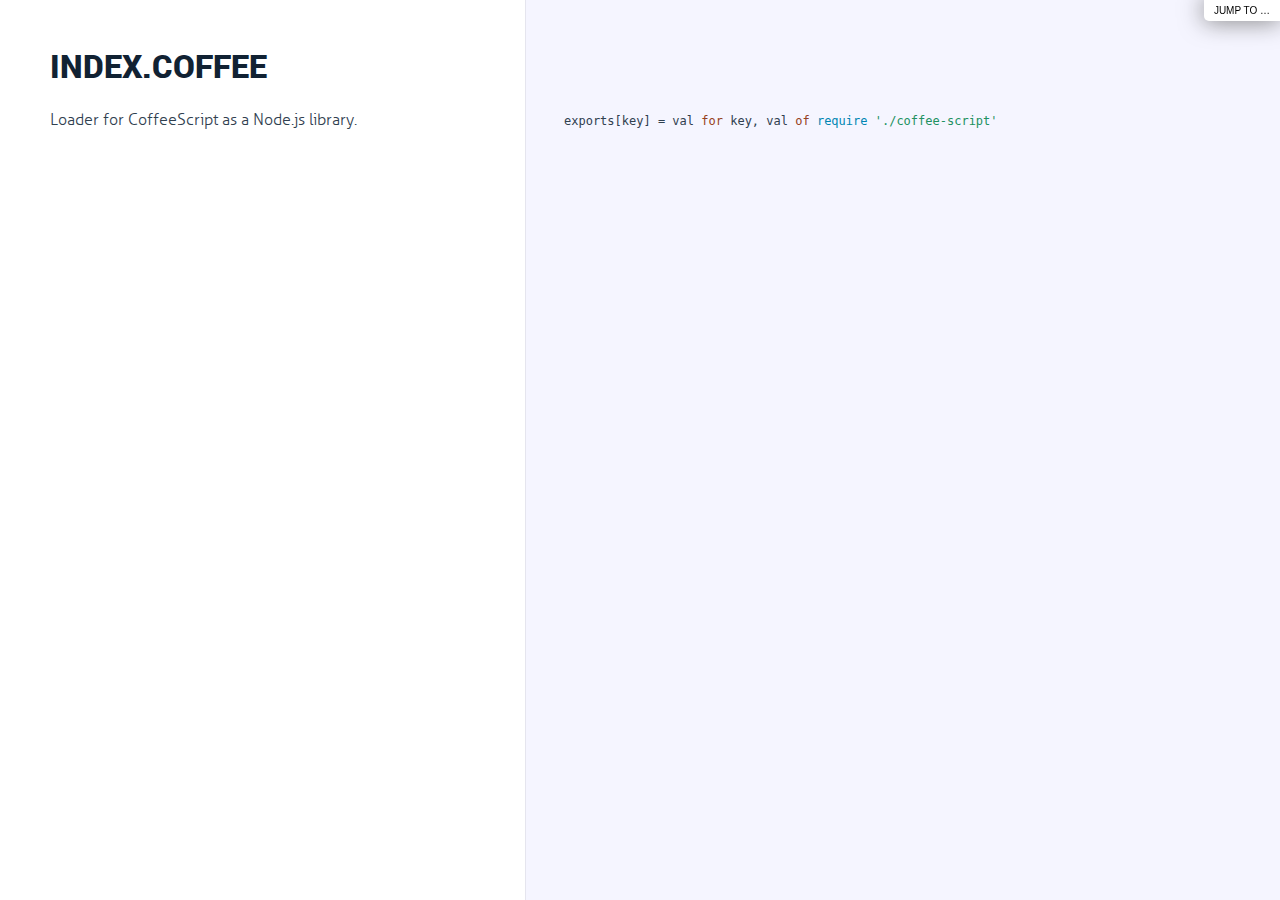
<file: ethercheck/website/static/js/coffeescript-master/docs/v1/annotated-source/index.html>
<!DOCTYPE html>

<html>
<head>
  <title>index.coffee</title>
  <meta http-equiv="content-type" content="text/html; charset=UTF-8">
  <meta name="viewport" content="width=device-width, target-densitydpi=160dpi, initial-scale=1.0; maximum-scale=1.0; user-scalable=0;">
  <link rel="stylesheet" media="all" href="docco.css" />
</head>
<body>
  <div id="container">
    <div id="background"></div>
    
      <ul id="jump_to">
        <li>
          <a class="large" href="javascript:void(0);">Jump To &hellip;</a>
          <a class="small" href="javascript:void(0);">+</a>
          <div id="jump_wrapper">
          <div id="jump_page_wrapper">
            <div id="jump_page">
              
                
                <a class="source" href="browser.html">
                  browser.coffee
                </a>
              
                
                <a class="source" href="cake.html">
                  cake.coffee
                </a>
              
                
                <a class="source" href="coffee-script.html">
                  coffee-script.coffee
                </a>
              
                
                <a class="source" href="command.html">
                  command.coffee
                </a>
              
                
                <a class="source" href="grammar.html">
                  grammar.coffee
                </a>
              
                
                <a class="source" href="helpers.html">
                  helpers.coffee
                </a>
              
                
                <a class="source" href="index.html">
                  index.coffee
                </a>
              
                
                <a class="source" href="lexer.html">
                  lexer.coffee
                </a>
              
                
                <a class="source" href="nodes.html">
                  nodes.coffee
                </a>
              
                
                <a class="source" href="optparse.html">
                  optparse.coffee
                </a>
              
                
                <a class="source" href="register.html">
                  register.coffee
                </a>
              
                
                <a class="source" href="repl.html">
                  repl.coffee
                </a>
              
                
                <a class="source" href="rewriter.html">
                  rewriter.coffee
                </a>
              
                
                <a class="source" href="scope.html">
                  scope.litcoffee
                </a>
              
                
                <a class="source" href="sourcemap.html">
                  sourcemap.litcoffee
                </a>
              
            </div>
          </div>
        </li>
      </ul>
    
    <ul class="sections">
        
          <li id="title">
              <div class="annotation">
                  <h1>index.coffee</h1>
              </div>
          </li>
        
        
        
        <li id="section-1">
            <div class="annotation">
              
              <div class="pilwrap ">
                <a class="pilcrow" href="#section-1">&#182;</a>
              </div>
              <p>Loader for CoffeeScript as a Node.js library.</p>

            </div>
            
            <div class="content"><div class='highlight'><pre>exports[key] = val <span class="hljs-keyword">for</span> key, val <span class="hljs-keyword">of</span> <span class="hljs-built_in">require</span> <span class="hljs-string">'./coffee-script'</span></pre></div></div>
            
        </li>
        
    </ul>
  </div>
</body>
</html>
</file>
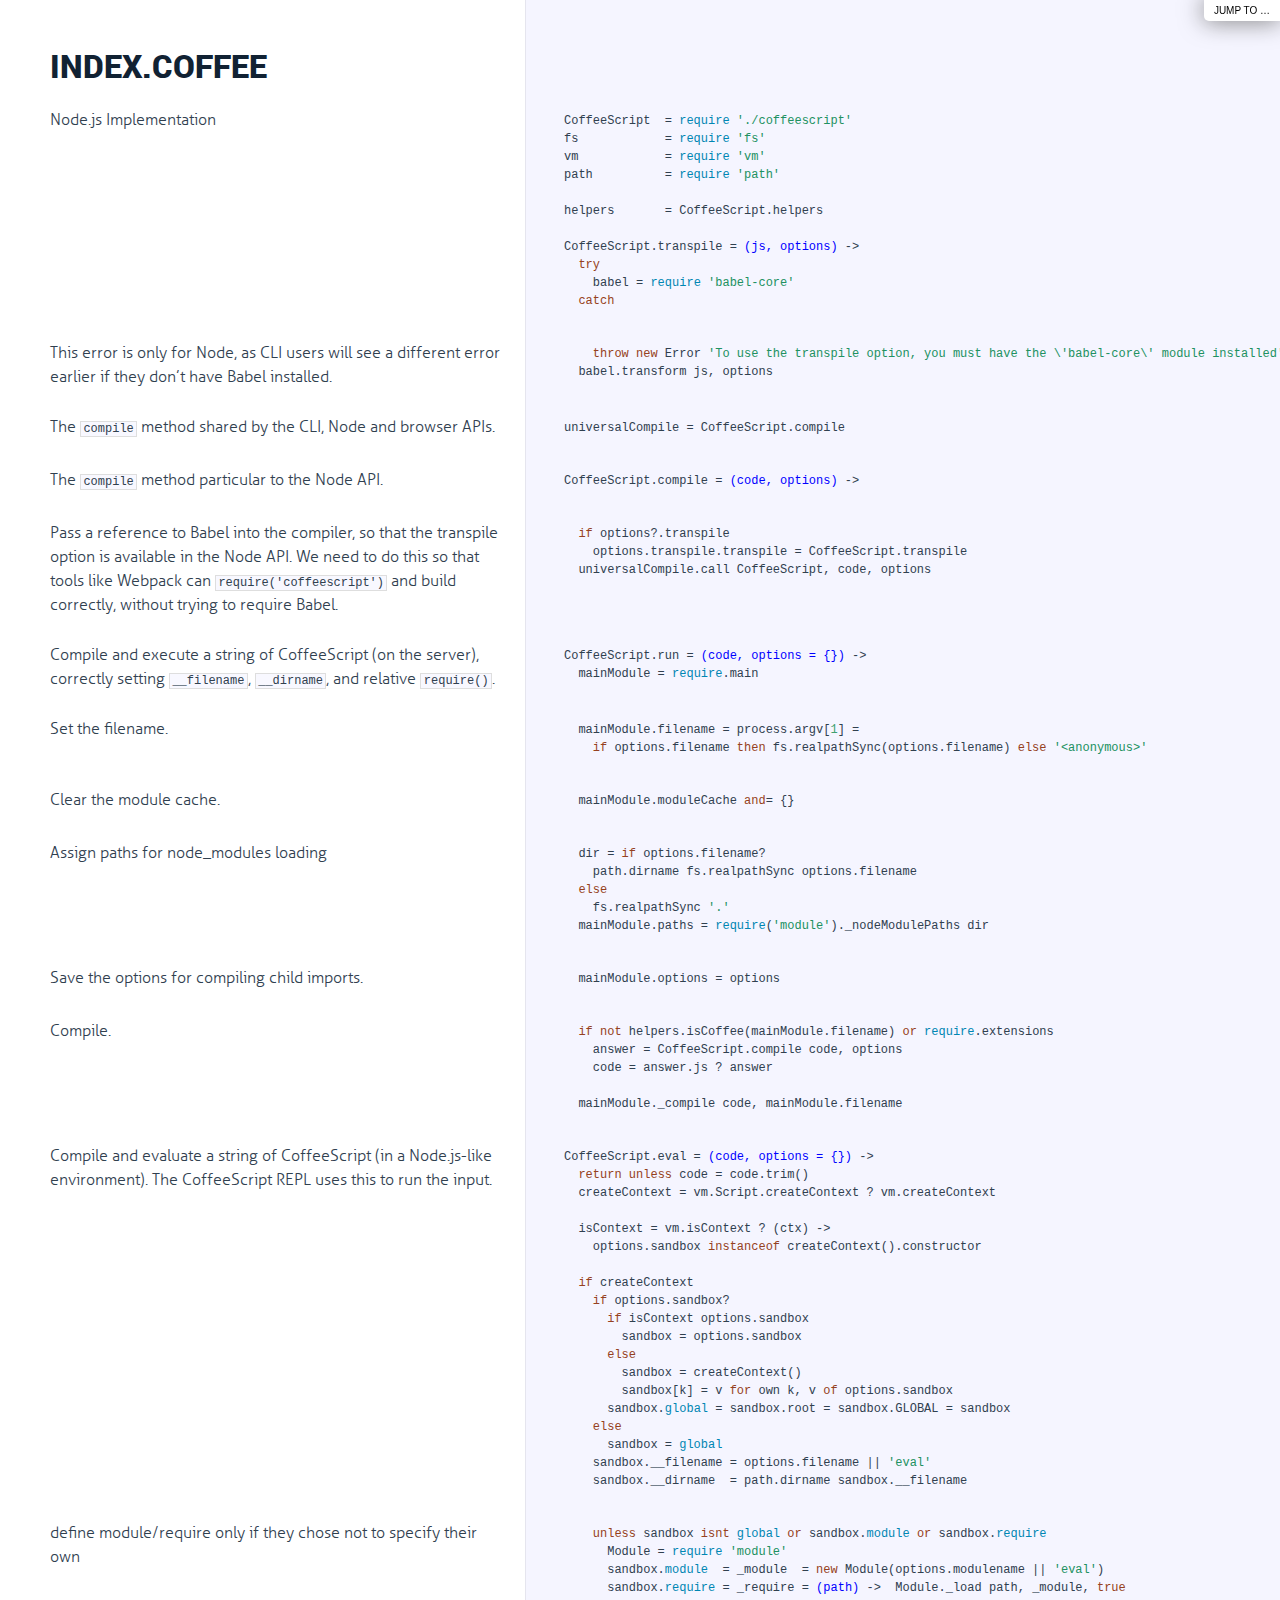
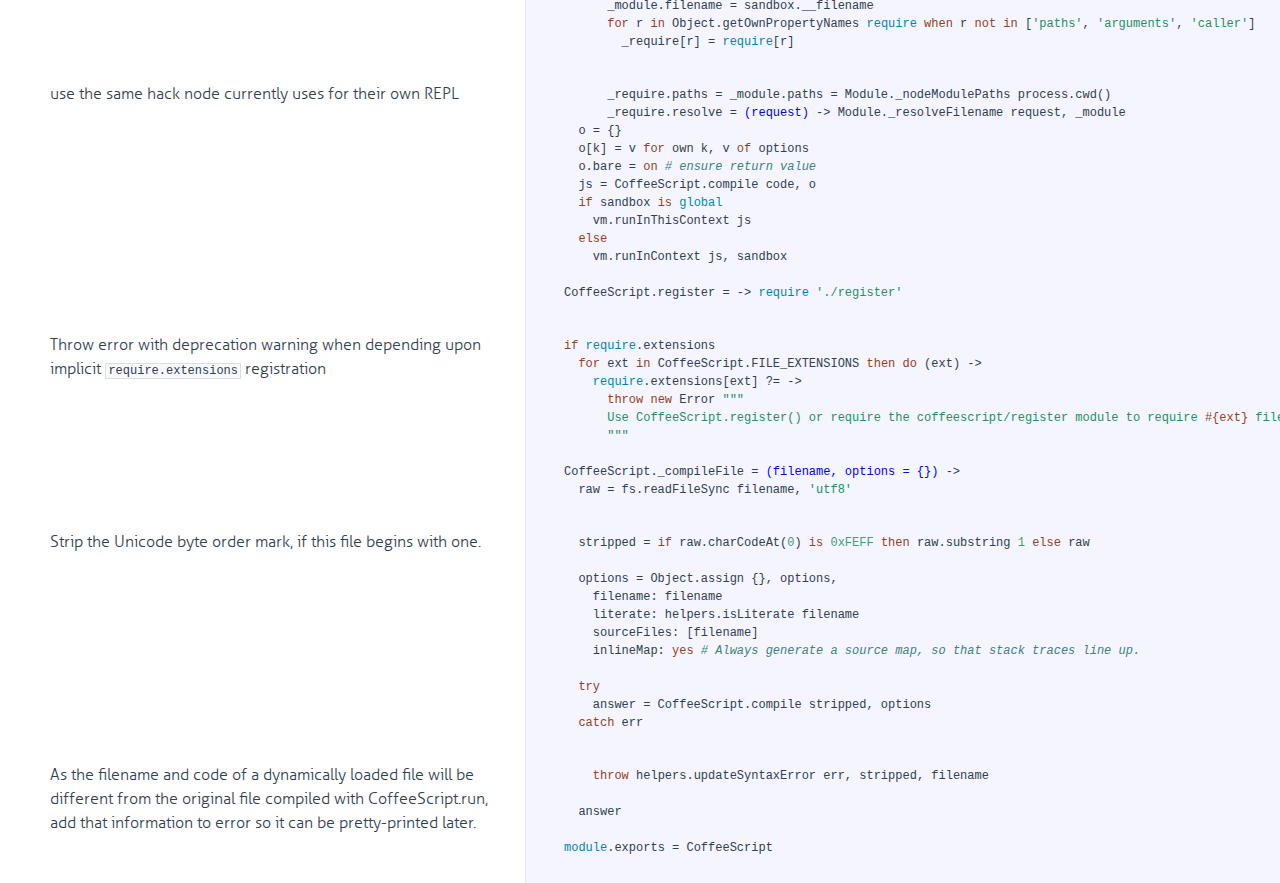
<file: ethercheck/website/static/js/coffeescript-master/docs/v2/annotated-source/index.html>
<!DOCTYPE html>

<html>
<head>
  <title>index.coffee</title>
  <meta http-equiv="content-type" content="text/html; charset=UTF-8">
  <meta name="viewport" content="width=device-width, target-densitydpi=160dpi, initial-scale=1.0; maximum-scale=1.0; user-scalable=0;">
  <link rel="stylesheet" media="all" href="docco.css" />
</head>
<body>
  <div id="container">
    <div id="background"></div>
    
      <ul id="jump_to">
        <li>
          <a class="large" href="javascript:void(0);">Jump To &hellip;</a>
          <a class="small" href="javascript:void(0);">+</a>
          <div id="jump_wrapper">
          <div id="jump_page_wrapper">
            <div id="jump_page">
              
                
                <a class="source" href="browser.html">
                  browser.coffee
                </a>
              
                
                <a class="source" href="cake.html">
                  cake.coffee
                </a>
              
                
                <a class="source" href="coffeescript.html">
                  coffeescript.coffee
                </a>
              
                
                <a class="source" href="command.html">
                  command.coffee
                </a>
              
                
                <a class="source" href="grammar.html">
                  grammar.coffee
                </a>
              
                
                <a class="source" href="helpers.html">
                  helpers.coffee
                </a>
              
                
                <a class="source" href="index.html">
                  index.coffee
                </a>
              
                
                <a class="source" href="lexer.html">
                  lexer.coffee
                </a>
              
                
                <a class="source" href="nodes.html">
                  nodes.coffee
                </a>
              
                
                <a class="source" href="optparse.html">
                  optparse.coffee
                </a>
              
                
                <a class="source" href="register.html">
                  register.coffee
                </a>
              
                
                <a class="source" href="repl.html">
                  repl.coffee
                </a>
              
                
                <a class="source" href="rewriter.html">
                  rewriter.coffee
                </a>
              
                
                <a class="source" href="scope.html">
                  scope.litcoffee
                </a>
              
                
                <a class="source" href="sourcemap.html">
                  sourcemap.litcoffee
                </a>
              
            </div>
          </div>
        </li>
      </ul>
    
    <ul class="sections">
        
          <li id="title">
              <div class="annotation">
                  <h1>index.coffee</h1>
              </div>
          </li>
        
        
        
        <li id="section-1">
            <div class="annotation">
              
              <div class="pilwrap ">
                <a class="pilcrow" href="#section-1">&#182;</a>
              </div>
              <p>Node.js Implementation</p>

            </div>
            
            <div class="content"><div class='highlight'><pre>CoffeeScript  = <span class="hljs-built_in">require</span> <span class="hljs-string">'./coffeescript'</span>
fs            = <span class="hljs-built_in">require</span> <span class="hljs-string">'fs'</span>
vm            = <span class="hljs-built_in">require</span> <span class="hljs-string">'vm'</span>
path          = <span class="hljs-built_in">require</span> <span class="hljs-string">'path'</span>

helpers       = CoffeeScript.helpers

CoffeeScript.transpile = <span class="hljs-function"><span class="hljs-params">(js, options)</span> -&gt;</span>
  <span class="hljs-keyword">try</span>
    babel = <span class="hljs-built_in">require</span> <span class="hljs-string">'babel-core'</span>
  <span class="hljs-keyword">catch</span></pre></div></div>
            
        </li>
        
        
        <li id="section-2">
            <div class="annotation">
              
              <div class="pilwrap ">
                <a class="pilcrow" href="#section-2">&#182;</a>
              </div>
              <p>This error is only for Node, as CLI users will see a different error
earlier if they don’t have Babel installed.</p>

            </div>
            
            <div class="content"><div class='highlight'><pre>    <span class="hljs-keyword">throw</span> <span class="hljs-keyword">new</span> Error <span class="hljs-string">'To use the transpile option, you must have the \'babel-core\' module installed'</span>
  babel.transform js, options</pre></div></div>
            
        </li>
        
        
        <li id="section-3">
            <div class="annotation">
              
              <div class="pilwrap ">
                <a class="pilcrow" href="#section-3">&#182;</a>
              </div>
              <p>The <code>compile</code> method shared by the CLI, Node and browser APIs.</p>

            </div>
            
            <div class="content"><div class='highlight'><pre>universalCompile = CoffeeScript.compile</pre></div></div>
            
        </li>
        
        
        <li id="section-4">
            <div class="annotation">
              
              <div class="pilwrap ">
                <a class="pilcrow" href="#section-4">&#182;</a>
              </div>
              <p>The <code>compile</code> method particular to the Node API.</p>

            </div>
            
            <div class="content"><div class='highlight'><pre>CoffeeScript.compile = <span class="hljs-function"><span class="hljs-params">(code, options)</span> -&gt;</span></pre></div></div>
            
        </li>
        
        
        <li id="section-5">
            <div class="annotation">
              
              <div class="pilwrap ">
                <a class="pilcrow" href="#section-5">&#182;</a>
              </div>
              <p>Pass a reference to Babel into the compiler, so that the transpile option
is available in the Node API. We need to do this so that tools like Webpack
can <code>require(&#39;coffeescript&#39;)</code> and build correctly, without trying to
require Babel.</p>

            </div>
            
            <div class="content"><div class='highlight'><pre>  <span class="hljs-keyword">if</span> options?.transpile
    options.transpile.transpile = CoffeeScript.transpile
  universalCompile.call CoffeeScript, code, options</pre></div></div>
            
        </li>
        
        
        <li id="section-6">
            <div class="annotation">
              
              <div class="pilwrap ">
                <a class="pilcrow" href="#section-6">&#182;</a>
              </div>
              <p>Compile and execute a string of CoffeeScript (on the server), correctly
setting <code>__filename</code>, <code>__dirname</code>, and relative <code>require()</code>.</p>

            </div>
            
            <div class="content"><div class='highlight'><pre>CoffeeScript.run = <span class="hljs-function"><span class="hljs-params">(code, options = {})</span> -&gt;</span>
  mainModule = <span class="hljs-built_in">require</span>.main</pre></div></div>
            
        </li>
        
        
        <li id="section-7">
            <div class="annotation">
              
              <div class="pilwrap ">
                <a class="pilcrow" href="#section-7">&#182;</a>
              </div>
              <p>Set the filename.</p>

            </div>
            
            <div class="content"><div class='highlight'><pre>  mainModule.filename = process.argv[<span class="hljs-number">1</span>] =
    <span class="hljs-keyword">if</span> options.filename <span class="hljs-keyword">then</span> fs.realpathSync(options.filename) <span class="hljs-keyword">else</span> <span class="hljs-string">'&lt;anonymous&gt;'</span></pre></div></div>
            
        </li>
        
        
        <li id="section-8">
            <div class="annotation">
              
              <div class="pilwrap ">
                <a class="pilcrow" href="#section-8">&#182;</a>
              </div>
              <p>Clear the module cache.</p>

            </div>
            
            <div class="content"><div class='highlight'><pre>  mainModule.moduleCache <span class="hljs-keyword">and</span>= {}</pre></div></div>
            
        </li>
        
        
        <li id="section-9">
            <div class="annotation">
              
              <div class="pilwrap ">
                <a class="pilcrow" href="#section-9">&#182;</a>
              </div>
              <p>Assign paths for node_modules loading</p>

            </div>
            
            <div class="content"><div class='highlight'><pre>  dir = <span class="hljs-keyword">if</span> options.filename?
    path.dirname fs.realpathSync options.filename
  <span class="hljs-keyword">else</span>
    fs.realpathSync <span class="hljs-string">'.'</span>
  mainModule.paths = <span class="hljs-built_in">require</span>(<span class="hljs-string">'module'</span>)._nodeModulePaths dir</pre></div></div>
            
        </li>
        
        
        <li id="section-10">
            <div class="annotation">
              
              <div class="pilwrap ">
                <a class="pilcrow" href="#section-10">&#182;</a>
              </div>
              <p>Save the options for compiling child imports.</p>

            </div>
            
            <div class="content"><div class='highlight'><pre>  mainModule.options = options</pre></div></div>
            
        </li>
        
        
        <li id="section-11">
            <div class="annotation">
              
              <div class="pilwrap ">
                <a class="pilcrow" href="#section-11">&#182;</a>
              </div>
              <p>Compile.</p>

            </div>
            
            <div class="content"><div class='highlight'><pre>  <span class="hljs-keyword">if</span> <span class="hljs-keyword">not</span> helpers.isCoffee(mainModule.filename) <span class="hljs-keyword">or</span> <span class="hljs-built_in">require</span>.extensions
    answer = CoffeeScript.compile code, options
    code = answer.js ? answer

  mainModule._compile code, mainModule.filename</pre></div></div>
            
        </li>
        
        
        <li id="section-12">
            <div class="annotation">
              
              <div class="pilwrap ">
                <a class="pilcrow" href="#section-12">&#182;</a>
              </div>
              <p>Compile and evaluate a string of CoffeeScript (in a Node.js-like environment).
The CoffeeScript REPL uses this to run the input.</p>

            </div>
            
            <div class="content"><div class='highlight'><pre>CoffeeScript.eval = <span class="hljs-function"><span class="hljs-params">(code, options = {})</span> -&gt;</span>
  <span class="hljs-keyword">return</span> <span class="hljs-keyword">unless</span> code = code.trim()
  createContext = vm.Script.createContext ? vm.createContext

  isContext = vm.isContext ? (ctx) -&gt;
    options.sandbox <span class="hljs-keyword">instanceof</span> createContext().constructor

  <span class="hljs-keyword">if</span> createContext
    <span class="hljs-keyword">if</span> options.sandbox?
      <span class="hljs-keyword">if</span> isContext options.sandbox
        sandbox = options.sandbox
      <span class="hljs-keyword">else</span>
        sandbox = createContext()
        sandbox[k] = v <span class="hljs-keyword">for</span> own k, v <span class="hljs-keyword">of</span> options.sandbox
      sandbox.<span class="hljs-built_in">global</span> = sandbox.root = sandbox.GLOBAL = sandbox
    <span class="hljs-keyword">else</span>
      sandbox = <span class="hljs-built_in">global</span>
    sandbox.__filename = options.filename || <span class="hljs-string">'eval'</span>
    sandbox.__dirname  = path.dirname sandbox.__filename</pre></div></div>
            
        </li>
        
        
        <li id="section-13">
            <div class="annotation">
              
              <div class="pilwrap ">
                <a class="pilcrow" href="#section-13">&#182;</a>
              </div>
              <p>define module/require only if they chose not to specify their own</p>

            </div>
            
            <div class="content"><div class='highlight'><pre>    <span class="hljs-keyword">unless</span> sandbox <span class="hljs-keyword">isnt</span> <span class="hljs-built_in">global</span> <span class="hljs-keyword">or</span> sandbox.<span class="hljs-built_in">module</span> <span class="hljs-keyword">or</span> sandbox.<span class="hljs-built_in">require</span>
      Module = <span class="hljs-built_in">require</span> <span class="hljs-string">'module'</span>
      sandbox.<span class="hljs-built_in">module</span>  = _module  = <span class="hljs-keyword">new</span> Module(options.modulename || <span class="hljs-string">'eval'</span>)
      sandbox.<span class="hljs-built_in">require</span> = _require = <span class="hljs-function"><span class="hljs-params">(path)</span> -&gt;</span>  Module._load path, _module, <span class="hljs-literal">true</span>
      _module.filename = sandbox.__filename
      <span class="hljs-keyword">for</span> r <span class="hljs-keyword">in</span> Object.getOwnPropertyNames <span class="hljs-built_in">require</span> <span class="hljs-keyword">when</span> r <span class="hljs-keyword">not</span> <span class="hljs-keyword">in</span> [<span class="hljs-string">'paths'</span>, <span class="hljs-string">'arguments'</span>, <span class="hljs-string">'caller'</span>]
        _require[r] = <span class="hljs-built_in">require</span>[r]</pre></div></div>
            
        </li>
        
        
        <li id="section-14">
            <div class="annotation">
              
              <div class="pilwrap ">
                <a class="pilcrow" href="#section-14">&#182;</a>
              </div>
              <p>use the same hack node currently uses for their own REPL</p>

            </div>
            
            <div class="content"><div class='highlight'><pre>      _require.paths = _module.paths = Module._nodeModulePaths process.cwd()
      _require.resolve = <span class="hljs-function"><span class="hljs-params">(request)</span> -&gt;</span> Module._resolveFilename request, _module
  o = {}
  o[k] = v <span class="hljs-keyword">for</span> own k, v <span class="hljs-keyword">of</span> options
  o.bare = <span class="hljs-literal">on</span> <span class="hljs-comment"># ensure return value</span>
  js = CoffeeScript.compile code, o
  <span class="hljs-keyword">if</span> sandbox <span class="hljs-keyword">is</span> <span class="hljs-built_in">global</span>
    vm.runInThisContext js
  <span class="hljs-keyword">else</span>
    vm.runInContext js, sandbox

CoffeeScript.register = <span class="hljs-function">-&gt;</span> <span class="hljs-built_in">require</span> <span class="hljs-string">'./register'</span></pre></div></div>
            
        </li>
        
        
        <li id="section-15">
            <div class="annotation">
              
              <div class="pilwrap ">
                <a class="pilcrow" href="#section-15">&#182;</a>
              </div>
              <p>Throw error with deprecation warning when depending upon implicit <code>require.extensions</code> registration</p>

            </div>
            
            <div class="content"><div class='highlight'><pre><span class="hljs-keyword">if</span> <span class="hljs-built_in">require</span>.extensions
  <span class="hljs-keyword">for</span> ext <span class="hljs-keyword">in</span> CoffeeScript.FILE_EXTENSIONS <span class="hljs-keyword">then</span> <span class="hljs-keyword">do</span> (ext) -&gt;
    <span class="hljs-built_in">require</span>.extensions[ext] ?= <span class="hljs-function">-&gt;</span>
      <span class="hljs-keyword">throw</span> <span class="hljs-keyword">new</span> Error <span class="hljs-string">"""
      Use CoffeeScript.register() or require the coffeescript/register module to require <span class="hljs-subst">#{ext}</span> files.
      """</span>

CoffeeScript._compileFile = <span class="hljs-function"><span class="hljs-params">(filename, options = {})</span> -&gt;</span>
  raw = fs.readFileSync filename, <span class="hljs-string">'utf8'</span></pre></div></div>
            
        </li>
        
        
        <li id="section-16">
            <div class="annotation">
              
              <div class="pilwrap ">
                <a class="pilcrow" href="#section-16">&#182;</a>
              </div>
              <p>Strip the Unicode byte order mark, if this file begins with one.</p>

            </div>
            
            <div class="content"><div class='highlight'><pre>  stripped = <span class="hljs-keyword">if</span> raw.charCodeAt(<span class="hljs-number">0</span>) <span class="hljs-keyword">is</span> <span class="hljs-number">0xFEFF</span> <span class="hljs-keyword">then</span> raw.substring <span class="hljs-number">1</span> <span class="hljs-keyword">else</span> raw

  options = Object.assign {}, options,
    filename: filename
    literate: helpers.isLiterate filename
    sourceFiles: [filename]
    inlineMap: <span class="hljs-literal">yes</span> <span class="hljs-comment"># Always generate a source map, so that stack traces line up.</span>

  <span class="hljs-keyword">try</span>
    answer = CoffeeScript.compile stripped, options
  <span class="hljs-keyword">catch</span> err</pre></div></div>
            
        </li>
        
        
        <li id="section-17">
            <div class="annotation">
              
              <div class="pilwrap ">
                <a class="pilcrow" href="#section-17">&#182;</a>
              </div>
              <p>As the filename and code of a dynamically loaded file will be different
from the original file compiled with CoffeeScript.run, add that
information to error so it can be pretty-printed later.</p>

            </div>
            
            <div class="content"><div class='highlight'><pre>    <span class="hljs-keyword">throw</span> helpers.updateSyntaxError err, stripped, filename

  answer

<span class="hljs-built_in">module</span>.exports = CoffeeScript</pre></div></div>
            
        </li>
        
    </ul>
  </div>
</body>
</html>
</file>
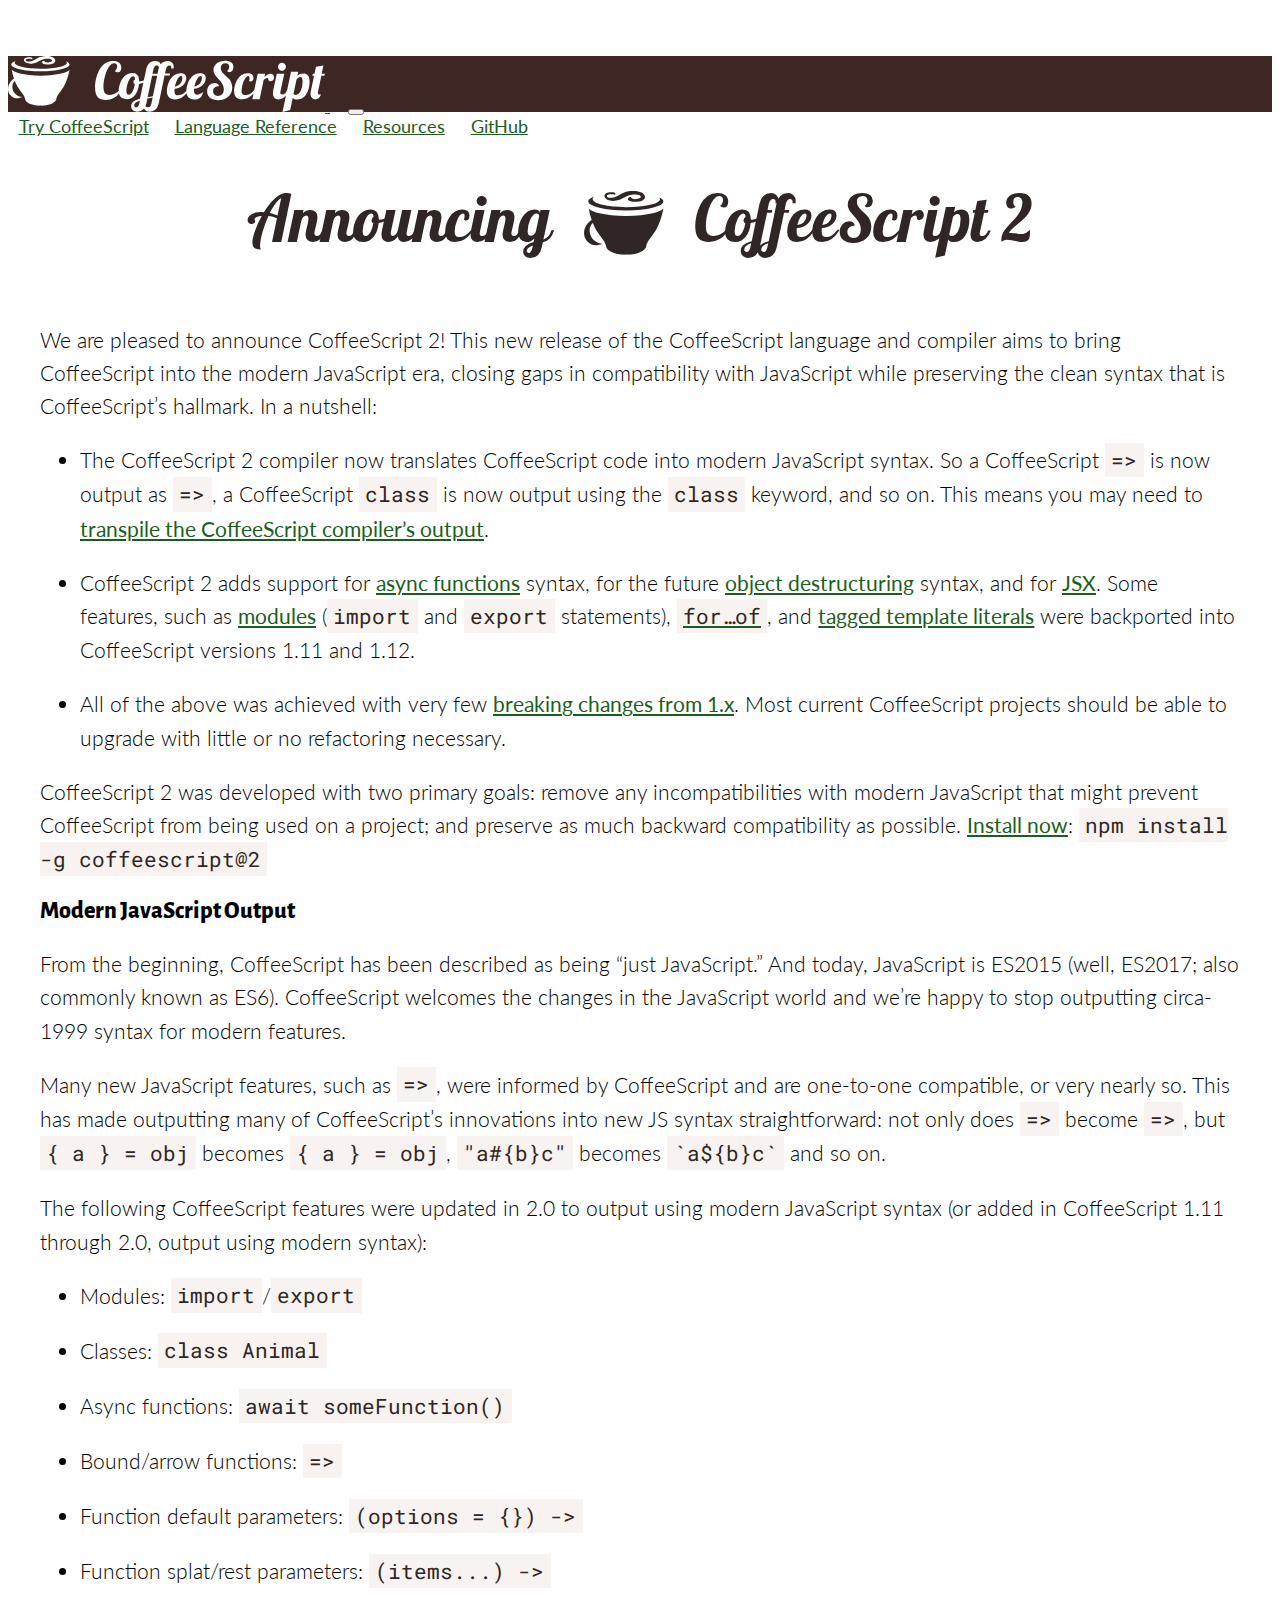
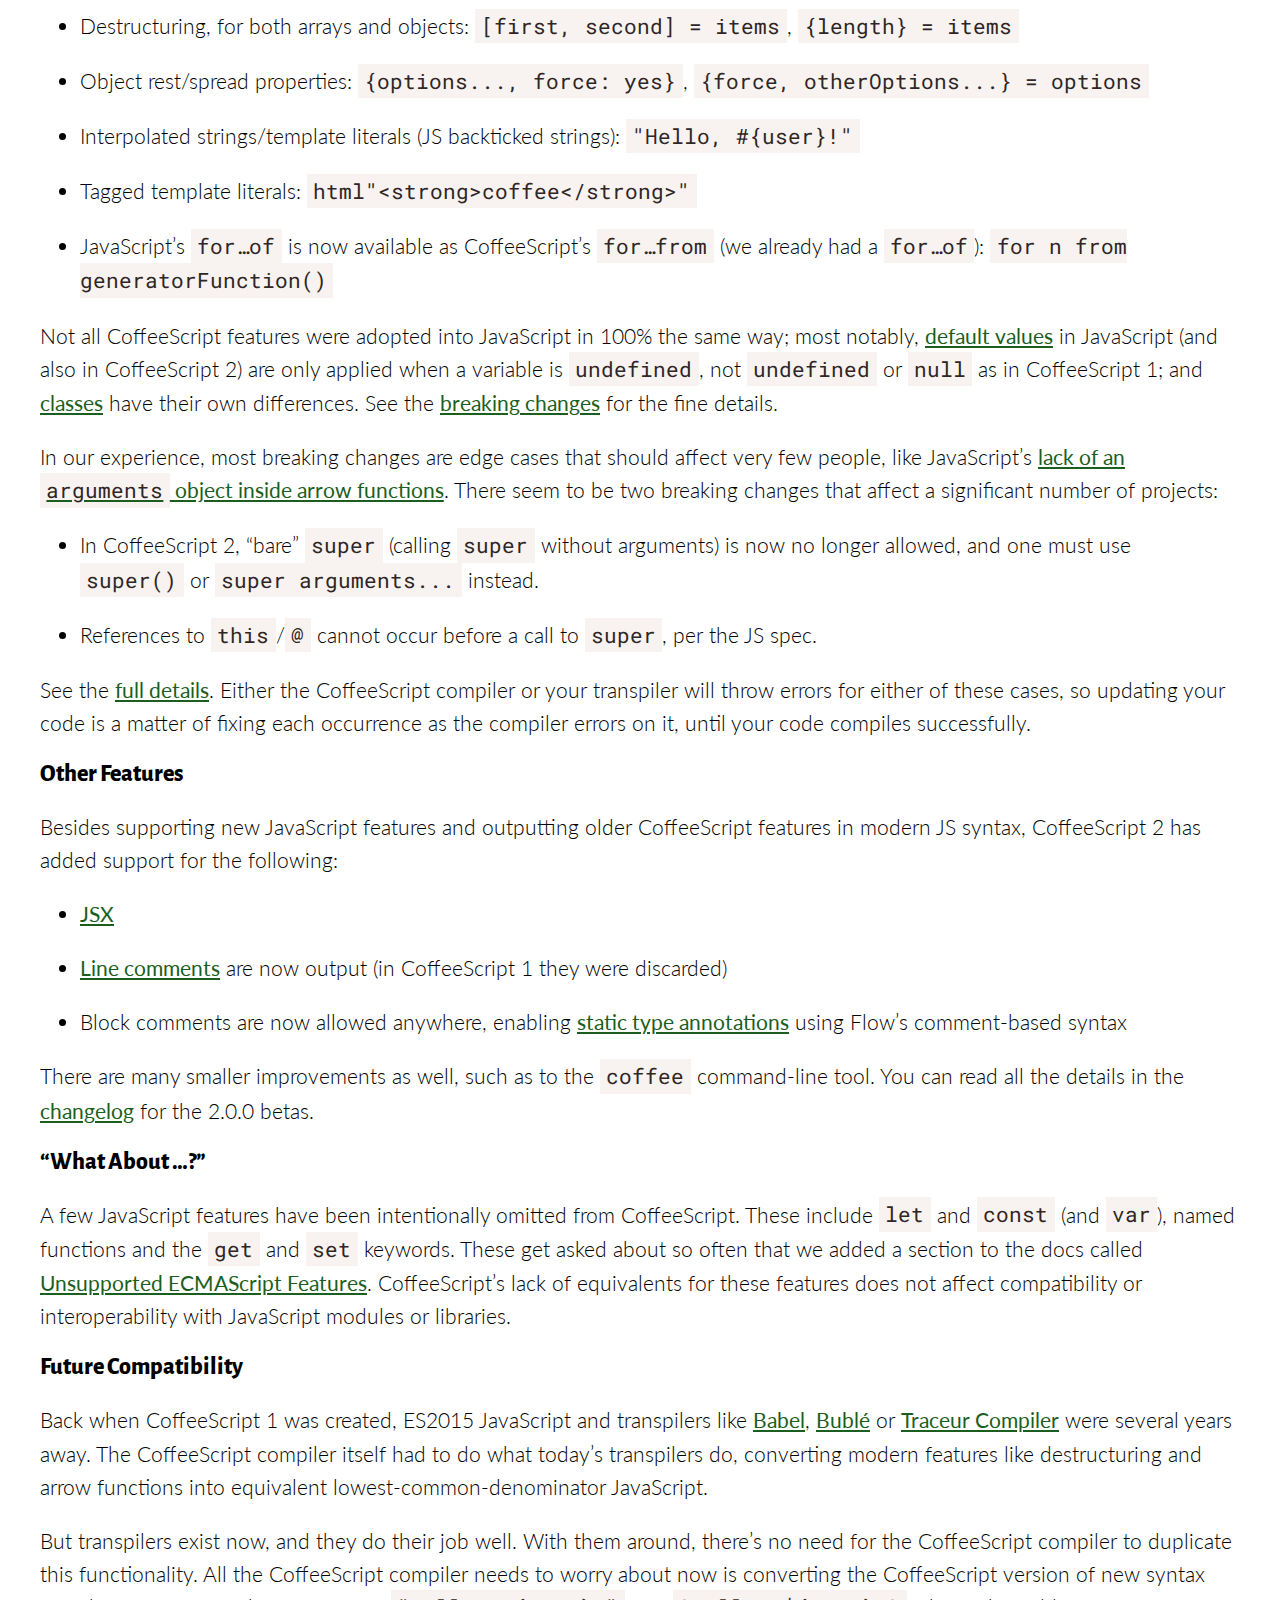
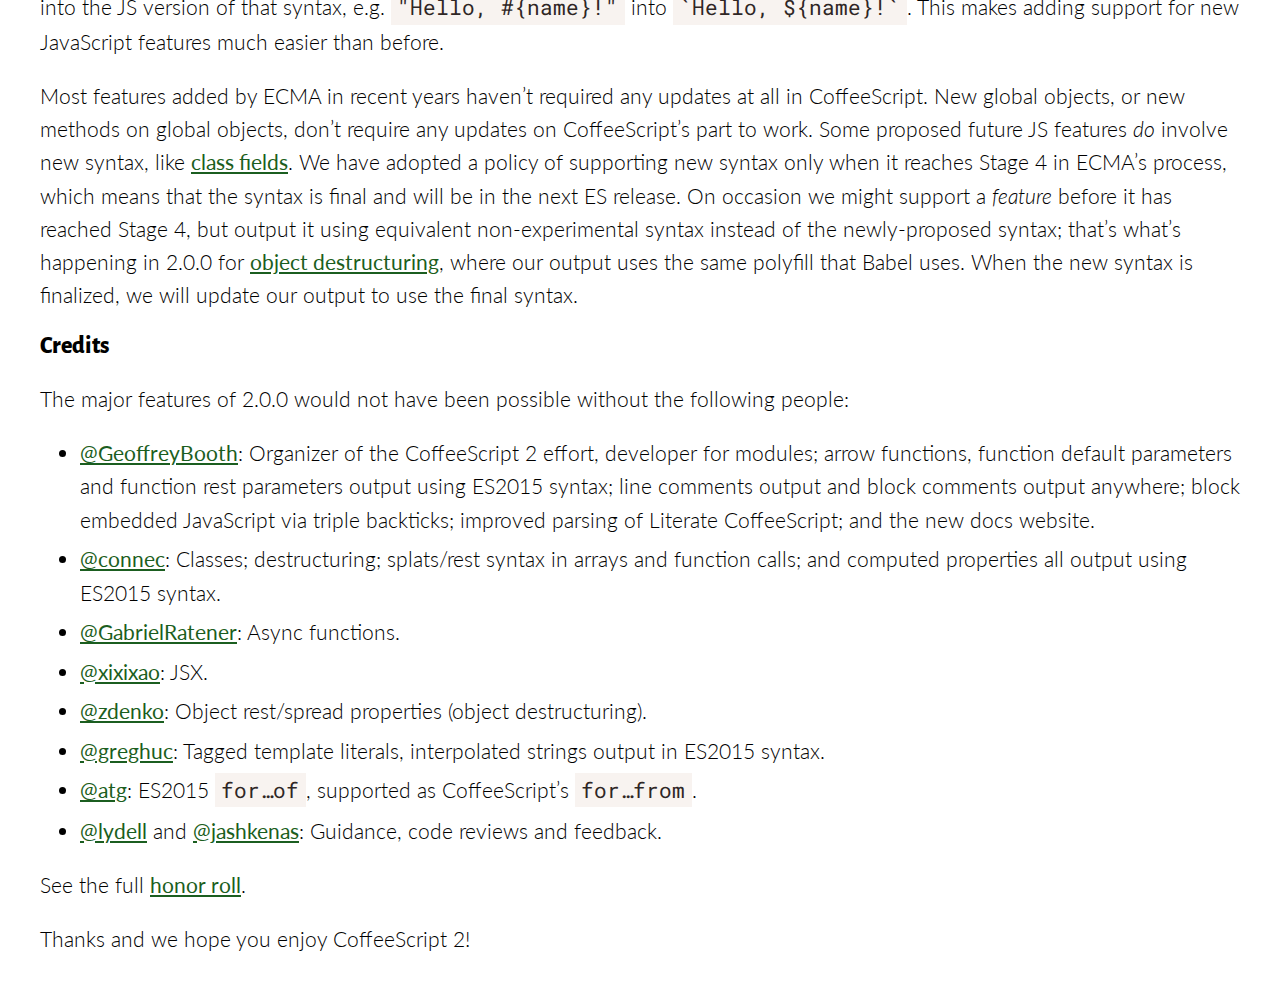
<file: ethercheck/website/static/js/coffeescript-master/docs/v2/announcing-coffeescript-2/index.html>
<!DOCTYPE html>
<html>
<head>
<meta http-equiv="content-type" content="text/html;charset=UTF-8" />
<title>Announcing CoffeeScript 2</title>
<meta name="viewport" content="width=device-width, initial-scale=1" />
<link rel="canonical" href="http://coffeescript.org" />

<link rel="apple-touch-icon" sizes="180x180" href="/apple-touch-icon.png">
<link rel="icon" type="image/png" href="/favicon-32x32.png" sizes="32x32">
<link rel="icon" type="image/png" href="/favicon-16x16.png" sizes="16x16">
<link rel="manifest" href="/manifest.json">
<link rel="mask-icon" href="/safari-pinned-tab.svg" color="#5bbad5">
<meta name="theme-color" content="#ffffff">

<link href="https://maxcdn.bootstrapcdn.com/bootstrap/4.0.0-beta/css/bootstrap.min.css" rel="stylesheet" integrity="sha384-/Y6pD6FV/Vv2HJnA6t+vslU6fwYXjCFtcEpHbNJ0lyAFsXTsjBbfaDjzALeQsN6M" crossorigin="anonymous">
<link href="https://fonts.googleapis.com/css?family=Alegreya+Sans:400,800|Galada:400|Lato:300,300i,400,700|Roboto+Mono:400,400i" rel="stylesheet" crossorigin="anonymous">
<style>
body {
  /* Push below header bar */
  margin-top: 3.5rem;
  background-image: url('data:image/svg+xml;utf8,<svg xmlns="http://www.w3.org/2000/svg" viewBox="0 0 1 3"><path opacity=".02" fill="#000" d="M0 0h1v1H0z"/><path opacity=".005" fill="#000" d="M0 1h1v2H0z"/></svg>');
  background-size: 1px 3px;
}

svg {
  width: auto;
  height: 100%;
}

a {
  color: #1b5e20;
  transition: 0.1s ease-in-out;
}
a:focus, a:hover, a:active {
  color: #388e3c;
  cursor: pointer;
  text-decoration: none;
}

button:focus, .navbar-dark .navbar-toggler:focus {
  outline: none;
  border: thin solid rgba(248, 243, 240, 0.3);
}

.bg-dark {
  background-color: #3e2723 !important;
}

.bg-ribbed-light {
  background-image: url('data:image/svg+xml;utf8,<svg xmlns="http://www.w3.org/2000/svg" viewBox="0 0 1 3"><path opacity=".03" fill="#000" d="M0 0h1v1H0z"/><path opacity=".005" fill="#000" d="M0 1h1v2H0z"/></svg>');
  background-size: 1px 3px;
}
.bg-ribbed-dark {
  background-image: url('data:image/svg+xml;utf8,<svg xmlns="http://www.w3.org/2000/svg" viewBox="0 0 1 3"><path opacity=".2" fill="#000" d="M0 0h1v1H0z"/><path opacity=".15" fill="#000" d="M0 1h1v2H0z"/></svg>');
  background-size: 1px 3px;
}


/*
 * Header
 */
.site-navbar {
  height: 3.5rem;
  font-family: 'Lato';
  font-weight: 400;
  font-size: 1.1em;
}

.navbar-brand {
  height: 2.2em;
  margin-right: 1em;
}

.navbar-dark path {
  fill: #fff;
}

.navbar-nav .nav-item {
  margin-left: 0.6em;
  margin-right: 0.6em;
  border-radius: 0.4em;
}
.navbar-nav .nav-item:hover,
.navbar-nav .nav-item:active,
.navbar-nav .nav-item.show {
  background-color: #4e342e;
}

.navbar-toggler {
  transition: all 0.1s ease-in-out;
}


/*
 * Main content
 */

.main {
  padding: 1.3em;
}
@media (min-width: 992px) {
  .main {
    padding-right: 2em;
    padding-left: 2em;
  }
}

h1 {
  font: 2.5em Galada;
  color: #2f2625;
  text-align: center;
}
@media (min-width: 768px) {
  h1 {
    font-size: 3em;
  }
}
@media (min-width: 992px) {
  h1 {
    font-size: 4em;
  }
}

.title-logo {
  display: inline-block;
  height: 1em;
  transform: translateY(0.2em);
  margin-left: 0.3em;
  margin-right: 0.25em;
  fill: #2f2625;
}

.main p, .main li {
  font-family: Lato;
  font-weight: 300;
  font-size: 1.1em;
  line-height: 1.6;
}
.main blockquote {
  font-size: 1.1em;
}
@media (min-width: 768px) {
  .main p, .main li {
    font-size: 1.3em;
  }
  .main blockquote {
    font-size: 1.3em;
  }
}
.main strong {
  font-weight: 700;
}
.main a {
  border-bottom: 2px solid transparent;
  font-weight: 400;
}
.main a:focus, .main a:hover, .main a:active {
  border-bottom: 2px solid rgba(56, 142, 60, 0.2);
}
.main blockquote pre {
  background-color: #f8f3f0;
  color: #2f2625;
  border-radius: .3em;
  padding: 0.4em 0.6em;
}

p, blockquote, li {
  margin-bottom: 1.3rem;
}
.credits li {
  margin-bottom: 0.3em;
}

h2, h3, h4 {
  margin-top: 1.3em;
  margin-bottom: 0.6em;
  font-family: 'Alegreya Sans';
}
h2 {
  font-weight: 800;
}
h3, h4, h2 time {
  font-weight: 400;
}

.main h2 {
  padding-top: 4rem;
  margin-top: -4rem;
}

code {
  font-family: 'Roboto Mono';
  font-weight: 400;
}
code, a > code {
  background-color: #f8f3f0;
  padding: 0.2rem 0.4rem;
}
code {
  color: #2f2625;
}


.uneditable-code-block .comment {
  font-style: italic;
  color: #837B85;
}
.uneditable-code-block .class,
.uneditable-code-block .function,
.uneditable-code-block .keyword,
.uneditable-code-block .reserved,
.uneditable-code-block .title {
  color: #534328;
}
.uneditable-code-block .string
.uneditable-code-block .value
.uneditable-code-block .inheritance
.uneditable-code-block .header {
  color: #3A4029;
}
.uneditable-code-block .variable,
.uneditable-code-block .literal,
.uneditable-code-block .tag,
.uneditable-code-block .regexp,
.uneditable-code-block .subst,
.uneditable-code-block .property {
  color: #474429;
}
.uneditable-code-block .number,
.uneditable-code-block .preprocessor,
.uneditable-code-block .built_in,
.uneditable-code-block .params,
.uneditable-code-block .constant {
  color: #474429;
}
</style>

</head>
<body>

<nav class="navbar navbar-expand-lg fixed-top navbar-dark bg-dark bg-ribbed-dark site-navbar">
  <a class="navbar-brand" href="/" data-close="try"><svg xmlns="http://www.w3.org/2000/svg" viewBox="-22 347 566 100">
  <title>
    CoffeeScript Logo
  </title>
  <path d="M21.7 351.1c.1.6-.2 1.1-1.2 1.6-1.3-.7-4.1-1.1-6.4-.9-2.5.2-4.6 1-4.3 2.7.4 1.7 2.8 2.7 7.1 2.3 10.5-.9 10.4-8 25.8-9.4 12-1.1 18.7 2.6 19.6 7.1.7 3.5-2.2 6.9-10.9 7.6-7.7.7-12.2-1.4-12.6-3.5-.2-1.1.4-2.7 4.1-3.1.4 1.7 2.5 3.5 7.5 3 3.6-.3 6.6-1.6 6.2-3.6-.4-2.1-4.2-3.3-10.2-2.8-12.2 1.1-15.2 7.8-25.6 8.7-7.4.7-13.4-2-14.2-6-.3-1.5-.3-5 7.5-5.7 4-.3 7.2.4 7.6 2zm-39 41.8c-3.4 4.3-4.9 9.3-4.6 14.2.3 4.9 2.7 8.9 6.5 12 4 3.1 8.3 4 13.2 3.1 1.9-.3 4-1.3 5.9-1.9-4 0-7.4-1.3-10.8-4-3.7-2.7-6.2-6.5-6.8-11.1-.9-4.3 0-8.3 2.4-11.8 2.7-3.4 6.2-5.3 10.8-5.9 4.6-.3 8.6.9 12.6 3.7-.9-1.3-2.2-2.2-3.4-3.4-4-2.7-8.3-4-13.6-2.7-4.8 1-8.8 3.5-12.2 7.8zm53.6-23.1c-12.9 0-24.4-1.3-32.7-3.1-8.9-2.2-13.6-4.6-13.6-7.7 0-1.3.6-2.4 2.4-3.7-5.6 2.2-8.6 4-8.6 6.8.3 3.1 5.3 6.2 15.5 8.6 9.6 2.4 21.9 3.7 36.7 3.7 15.1 0 27.1-1.3 36.7-3.7 10.2-2.4 15.1-5.6 15.1-8.6 0-2.2-2.2-4.3-6.2-5.9.9.6 1.6 1.6 1.6 2.7 0 3.1-4.6 5.6-13.9 7.7-8.6 1.9-19.6 3.2-33 3.2zm36.8 8.6c-9.6 2.2-21.9 3.7-36.7 3.7-15.1 0-27.4-1.6-37-3.7-8.6-2.2-13.2-4.6-14.8-7.1 1.6 10.8 5.3 21 10.2 30 3.7 5.6 7.4 10.5 11.1 15.8 1.6 3.1 2.7 6.2 3.4 9.3 2.4 3.4 5.9 5.6 10.2 6.8 5.3 1.9 10.8 2.7 16.4 2.4h.6c5.6.3 11.5-.6 16.9-2.4 4-1.3 7.4-3.4 9.9-6.8h.3c.6-3.1 1.6-6.2 3.1-9.3 3.7-5.3 7.4-10.2 11.1-15.8 4.9-8.9 8.3-19.1 10.2-30-2 2.8-6.6 5.2-14.9 7.1zm106.2 30.1c-4.8 12.1-17.6 16.9-25.9 16.9-13.4 0-19.9-6-19.9-22.3 0-16.5 7.9-47.3 31.7-47.3 8.5 0 15.2 3.3 15.2 12.1 0 4.8-1.8 8.3-6.4 8.3-1.5 0-3.4-.4-5.2-2.4 2.2-1.1 4.2-4.9 4.2-8.3 0-2.9-1.5-5.6-5.6-5.6-10 0-18.9 23.9-18.9 42.4 0 8.3 2.2 14.2 10.9 14.2 7.1 0 13.5-3.4 17.7-9.1l2.2 1.1zm32.9-16.3c.4.2.7.2 1 .2 4.2 0 10.1-2.7 14-5.5l.8 2.4c-3.4 3.7-9.5 6.5-16.1 7.5-1.5 16.8-10.6 27.3-21.7 27.3-8.4 0-14.5-4-14.5-14.4 0-10.5 6.2-32.2 24.9-32.2 7.8.3 11.6 5.3 11.6 14.7zm-7.7 5c-1.9-.5-2.4-2-2.4-3.8 0-2.5 1.2-4.2 2.8-4.9-.2-3.8-1.1-5.3-3.4-5.3-6.5 0-12 16.6-12 25.6 0 6 1.2 7.3 4.6 7.3 4.2.1 8.9-8 10.4-18.9zm-6.6 39.7c0-8.3 7.1-11 15.8-13.6l10.9-51.9c2.7-13 10.6-15.5 16.5-15.5 4.1 0 8 2.2 9.7 5.7 3.6-4.6 8.4-5.7 12.4-5.7 5.6 0 10.8 3.9 10.8 9.8 0 1.5-.1 2.6-.3 3.7h-4.3c.1-.9.2-1.7.2-2.4 0-2.1-1.7-3.1-3.4-3.1-2 0-4.8 1.1-6.2 7.1l-1.7 7.4h9.1l-.8 3.6h-9l-10.3 49.1c-2.7 13-10.6 15.5-16.5 15.5-5.2 0-8.3-2.3-9.8-5.7-3.5 4.6-8.3 5.7-12.3 5.7-5.6.1-10.8-3.8-10.8-9.7zm9.1 1.8c1.9 0 4.2-1.8 5.4-7.1l1.1-5.3c-5.7 2-10.1 4.4-10.1 9.4 0 1.2 1.7 3 3.6 3zm21.7 0c1.9 0 4.2-1.8 5.4-7.1l2.2-10.4-9.4 1.8-1.8 8.3c-.5 2.1-1.1 4-1.8 5.6.9 1.3 3 1.8 5.4 1.8zm-1.4-18l9.4-1.7 7.7-36.8h-9l-8.1 38.5zm16.6-56.7c-2 0-4.8 1.1-6.2 7.1l-1.7 7.4h9l2.1-9.5c.2-.7.2-1.3.2-2 .1-2-1.5-3-3.4-3zm37.9 53c7.1 0 11.6-4 16.1-9.2h3.1c-5.2 8.3-12.9 16.8-25 16.8-8.5 0-14.2-4.2-14.2-14.5 0-10.5 5.9-32.3 24.6-32.3 8.1 0 10 4.2 10 8.7 0 10.5-10 18.5-20.9 19.2-.1 1.3-.2 2.5-.2 3.6 0 6.2 2.2 7.7 6.5 7.7zm5.3-34.4c-4.6 0-9.1 9.7-10.9 18.7 7-.5 13.2-7.4 13.2-15 0-2.2-.5-3.7-2.3-3.7zm28.6 33.4c3.4 0 7.8-2.3 10.8-4.8-2 10.4-8.4 13.4-15.8 13.4-8.4 0-14.1-4.2-14.1-14.5 0-10.5 5.9-32.3 24.6-32.3 8.1 0 10 4.2 10 8.7 0 10.6-10 18.5-20.9 19.2-.1.9-.2 2-.2 2.7 0 5.7 2.5 7.6 5.6 7.6zm6.2-33.4c-4.5 0-9.1 10.1-11 18.7 7.1-.4 13.3-7.3 13.3-15 0-2.2-.6-3.7-2.3-3.7zm51.3-6.7c-1.7 0-3-.6-4.2-1.9 2.4-1.5 4.1-4.8 4.1-7.8 0-3.1-1.8-6.1-6.8-6.1s-8.3 2.8-8.3 8.2c0 13.3 20.5 15.2 20.5 34.8 0 15.3-12.3 22.7-25.6 22.7-10.4 0-19.3-4.5-19.3-15.7 0-9.8 7-14.9 13.3-14.9 3.1 0 7.7 1.3 8 6-4.9 0-10.7 2.3-10.7 8.5 0 4.5 2.9 8.7 8.7 8.7 6.1 0 10.6-4.4 10.6-12 0-15.6-18.6-21.1-18.6-34.5 0-9.5 9.3-16.3 21-16.3 4.3 0 14.6.9 14.6 10.9.1 5.5-2.8 9.4-7.3 9.4zm36.2 10.3c0-2.3-.8-3.7-2.5-3.7-5.7 0-11.7 16.6-11.7 26.7 0 6.2 2.2 7.6 6.6 7.6 7.1 0 11.6-4 16.1-9.2h3.1c-5.2 8.3-12.9 16.8-25 16.8-8.5 0-14.2-4.2-14.2-14.5 0-10.6 6-32.3 24.5-32.3 8.1 0 10.1 4.2 10.1 8.3 0 4.4-2.2 6.7-4.8 6.7-1 0-2.1-.4-3.1-1.1.5-1.9.9-3.6.9-5.3zm27.7-7.6l-1.2 5.7c3.1-2.7 6.7-5.7 11-5.7 4.1 0 6.3 3.3 6.3 6.9 0 3.1-2.1 6.7-6.6 6.7-5.1 0-2.5-6-5.3-6-2.7 0-4.4 1.4-6.7 3.4l-7.2 34.6h-13.1l9.6-45.4 13.2-.2zm34.2 0l-6.6 30.9c-.3 1.2-.4 2.1-.4 2.9 0 2.5 1.2 3.3 3.7 3.3 3.5 0 6.9-3.4 8.1-8h3.8c-5.2 14.8-14.2 16.8-19.1 16.8-5.5 0-9.7-3.2-9.7-10.9 0-1.8.3-3.7.7-5.9l6.2-29.2 13.3.1zm-4.1-19.4c4 0 7.2 3.2 7.2 7.2s-3.2 7.1-7.2 7.1-7.1-3.1-7.1-7.1c-.1-4 3.2-7.2 7.1-7.2zm29.1 16l-1.5 6.9c2.6-2.3 6.1-3.9 10.7-3.9 6.2 0 11.1 3.5 11.1 14.4 0 12.2-4.7 32.1-22.3 32.1-4.5 0-6.8-1.6-7.7-3.2l-4.7 22.1-13.7 3.2 15.2-71.5 12.9-.1zm7.8 17c0-7-2.9-7.5-4.5-7.5-2 0-4.5 1.6-6.3 4.4l-5.4 25.5c.4 1 1.4 2.1 3.4 2.1 9.7 0 12.8-15.9 12.8-24.5zm27.8 17.3c-.3 1.1-.5 2.2-.5 3.1 0 1.9.7 3.2 3.1 3.2.7 0 1.7 0 2.4-.3-2.5 7.8-6.6 8.9-9.6 8.9-6.4 0-9.1-4.4-9.1-10.3 0-1.6.2-3.1.6-4.8l5.8-27.2h-3l.7-3.6h3L528 366l13.4-1.9s-1.4 6.2-3.1 14.4h5.5l-.7 3.6h-5.5l-5.7 27.4z"/>
</svg>
</a>
  <button class="navbar-toggler" type="button" data-toggle="offcanvas" data-close="try" aria-label="Toggle sidebar">
    <span class="navbar-toggler-icon"></span>
  </button>

  <nav class="collapse navbar-collapse">
    <div class="navbar-nav mr-auto d-none d-lg-flex">
      <a href="../#try" id="try-link" class="nav-item nav-link" data-toggle="try">Try CoffeeScript</a>
      <a href="../#language" class="nav-item nav-link" data-close="try">Language Reference</a>
      <a href="../#resources" class="nav-item nav-link" data-close="try">Resources</a>
      <a href="https://github.com/jashkenas/coffeescript" class="nav-item nav-link" data-close="try">GitHub
        </a>
    </div>
  </nav>
</nav>


<div class="container" id="top">
  <div class="row">
    <main class="main">
      <header>
        <h1>Announcing <span class="text-nowrap"><svg class="title-logo" xmlns="http://www.w3.org/2000/svg" viewBox="-76 212 458 369">
          <title>
            CoffeeScript Icon
          </title>
          <path d="M106 228.6c.5 2.3-.9 4.4-5 6.5-5.5-3.1-16.9-4.4-26.7-3.5-10.4.9-19.4 4.2-17.9 11.3 1.5 7.1 11.7 11 29.5 9.5 43.6-3.8 43.4-33.3 107.4-39 49.8-4.4 77.8 11 81.8 29.7 3.1 14.7-9.1 28.6-45.2 31.8-32 2.8-50.7-5.6-52.6-14.6-1-4.5 1.8-11.3 17.2-13.1 1.5 7 10.6 14.4 31.1 12.6 14.8-1.3 27.6-6.6 25.9-14.9-1.8-8.6-17.7-13.7-42.6-11.5-50.7 4.5-63.2 32.5-106.8 36.3-30.8 2.7-55.9-8.5-59.4-25.1-1.3-6.1-1.4-21 31.2-23.9 17.1-1.5 30.7 1.5 32.1 7.9zM-56.4 402.5c-14.3 18-20.4 38.8-19.2 59.2 1.2 20.4 11.4 37.1 26.9 50.2C-32 525-14 528.6 6.4 525c7.8-1.2 16.7-5.3 24.5-7.8-16.7 0-31-5.3-44.9-16.7-15.5-11.4-25.7-26.9-28.2-46.1-3.7-18 0-34.7 10.2-49 11.4-14.3 25.7-22 44.9-24.5 19.2-1.2 35.9 3.7 52.6 15.5-3.7-5.3-9-9-14.3-14.3-16.7-11.4-34.7-16.7-56.7-11.4-19.9 3.6-36.7 13.8-50.9 31.8zm223.6-96.3c-53.9 0-101.6-5.3-136.3-13.1-37.1-9-56.7-19.2-56.7-32.2 0-5.3 2.4-10.2 10.2-15.5-23.3 9-35.9 16.7-35.9 28.2 1.2 13.1 22 25.7 64.5 35.9 40 10.2 91.4 15.5 153 15.5 62.8 0 113-5.3 153-15.5 42.4-10.2 62.8-23.3 62.8-35.9 0-9-9-18-25.7-24.5 3.7 2.4 6.5 6.5 6.5 11.4 0 13.1-19.2 23.3-57.9 32.2-36 8.2-82.1 13.5-137.5 13.5zm153 35.9c-40 9-91.4 15.5-153 15.5-62.8 0-114.2-6.5-154.2-15.5-35.9-9-55.1-19.2-61.6-29.4 6.5 44.9 22 87.3 42.4 124.8 15.5 23.3 31 43.7 46.1 65.7 6.5 13.1 11.4 25.7 14.3 38.8 10.2 14.3 24.5 23.3 42.4 28.2 22 7.8 44.9 11.4 68.1 10.2h2.4c23.3 1.2 47.7-2.4 70.6-10.2 16.7-5.3 31-14.3 41.2-28.2h1.2c2.4-13.1 6.5-25.7 13.1-38.8 15.5-22 31-42.4 46.1-65.7 20.4-37.1 34.7-79.6 42.4-124.8-7.7 11.4-26.9 21.6-61.5 29.4z"/>
        </svg> CoffeeScript 2</span></h1>
      </header>
      <section>
<p>We are pleased to announce CoffeeScript 2! This new release of the CoffeeScript language and compiler aims to bring CoffeeScript into the modern JavaScript era, closing gaps in compatibility with JavaScript while preserving the clean syntax that is CoffeeScript’s hallmark. In a nutshell:</p>
<ul>
<li>The CoffeeScript 2 compiler now translates CoffeeScript code into modern JavaScript syntax. So a CoffeeScript <code>=&gt;</code> is now output as <code>=&gt;</code>, a CoffeeScript <code>class</code> is now output using the <code>class</code> keyword, and so on. This means you may need to <a href="../#transpilation">transpile the CoffeeScript compiler’s output</a>.</li>
<li>CoffeeScript 2 adds support for <a href="../#async-functions">async functions</a> syntax, for the future <a href="../#destructuring">object destructuring</a> syntax, and for <a href="../#jsx">JSX</a>. Some features, such as <a href="../#modules">modules</a> (<code>import</code> and <code>export</code> statements), <a href="../#generator-iteration"><code>for…of</code></a>, and <a href="../#tagged-template-literals">tagged template literals</a> were backported into CoffeeScript versions 1.11 and 1.12.</li>
<li>All of the above was achieved with very few <a href="../#breaking-changes">breaking changes from 1.x</a>. Most current CoffeeScript projects should be able to upgrade with little or no refactoring necessary.</li>
</ul>
<p>CoffeeScript 2 was developed with two primary goals: remove any incompatibilities with modern JavaScript that might prevent CoffeeScript from being used on a project; and preserve as much backward compatibility as possible. <a href="../#installation">Install now</a>: <code>npm install -g coffeescript@2</code></p>
<h2 id="modern-javascript-output">Modern JavaScript Output</h2>
<p>From the beginning, CoffeeScript has been described as being “just JavaScript.” And today, JavaScript is ES2015 (well, ES2017; also commonly known as ES6). CoffeeScript welcomes the changes in the JavaScript world and we’re happy to stop outputting circa-1999 syntax for modern features.</p>
<p>Many new JavaScript features, such as <code>=&gt;</code>, were informed by CoffeeScript and are one-to-one compatible, or very nearly so. This has made outputting many of CoffeeScript’s innovations into new JS syntax straightforward: not only does <code>=&gt;</code> become <code>=&gt;</code>, but <code>{ a } = obj</code> becomes <code>{ a } = obj</code>, <code>&quot;a#{b}c&quot;</code> becomes <code>`a${b}c`</code> and so on.</p>
<p>The following CoffeeScript features were updated in 2.0 to output using modern JavaScript syntax (or added in CoffeeScript 1.11 through 2.0, output using modern syntax):</p>
<ul>
<li>Modules: <code>import</code>/<code>export</code></li>
<li>Classes: <code>class Animal</code></li>
<li>Async functions: <code>await someFunction()</code></li>
<li>Bound/arrow functions: <code>=&gt;</code></li>
<li>Function default parameters: <code>(options = {}) -&gt;</code></li>
<li>Function splat/rest parameters: <code>(items...) -&gt;</code></li>
<li>Destructuring, for both arrays and objects: <code>[first, second] = items</code>, <code>{length} = items</code></li>
<li>Object rest/spread properties: <code>{options..., force: yes}</code>, <code>{force, otherOptions...} = options</code></li>
<li>Interpolated strings/template literals (JS backticked strings): <code>&quot;Hello, #{user}!&quot;</code></li>
<li>Tagged template literals: <code>html&quot;&lt;strong&gt;coffee&lt;/strong&gt;&quot;</code></li>
<li>JavaScript’s <code>for…of</code> is now available as CoffeeScript’s <code>for…from</code> (we already had a <code>for…of</code>): <code>for n from generatorFunction()</code></li>
</ul>
<p>Not all CoffeeScript features were adopted into JavaScript in 100% the same way; most notably, <a href="../#breaking-changes-default-values">default values</a> in JavaScript (and also in CoffeeScript 2) are only applied when a variable is <code>undefined</code>, not <code>undefined</code> or <code>null</code> as in CoffeeScript 1; and <a href="../#breaking-changes-classes">classes</a> have their own differences. See the <a href="../#breaking-changes">breaking changes</a> for the fine details.</p>
<p>In our experience, most breaking changes are edge cases that should affect very few people, like JavaScript’s <a href="../#breaking-change-fat-arrow">lack of an <code>arguments</code> object inside arrow functions</a>. There seem to be two breaking changes that affect a significant number of projects:</p>
<ul>
<li>In CoffeeScript 2, “bare” <code>super</code> (calling <code>super</code> without arguments) is now no longer allowed, and one must use <code>super()</code> or <code>super arguments...</code> instead.</li>
<li>References to <code>this</code>/<code>@</code> cannot occur before a call to <code>super</code>, per the JS spec.</li>
</ul>
<p>See the <a href="../#breaking-changes-super-extends">full details</a>. Either the CoffeeScript compiler or your transpiler will throw errors for either of these cases, so updating your code is a matter of fixing each occurrence as the compiler errors on it, until your code compiles successfully.</p>
<h2 id="other-features">Other Features</h2>
<p>Besides supporting new JavaScript features and outputting older CoffeeScript features in modern JS syntax, CoffeeScript 2 has added support for the following:</p>
<ul>
<li><a href="../#jsx">JSX</a></li>
<li><a href="../#comments">Line comments</a> are now output (in CoffeeScript 1 they were discarded)</li>
<li>Block comments are now allowed anywhere, enabling <a href="../#type-annotations">static type annotations</a> using Flow’s comment-based syntax</li>
</ul>
<p>There are many smaller improvements as well, such as to the <code>coffee</code> command-line tool. You can read all the details in the <a href="../#changelog">changelog</a> for the 2.0.0 betas.</p>
<h2 id="what-about-…">“What About …?”</h2>
<p>A few JavaScript features have been intentionally omitted from CoffeeScript. These include <code>let</code> and <code>const</code> (and <code>var</code>), named functions and the <code>get</code> and <code>set</code> keywords. These get asked about so often that we added a section to the docs called <a href="../#unsupported">Unsupported ECMAScript Features</a>. CoffeeScript’s lack of equivalents for these features does not affect compatibility or interoperability with JavaScript modules or libraries.</p>
<h2 id="future-compatibility">Future Compatibility</h2>
<p>Back when CoffeeScript 1 was created, ES2015 JavaScript and transpilers like <a href="http://babeljs.io/">Babel</a>, <a href="https://buble.surge.sh/">Bublé</a> or <a href="https://github.com/google/traceur-compiler">Traceur Compiler</a> were several years away. The CoffeeScript compiler itself had to do what today’s transpilers do, converting modern features like destructuring and arrow functions into equivalent lowest-common-denominator JavaScript.</p>
<p>But transpilers exist now, and they do their job well. With them around, there’s no need for the CoffeeScript compiler to duplicate this functionality. All the CoffeeScript compiler needs to worry about now is converting the CoffeeScript version of new syntax into the JS version of that syntax, e.g. <code>&quot;Hello, #{name}!&quot;</code> into <code>`Hello, ${name}!`</code>. This makes adding support for new JavaScript features much easier than before.</p>
<p>Most features added by ECMA in recent years haven’t required any updates at all in CoffeeScript. New global objects, or new methods on global objects, don’t require any updates on CoffeeScript’s part to work. Some proposed future JS features <em>do</em> involve new syntax, like <a href="https://github.com/tc39/proposal-class-fields">class fields</a>. We have adopted a policy of supporting new syntax only when it reaches Stage 4 in ECMA’s process, which means that the syntax is final and will be in the next ES release. On occasion we might support a <em>feature</em> before it has reached Stage 4, but output it using equivalent non-experimental syntax instead of the newly-proposed syntax; that’s what’s happening in 2.0.0 for <a href="../#splats">object destructuring</a>, where our output uses the same polyfill that Babel uses. When the new syntax is finalized, we will update our output to use the final syntax.</p>
<h2 id="credits">Credits</h2>
<p>The major features of 2.0.0 would not have been possible without the following people:</p>
<ul class="credits">
<li><a href="https://github.com/GeoffreyBooth">@GeoffreyBooth</a>: Organizer of the CoffeeScript 2 effort, developer for modules; arrow functions, function default parameters and function rest parameters output using ES2015 syntax; line comments output and block comments output anywhere; block embedded JavaScript via triple backticks; improved parsing of Literate CoffeeScript; and the new docs website.</li>
<li><a href="https://github.com/connec">@connec</a>: Classes; destructuring; splats/rest syntax in arrays and function calls; and computed properties all output using ES2015 syntax.</li>
<li><a href="https://github.com/GabrielRatener">@GabrielRatener</a>: Async functions.</li>
<li><a href="https://github.com/xixixao">@xixixao</a>: JSX.</li>
<li><a href="https://github.com/zdenko">@zdenko</a>: Object rest/spread properties (object destructuring).</li>
<li><a href="https://github.com/greghuc">@greghuc</a>: Tagged template literals, interpolated strings output in ES2015 syntax.</li>
<li><a href="https://github.com/atg">@atg</a>: ES2015 <code>for…of</code>, supported as CoffeeScript’s <code>for…from</code>.</li>
<li><a href="https://github.com/lydell">@lydell</a> and <a href="https://github.com/jashkenas">@jashkenas</a>: Guidance, code reviews and feedback.</li>
</ul>
<p>See the full <a href="https://github.com/jashkenas/coffeescript/wiki/CoffeeScript-2-Honor-Roll">honor roll</a>.</p>
<p>Thanks and we hope you enjoy CoffeeScript 2!</p>

      </section>
    </main>
  </div>
</div>

<script async src="https://www.googletagmanager.com/gtag/js?id=UA-106156830-1"></script>
<script>
  window.dataLayer = window.dataLayer || [];
  function gtag(){dataLayer.push(arguments)};
  gtag('js', new Date());
  gtag('config', 'UA-106156830-1');
</script>
</body>
</html>
</file>
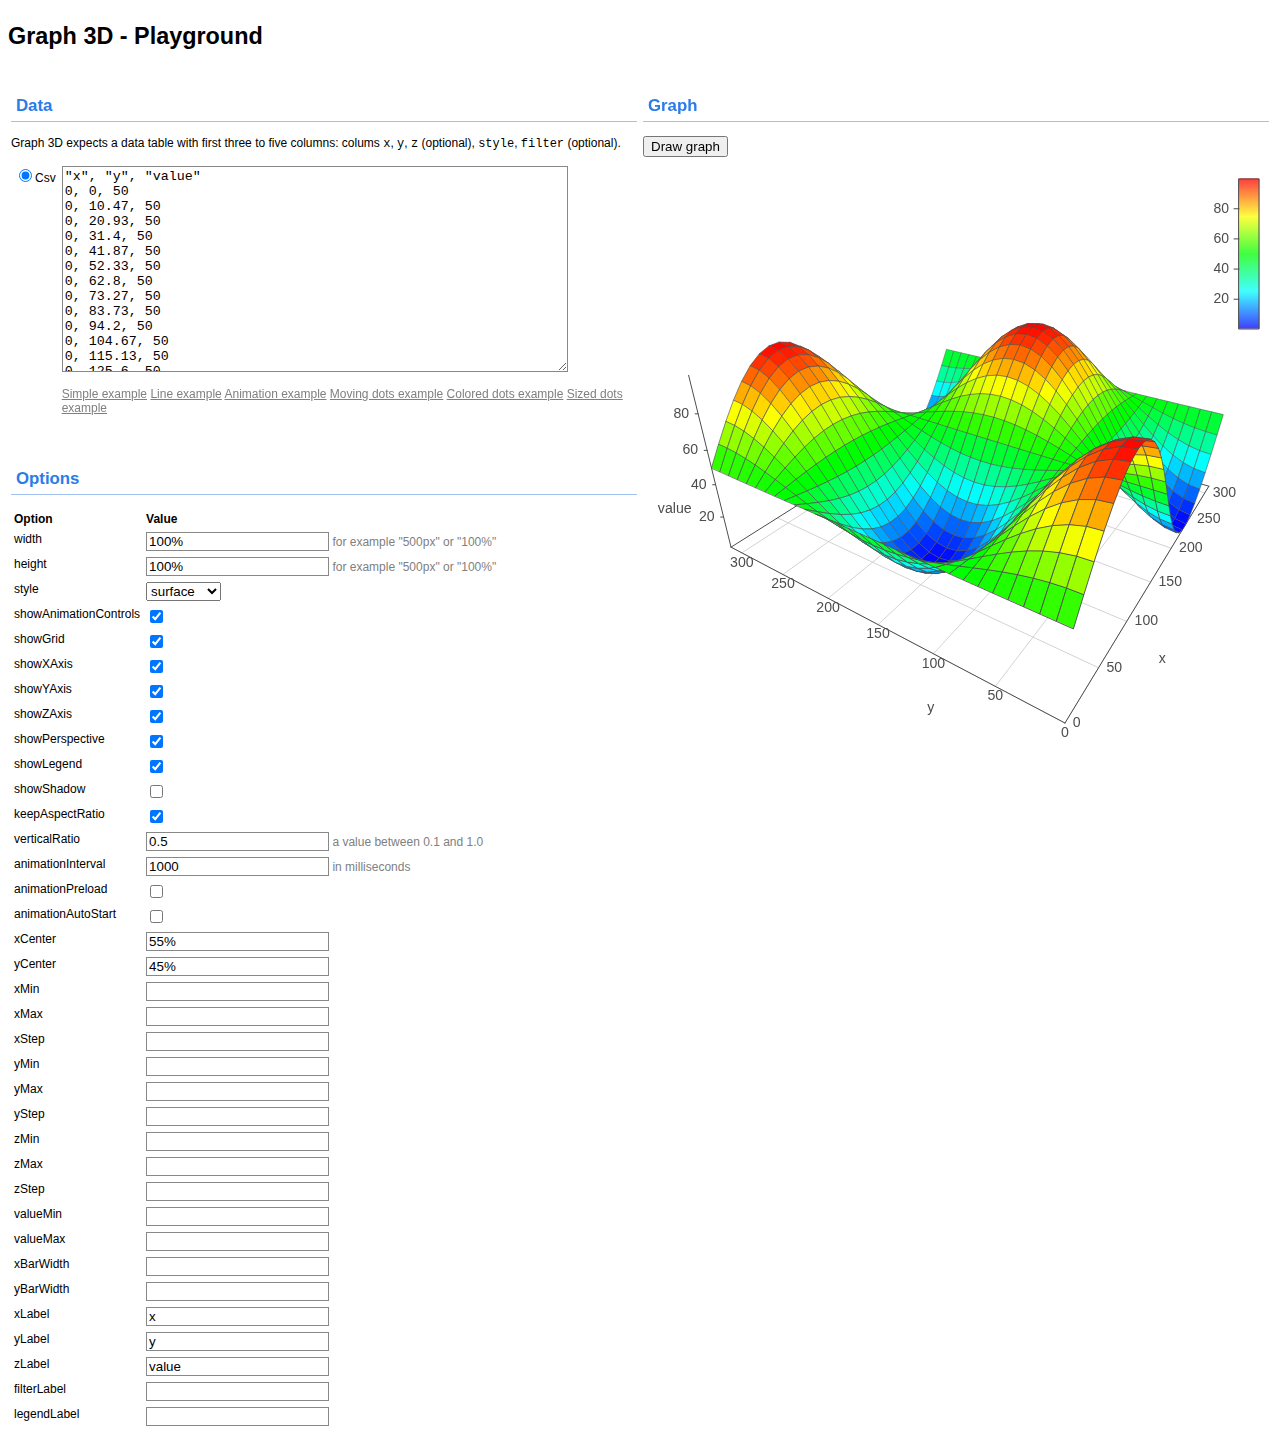
<file: ethercheck/website/static/js/vis-4.21.0/examples/graph3d/playground/index.html>
<!doctype html>
<html>

<head>
    <title>Graph 3D - Playground</title>

    <script type="text/javascript" src="../../../dist/vis.js"></script>

    <script type="text/javascript" src="playground.js"></script>
    <script type="text/javascript" src="csv2array.js"></script>
    <link rel='stylesheet' href='playground.css' type='text/css'>

    <script type="text/javascript">
        // Called when the Visualization API is loaded.
        function drawVisualization() {
            // TODO
        }
    </script>
    
</head>

<body onload="load();">

<h1>Graph 3D - Playground</h1>

<table style="width:100%;">
<col width="50%">
<col width="50%">

<tr>
    <td>
        <h2>Data</h2>
        <p>
            Graph 3D expects a data table with first three to five columns:
            colums <code>x</code>, <code>y</code>, <code>z</code> (optional),
            <code>style</code>, <code>filter</code> (optional).
        </p>

        <table>
            <tr>
                <td style="white-space: nowrap">
                    <input type="radio" name="datatype" id="datatypeCsv" onclick="selectDataType();" checked value="csv">Csv
                </td>
                <td>
                    <div id="csv">
                        <textarea id="csvTextarea"></textarea>
                        <p>
                            <a href="javascript: loadCsvExample();" title="Load an example">Simple example</a>
                            <a href="javascript: loadCsvLineExample();" title="Load an example">Line example</a>
                            <a href="javascript: loadCsvAnimationExample();" title="Load an example">Animation example</a>
                            <a href="javascript: loadCsvMovingDotsExample();" title="Load an example">Moving dots example</a>
                            <a href="javascript: loadCsvColoredDotsExample();" title="Load an example">Colored dots example</a>
                            <a href="javascript: loadCsvSizedDotsExample();" title="Load an example">Sized dots example</a>
                        </p>
                    </div>
                </td>
            </tr>
          <!-- TODO: add JSON examples -->
        </table>

        <br>
    </td>
    <td rowspan=2>
        <h2>Graph</h2>
        <p>
            <input type="button" value="Draw graph" onclick="draw();" id="draw">
        </p>

        <div id="graph"></div>
    </td>
</tr>
<tr>
    <td>
        <h2>Options</h2>

        <table>
            <tr>
                <th>Option</th>
                <th>Value</th>
            </tr>

            <tr>
                <td>width</td>
                <td><input type="text" id="width" value="100%" /> <span class="info">for example "500px" or "100%"</span></td>
            </tr>
            <tr>
                <td>height</td>
                <td><input type="text" id="height" value="100%" /> <span class="info">for example "500px" or "100%"</span></td>
            </tr>
            <tr>
                <td>style</td>
                <td>
                    <select id="style">
                        <option value="bar" >bar
                        <option value="bar-color" >bar-color
                        <option value="bar-size" >bar-size
                        <option value="dot" >dot
                        <option value="dot-color" >dot-color
                        <option value="dot-size" >dot-size
                        <option value="dot-line" >dot-line
                        <option value="line" >line
                        <option value="grid" >grid
                        <option value="surface" selected>surface
                    </select>
            </tr>

            <tr>
                <td>showAnimationControls</td>
                <td><input type="checkbox" id="showAnimationControls" checked /></td>
            </tr>
            <tr>
                <td>showGrid</td>
                <td><input type="checkbox" id="showGrid" checked /></td>
            </tr>
            <tr>
                <td>showXAxis</td>
                <td><input type="checkbox" id="showXAxis" checked /></td>
            </tr>
            <tr>
                <td>showYAxis</td>
                <td><input type="checkbox" id="showYAxis" checked /></td>
            </tr>
            <tr>
                <td>showZAxis</td>
                <td><input type="checkbox" id="showZAxis" checked /></td>
            </tr>

            <tr>
                <td>showPerspective</td>
                <td><input type="checkbox" id="showPerspective" checked /></td>
            </tr>
            <tr>
                <td>showLegend</td>
                <td><input type="checkbox" id="showLegend" checked /></td>
            </tr>
            <tr>
                <td>showShadow</td>
                <td><input type="checkbox" id="showShadow" /></td>
            </tr>

            <tr>
                <td>keepAspectRatio</td>
                <td><input type="checkbox" id="keepAspectRatio" checked /></td>
            </tr>
            <tr>
                <td>verticalRatio</td>
                <td><input type="text" id="verticalRatio" value="0.5" /> <span class="info">a value between 0.1 and 1.0</span></td>
            </tr>

            <tr>
                <td>animationInterval</td>
                <td><input type="text" id="animationInterval" value="1000" /> <span class="info">in milliseconds</span></td>
            </tr>
            <tr>
                <td>animationPreload</td>
                <td><input type="checkbox" id="animationPreload" /></td>
            </tr>
            <tr>
                <td>animationAutoStart</td>
                <td><input type="checkbox" id="animationAutoStart" /></td>
            </tr>

            <tr><td>xCenter</td><td><input type="text" id="xCenter" value="55%" /></td></tr>
            <tr><td>yCenter</td><td><input type="text" id="yCenter" value="45%" /></td></tr>

            <tr><td>xMin</td><td><input type="text" id="xMin" /></td></tr>
            <tr><td>xMax</td><td><input type="text" id="xMax" /></td></tr>
            <tr><td>xStep</td><td><input type="text" id="xStep" /></td></tr>

            <tr><td>yMin</td><td><input type="text" id="yMin" /></td></tr>
            <tr><td>yMax</td><td><input type="text" id="yMax" /></td></tr>
            <tr><td>yStep</td><td><input type="text" id="yStep" /></td></tr>

            <tr><td>zMin</td><td><input type="text" id="zMin" /></td></tr>
            <tr><td>zMax</td><td><input type="text" id="zMax" /></td></tr>
            <tr><td>zStep</td><td><input type="text" id="zStep" /></td></tr>

            <tr><td>valueMin</td><td><input type="text" id="valueMin" /></td></tr>
            <tr><td>valueMax</td><td><input type="text" id="valueMax" /></td></tr>

            <tr><td>xBarWidth</td><td><input type="text" id="xBarWidth" /></td></tr>
            <tr><td>yBarWidth</td><td><input type="text" id="yBarWidth" /></td></tr>

            <tr><td>xLabel</td><td><input type="text" id="xLabel" value="x"/></td></tr>
            <tr><td>yLabel</td><td><input type="text" id="yLabel" value="y"/></td></tr>
            <tr><td>zLabel</td><td><input type="text" id="zLabel" value="z"/></td></tr>
            <tr><td>filterLabel</td><td><input type="text" id="filterLabel" value="time"/></td></tr>
            <tr><td>legendLabel</td><td><input type="text" id="legendLabel" value="value"/></td></tr>

        </table>

    </td>
</tr>
</table>

</body>
</file>
<file: ethercheck/website/static/js/coffeescript-master/docs/v1/annotated-source/docco.css>
/*--------------------- Typography ----------------------------*/

@font-face {
    font-family: 'aller-light';
    src: url('public/fonts/aller-light.eot');
    src: url('public/fonts/aller-light.eot?#iefix') format('embedded-opentype'),
         url('public/fonts/aller-light.woff') format('woff'),
         url('public/fonts/aller-light.ttf') format('truetype');
    font-weight: normal;
    font-style: normal;
}

@font-face {
    font-family: 'aller-bold';
    src: url('public/fonts/aller-bold.eot');
    src: url('public/fonts/aller-bold.eot?#iefix') format('embedded-opentype'),
         url('public/fonts/aller-bold.woff') format('woff'),
         url('public/fonts/aller-bold.ttf') format('truetype');
    font-weight: normal;
    font-style: normal;
}

@font-face {
    font-family: 'roboto-black';
    src: url('public/fonts/roboto-black.eot');
    src: url('public/fonts/roboto-black.eot?#iefix') format('embedded-opentype'),
         url('public/fonts/roboto-black.woff') format('woff'),
         url('public/fonts/roboto-black.ttf') format('truetype');
    font-weight: normal;
    font-style: normal;
}

/*--------------------- Layout ----------------------------*/
html { height: 100%; }
body {
  font-family: "aller-light";
  font-size: 14px;
  line-height: 18px;
  color: #30404f;
  margin: 0; padding: 0;
  height:100%;
}
#container { min-height: 100%; }

a {
  color: #000;
}

b, strong {
  font-weight: normal;
  font-family: "aller-bold";
}

p {
  margin: 15px 0 0px;
}
  .annotation ul, .annotation ol {
    margin: 25px 0;
  }
    .annotation ul li, .annotation ol li {
      font-size: 14px;
      line-height: 18px;
      margin: 10px 0;
    }

h1, h2, h3, h4, h5, h6 {
  color: #112233;
  line-height: 1em;
  font-weight: normal;
  font-family: "roboto-black";
  text-transform: uppercase;
  margin: 30px 0 15px 0;
}

h1 {
  margin-top: 40px;
}
h2 {
  font-size: 1.26em;
}

hr {
  border: 0;
  background: 1px #ddd;
  height: 1px;
  margin: 20px 0;
}

pre, tt, code {
  font-size: 12px; line-height: 16px;
  font-family: Menlo, Monaco, Consolas, "Lucida Console", monospace;
  margin: 0; padding: 0;
}
  .annotation pre {
    display: block;
    margin: 0;
    padding: 7px 10px;
    background: #fcfcfc;
    -moz-box-shadow:    inset 0 0 10px rgba(0,0,0,0.1);
    -webkit-box-shadow: inset 0 0 10px rgba(0,0,0,0.1);
    box-shadow:         inset 0 0 10px rgba(0,0,0,0.1);
    overflow-x: auto;
  }
    .annotation pre code {
      border: 0;
      padding: 0;
      background: transparent;
    }


blockquote {
  border-left: 5px solid #ccc;
  margin: 0;
  padding: 1px 0 1px 1em;
}
  .sections blockquote p {
    font-family: Menlo, Consolas, Monaco, monospace;
    font-size: 12px; line-height: 16px;
    color: #999;
    margin: 10px 0 0;
    white-space: pre-wrap;
  }

ul.sections {
  list-style: none;
  padding:0 0 5px 0;;
  margin:0;
}

/*
  Force border-box so that % widths fit the parent
  container without overlap because of margin/padding.

  More Info : http://www.quirksmode.org/css/box.html
*/
ul.sections > li > div {
  -moz-box-sizing: border-box;    /* firefox */
  -ms-box-sizing: border-box;     /* ie */
  -webkit-box-sizing: border-box; /* webkit */
  -khtml-box-sizing: border-box;  /* konqueror */
  box-sizing: border-box;         /* css3 */
}


/*---------------------- Jump Page -----------------------------*/
#jump_to, #jump_page {
  margin: 0;
  background: white;
  -webkit-box-shadow: 0 0 25px #777; -moz-box-shadow: 0 0 25px #777;
  -webkit-border-bottom-left-radius: 5px; -moz-border-radius-bottomleft: 5px;
  font: 16px Arial;
  cursor: pointer;
  text-align: right;
  list-style: none;
}

#jump_to a {
  text-decoration: none;
}

#jump_to a.large {
  display: none;
}
#jump_to a.small {
  font-size: 22px;
  font-weight: bold;
  color: #676767;
}

#jump_to, #jump_wrapper {
  position: fixed;
  right: 0; top: 0;
  padding: 10px 15px;
  margin:0;
}

#jump_wrapper {
  display: none;
  padding:0;
}

#jump_to:hover #jump_wrapper {
  display: block;
}

#jump_page_wrapper{
  position: fixed;
  right: 0;
  top: 0;
  bottom: 0;
}

#jump_page {
  padding: 5px 0 3px;
  margin: 0 0 25px 25px;
  max-height: 100%;
  overflow: auto;
}

#jump_page .source {
  display: block;
  padding: 15px;
  text-decoration: none;
  border-top: 1px solid #eee;
}

#jump_page .source:hover {
  background: #f5f5ff;
}

#jump_page .source:first-child {
}

/*---------------------- Low resolutions (> 320px) ---------------------*/
@media only screen and (min-width: 320px) {
  .pilwrap { display: none; }

  ul.sections > li > div {
    display: block;
    padding:5px 10px 0 10px;
  }

  ul.sections > li > div.annotation ul, ul.sections > li > div.annotation ol {
    padding-left: 30px;
  }

  ul.sections > li > div.content {
    overflow-x:auto;
    -webkit-box-shadow: inset 0 0 5px #e5e5ee;
    box-shadow: inset 0 0 5px #e5e5ee;
    border: 1px solid #dedede;
    margin:5px 10px 5px 10px;
    padding-bottom: 5px;
  }

  ul.sections > li > div.annotation pre {
    margin: 7px 0 7px;
    padding-left: 15px;
  }

  ul.sections > li > div.annotation p tt, .annotation code {
    background: #f8f8ff;
    border: 1px solid #dedede;
    font-size: 12px;
    padding: 0 0.2em;
  }
}

/*----------------------  (> 481px) ---------------------*/
@media only screen and (min-width: 481px) {
  #container {
    position: relative;
  }
  body {
    background-color: #F5F5FF;
    font-size: 15px;
    line-height: 21px;
  }
  pre, tt, code {
    line-height: 18px;
  }
  p, ul, ol {
    margin: 0 0 15px;
  }


  #jump_to {
    padding: 5px 10px;
  }
  #jump_wrapper {
    padding: 0;
  }
  #jump_to, #jump_page {
    font: 10px Arial;
    text-transform: uppercase;
  }
  #jump_page .source {
    padding: 5px 10px;
  }
  #jump_to a.large {
    display: inline-block;
  }
  #jump_to a.small {
    display: none;
  }



  #background {
    position: absolute;
    top: 0; bottom: 0;
    width: 350px;
    background: #fff;
    border-right: 1px solid #e5e5ee;
    z-index: -1;
  }

  ul.sections > li > div.annotation ul, ul.sections > li > div.annotation ol {
    padding-left: 40px;
  }

  ul.sections > li {
    white-space: nowrap;
  }

  ul.sections > li > div {
    display: inline-block;
  }

  ul.sections > li > div.annotation {
    max-width: 350px;
    min-width: 350px;
    min-height: 5px;
    padding: 13px;
    overflow-x: hidden;
    white-space: normal;
    vertical-align: top;
    text-align: left;
  }
  ul.sections > li > div.annotation pre {
    margin: 15px 0 15px;
    padding-left: 15px;
  }

  ul.sections > li > div.content {
    padding: 13px;
    vertical-align: top;
    border: none;
    -webkit-box-shadow: none;
    box-shadow: none;
  }

  .pilwrap {
    position: relative;
    display: inline;
  }

  .pilcrow {
    font: 12px Arial;
    text-decoration: none;
    color: #454545;
    position: absolute;
    top: 3px; left: -20px;
    padding: 1px 2px;
    opacity: 0;
    -webkit-transition: opacity 0.2s linear;
  }
    .for-h1 .pilcrow {
      top: 47px;
    }
    .for-h2 .pilcrow, .for-h3 .pilcrow, .for-h4 .pilcrow {
      top: 35px;
    }

  ul.sections > li > div.annotation:hover .pilcrow {
    opacity: 1;
  }
}

/*---------------------- (> 1025px) ---------------------*/
@media only screen and (min-width: 1025px) {

  body {
    font-size: 16px;
    line-height: 24px;
  }

  #background {
    width: 525px;
  }
  ul.sections > li > div.annotation {
    max-width: 525px;
    min-width: 525px;
    padding: 10px 25px 1px 50px;
  }
  ul.sections > li > div.content {
    padding: 9px 15px 16px 25px;
  }
}

/*---------------------- Syntax Highlighting -----------------------------*/

td.linenos { background-color: #f0f0f0; padding-right: 10px; }
span.lineno { background-color: #f0f0f0; padding: 0 5px 0 5px; }
/*

github.com style (c) Vasily Polovnyov <vast@whiteants.net>

*/

pre code {
  display: block; padding: 0.5em;
  color: #000;
  background: #f8f8ff
}

pre .hljs-comment,
pre .hljs-template_comment,
pre .hljs-diff .hljs-header,
pre .hljs-javadoc {
  color: #408080;
  font-style: italic
}

pre .hljs-keyword,
pre .hljs-assignment,
pre .hljs-literal,
pre .hljs-css .hljs-rule .hljs-keyword,
pre .hljs-winutils,
pre .hljs-javascript .hljs-title,
pre .hljs-lisp .hljs-title,
pre .hljs-subst {
  color: #954121;
  /*font-weight: bold*/
}

pre .hljs-number,
pre .hljs-hexcolor {
  color: #40a070
}

pre .hljs-string,
pre .hljs-tag .hljs-value,
pre .hljs-phpdoc,
pre .hljs-tex .hljs-formula {
  color: #219161;
}

pre .hljs-title,
pre .hljs-id {
  color: #19469D;
}
pre .hljs-params {
  color: #00F;
}

pre .hljs-javascript .hljs-title,
pre .hljs-lisp .hljs-title,
pre .hljs-subst {
  font-weight: normal
}

pre .hljs-class .hljs-title,
pre .hljs-haskell .hljs-label,
pre .hljs-tex .hljs-command {
  color: #458;
  font-weight: bold
}

pre .hljs-tag,
pre .hljs-tag .hljs-title,
pre .hljs-rules .hljs-property,
pre .hljs-django .hljs-tag .hljs-keyword {
  color: #000080;
  font-weight: normal
}

pre .hljs-attribute,
pre .hljs-variable,
pre .hljs-instancevar,
pre .hljs-lisp .hljs-body {
  color: #008080
}

pre .hljs-regexp {
  color: #B68
}

pre .hljs-class {
  color: #458;
  font-weight: bold
}

pre .hljs-symbol,
pre .hljs-ruby .hljs-symbol .hljs-string,
pre .hljs-ruby .hljs-symbol .hljs-keyword,
pre .hljs-ruby .hljs-symbol .hljs-keymethods,
pre .hljs-lisp .hljs-keyword,
pre .hljs-tex .hljs-special,
pre .hljs-input_number {
  color: #990073
}

pre .hljs-builtin,
pre .hljs-constructor,
pre .hljs-built_in,
pre .hljs-lisp .hljs-title {
  color: #0086b3
}

pre .hljs-preprocessor,
pre .hljs-pi,
pre .hljs-doctype,
pre .hljs-shebang,
pre .hljs-cdata {
  color: #999;
  font-weight: bold
}

pre .hljs-deletion {
  background: #fdd
}

pre .hljs-addition {
  background: #dfd
}

pre .hljs-diff .hljs-change {
  background: #0086b3
}

pre .hljs-chunk {
  color: #aaa
}

pre .hljs-tex .hljs-formula {
  opacity: 0.5;
}
</file>
<file: ethercheck/website/static/js/coffeescript-master/docs/v2/annotated-source/docco.css>
/*--------------------- Typography ----------------------------*/

@font-face {
    font-family: 'aller-light';
    src: url('public/fonts/aller-light.eot');
    src: url('public/fonts/aller-light.eot?#iefix') format('embedded-opentype'),
         url('public/fonts/aller-light.woff') format('woff'),
         url('public/fonts/aller-light.ttf') format('truetype');
    font-weight: normal;
    font-style: normal;
}

@font-face {
    font-family: 'aller-bold';
    src: url('public/fonts/aller-bold.eot');
    src: url('public/fonts/aller-bold.eot?#iefix') format('embedded-opentype'),
         url('public/fonts/aller-bold.woff') format('woff'),
         url('public/fonts/aller-bold.ttf') format('truetype');
    font-weight: normal;
    font-style: normal;
}

@font-face {
    font-family: 'roboto-black';
    src: url('public/fonts/roboto-black.eot');
    src: url('public/fonts/roboto-black.eot?#iefix') format('embedded-opentype'),
         url('public/fonts/roboto-black.woff') format('woff'),
         url('public/fonts/roboto-black.ttf') format('truetype');
    font-weight: normal;
    font-style: normal;
}

/*--------------------- Layout ----------------------------*/
html { height: 100%; }
body {
  font-family: "aller-light";
  font-size: 14px;
  line-height: 18px;
  color: #30404f;
  margin: 0; padding: 0;
  height:100%;
}
#container { min-height: 100%; }

a {
  color: #000;
}

b, strong {
  font-weight: normal;
  font-family: "aller-bold";
}

p {
  margin: 15px 0 0px;
}
  .annotation ul, .annotation ol {
    margin: 25px 0;
  }
    .annotation ul li, .annotation ol li {
      font-size: 14px;
      line-height: 18px;
      margin: 10px 0;
    }

h1, h2, h3, h4, h5, h6 {
  color: #112233;
  line-height: 1em;
  font-weight: normal;
  font-family: "roboto-black";
  text-transform: uppercase;
  margin: 30px 0 15px 0;
}

h1 {
  margin-top: 40px;
}
h2 {
  font-size: 1.26em;
}

hr {
  border: 0;
  background: 1px #ddd;
  height: 1px;
  margin: 20px 0;
}

pre, tt, code {
  font-size: 12px; line-height: 16px;
  font-family: Menlo, Monaco, Consolas, "Lucida Console", monospace;
  margin: 0; padding: 0;
}
  .annotation pre {
    display: block;
    margin: 0;
    padding: 7px 10px;
    background: #fcfcfc;
    -moz-box-shadow:    inset 0 0 10px rgba(0,0,0,0.1);
    -webkit-box-shadow: inset 0 0 10px rgba(0,0,0,0.1);
    box-shadow:         inset 0 0 10px rgba(0,0,0,0.1);
    overflow-x: auto;
  }
    .annotation pre code {
      border: 0;
      padding: 0;
      background: transparent;
    }


blockquote {
  border-left: 5px solid #ccc;
  margin: 0;
  padding: 1px 0 1px 1em;
}
  .sections blockquote p {
    font-family: Menlo, Consolas, Monaco, monospace;
    font-size: 12px; line-height: 16px;
    color: #999;
    margin: 10px 0 0;
    white-space: pre-wrap;
  }

ul.sections {
  list-style: none;
  padding:0 0 5px 0;;
  margin:0;
}

/*
  Force border-box so that % widths fit the parent
  container without overlap because of margin/padding.

  More Info : http://www.quirksmode.org/css/box.html
*/
ul.sections > li > div {
  -moz-box-sizing: border-box;    /* firefox */
  -ms-box-sizing: border-box;     /* ie */
  -webkit-box-sizing: border-box; /* webkit */
  -khtml-box-sizing: border-box;  /* konqueror */
  box-sizing: border-box;         /* css3 */
}


/*---------------------- Jump Page -----------------------------*/
#jump_to, #jump_page {
  margin: 0;
  background: white;
  -webkit-box-shadow: 0 0 25px #777; -moz-box-shadow: 0 0 25px #777;
  -webkit-border-bottom-left-radius: 5px; -moz-border-radius-bottomleft: 5px;
  font: 16px Arial;
  cursor: pointer;
  text-align: right;
  list-style: none;
}

#jump_to a {
  text-decoration: none;
}

#jump_to a.large {
  display: none;
}
#jump_to a.small {
  font-size: 22px;
  font-weight: bold;
  color: #676767;
}

#jump_to, #jump_wrapper {
  position: fixed;
  right: 0; top: 0;
  padding: 10px 15px;
  margin:0;
}

#jump_wrapper {
  display: none;
  padding:0;
}

#jump_to:hover #jump_wrapper {
  display: block;
}

#jump_page_wrapper{
  position: fixed;
  right: 0;
  top: 0;
  bottom: 0;
}

#jump_page {
  padding: 5px 0 3px;
  margin: 0 0 25px 25px;
  max-height: 100%;
  overflow: auto;
}

#jump_page .source {
  display: block;
  padding: 15px;
  text-decoration: none;
  border-top: 1px solid #eee;
}

#jump_page .source:hover {
  background: #f5f5ff;
}

#jump_page .source:first-child {
}

/*---------------------- Low resolutions (> 320px) ---------------------*/
@media only screen and (min-width: 320px) {
  .pilwrap { display: none; }

  ul.sections > li > div {
    display: block;
    padding:5px 10px 0 10px;
  }

  ul.sections > li > div.annotation ul, ul.sections > li > div.annotation ol {
    padding-left: 30px;
  }

  ul.sections > li > div.content {
    overflow-x:auto;
    -webkit-box-shadow: inset 0 0 5px #e5e5ee;
    box-shadow: inset 0 0 5px #e5e5ee;
    border: 1px solid #dedede;
    margin:5px 10px 5px 10px;
    padding-bottom: 5px;
  }

  ul.sections > li > div.annotation pre {
    margin: 7px 0 7px;
    padding-left: 15px;
  }

  ul.sections > li > div.annotation p tt, .annotation code {
    background: #f8f8ff;
    border: 1px solid #dedede;
    font-size: 12px;
    padding: 0 0.2em;
  }
}

/*----------------------  (> 481px) ---------------------*/
@media only screen and (min-width: 481px) {
  #container {
    position: relative;
  }
  body {
    background-color: #F5F5FF;
    font-size: 15px;
    line-height: 21px;
  }
  pre, tt, code {
    line-height: 18px;
  }
  p, ul, ol {
    margin: 0 0 15px;
  }


  #jump_to {
    padding: 5px 10px;
  }
  #jump_wrapper {
    padding: 0;
  }
  #jump_to, #jump_page {
    font: 10px Arial;
    text-transform: uppercase;
  }
  #jump_page .source {
    padding: 5px 10px;
  }
  #jump_to a.large {
    display: inline-block;
  }
  #jump_to a.small {
    display: none;
  }



  #background {
    position: absolute;
    top: 0; bottom: 0;
    width: 350px;
    background: #fff;
    border-right: 1px solid #e5e5ee;
    z-index: -1;
  }

  ul.sections > li > div.annotation ul, ul.sections > li > div.annotation ol {
    padding-left: 40px;
  }

  ul.sections > li {
    white-space: nowrap;
  }

  ul.sections > li > div {
    display: inline-block;
  }

  ul.sections > li > div.annotation {
    max-width: 350px;
    min-width: 350px;
    min-height: 5px;
    padding: 13px;
    overflow-x: hidden;
    white-space: normal;
    vertical-align: top;
    text-align: left;
  }
  ul.sections > li > div.annotation pre {
    margin: 15px 0 15px;
    padding-left: 15px;
  }

  ul.sections > li > div.content {
    padding: 13px;
    vertical-align: top;
    border: none;
    -webkit-box-shadow: none;
    box-shadow: none;
  }

  .pilwrap {
    position: relative;
    display: inline;
  }

  .pilcrow {
    font: 12px Arial;
    text-decoration: none;
    color: #454545;
    position: absolute;
    top: 3px; left: -20px;
    padding: 1px 2px;
    opacity: 0;
    -webkit-transition: opacity 0.2s linear;
  }
    .for-h1 .pilcrow {
      top: 47px;
    }
    .for-h2 .pilcrow, .for-h3 .pilcrow, .for-h4 .pilcrow {
      top: 35px;
    }

  ul.sections > li > div.annotation:hover .pilcrow {
    opacity: 1;
  }
}

/*---------------------- (> 1025px) ---------------------*/
@media only screen and (min-width: 1025px) {

  body {
    font-size: 16px;
    line-height: 24px;
  }

  #background {
    width: 525px;
  }
  ul.sections > li > div.annotation {
    max-width: 525px;
    min-width: 525px;
    padding: 10px 25px 1px 50px;
  }
  ul.sections > li > div.content {
    padding: 9px 15px 16px 25px;
  }
}

/*---------------------- Syntax Highlighting -----------------------------*/

td.linenos { background-color: #f0f0f0; padding-right: 10px; }
span.lineno { background-color: #f0f0f0; padding: 0 5px 0 5px; }
/*

github.com style (c) Vasily Polovnyov <vast@whiteants.net>

*/

pre code {
  display: block; padding: 0.5em;
  color: #000;
  background: #f8f8ff
}

pre .hljs-comment,
pre .hljs-template_comment,
pre .hljs-diff .hljs-header,
pre .hljs-javadoc {
  color: #408080;
  font-style: italic
}

pre .hljs-keyword,
pre .hljs-assignment,
pre .hljs-literal,
pre .hljs-css .hljs-rule .hljs-keyword,
pre .hljs-winutils,
pre .hljs-javascript .hljs-title,
pre .hljs-lisp .hljs-title,
pre .hljs-subst {
  color: #954121;
  /*font-weight: bold*/
}

pre .hljs-number,
pre .hljs-hexcolor {
  color: #40a070
}

pre .hljs-string,
pre .hljs-tag .hljs-value,
pre .hljs-phpdoc,
pre .hljs-tex .hljs-formula {
  color: #219161;
}

pre .hljs-title,
pre .hljs-id {
  color: #19469D;
}
pre .hljs-params {
  color: #00F;
}

pre .hljs-javascript .hljs-title,
pre .hljs-lisp .hljs-title,
pre .hljs-subst {
  font-weight: normal
}

pre .hljs-class .hljs-title,
pre .hljs-haskell .hljs-label,
pre .hljs-tex .hljs-command {
  color: #458;
  font-weight: bold
}

pre .hljs-tag,
pre .hljs-tag .hljs-title,
pre .hljs-rules .hljs-property,
pre .hljs-django .hljs-tag .hljs-keyword {
  color: #000080;
  font-weight: normal
}

pre .hljs-attribute,
pre .hljs-variable,
pre .hljs-instancevar,
pre .hljs-lisp .hljs-body {
  color: #008080
}

pre .hljs-regexp {
  color: #B68
}

pre .hljs-class {
  color: #458;
  font-weight: bold
}

pre .hljs-symbol,
pre .hljs-ruby .hljs-symbol .hljs-string,
pre .hljs-ruby .hljs-symbol .hljs-keyword,
pre .hljs-ruby .hljs-symbol .hljs-keymethods,
pre .hljs-lisp .hljs-keyword,
pre .hljs-tex .hljs-special,
pre .hljs-input_number {
  color: #990073
}

pre .hljs-builtin,
pre .hljs-constructor,
pre .hljs-built_in,
pre .hljs-lisp .hljs-title {
  color: #0086b3
}

pre .hljs-preprocessor,
pre .hljs-pi,
pre .hljs-doctype,
pre .hljs-shebang,
pre .hljs-cdata {
  color: #999;
  font-weight: bold
}

pre .hljs-deletion {
  background: #fdd
}

pre .hljs-addition {
  background: #dfd
}

pre .hljs-diff .hljs-change {
  background: #0086b3
}

pre .hljs-chunk {
  color: #aaa
}

pre .hljs-tex .hljs-formula {
  opacity: 0.5;
}
</file>
<file: ethercheck/website/static/js/vis-4.21.0/examples/graph3d/playground/playground.css>
body
{
  font: 13px "Lucida Grande", Tahoma, Arial, Helvetica, sans-serif;
}

h1
{
  font-size: 180%;
  font-weight: bold;

  margin: 1em 0 1em 0;
}

h2
{
  font-size: 140%;
  padding: 5px;
  border-bottom: 1px solid #a0c0f0;
  color: #2B7CE9;
}

h3
{
  font-size: 100%;
}

hr
{
  border: none 0;
  border-top: 1px solid #a0c0f0;
  height: 1px;
}

pre.code
{
  display: block;
  padding: 8px;
  border: 1px dashed #ccc;
}

table
{
  border-collapse: collapse;
}

th, td
{
  font: 12px "Lucida Grande", Tahoma, Arial, Helvetica, sans-serif;
  text-align: left;
  vertical-align: top;
  /*border: 1px solid #888;*/
  padding: 3px;
}

th
{
  font-weight: bold;
}


textarea {
  width: 500px;
  height: 200px;
  border: 1px solid #888;
}

input[type=text] {
  border: 1px solid #888;
}

#datasourceText, #googlespreadsheetText {
  width: 500px;

}

.info {
  color: gray;
}

a {
  color: gray;
}
a:hover {
  color: red;
}


#graph {
  width: 100%;
  height: 600px;
}
</file>
